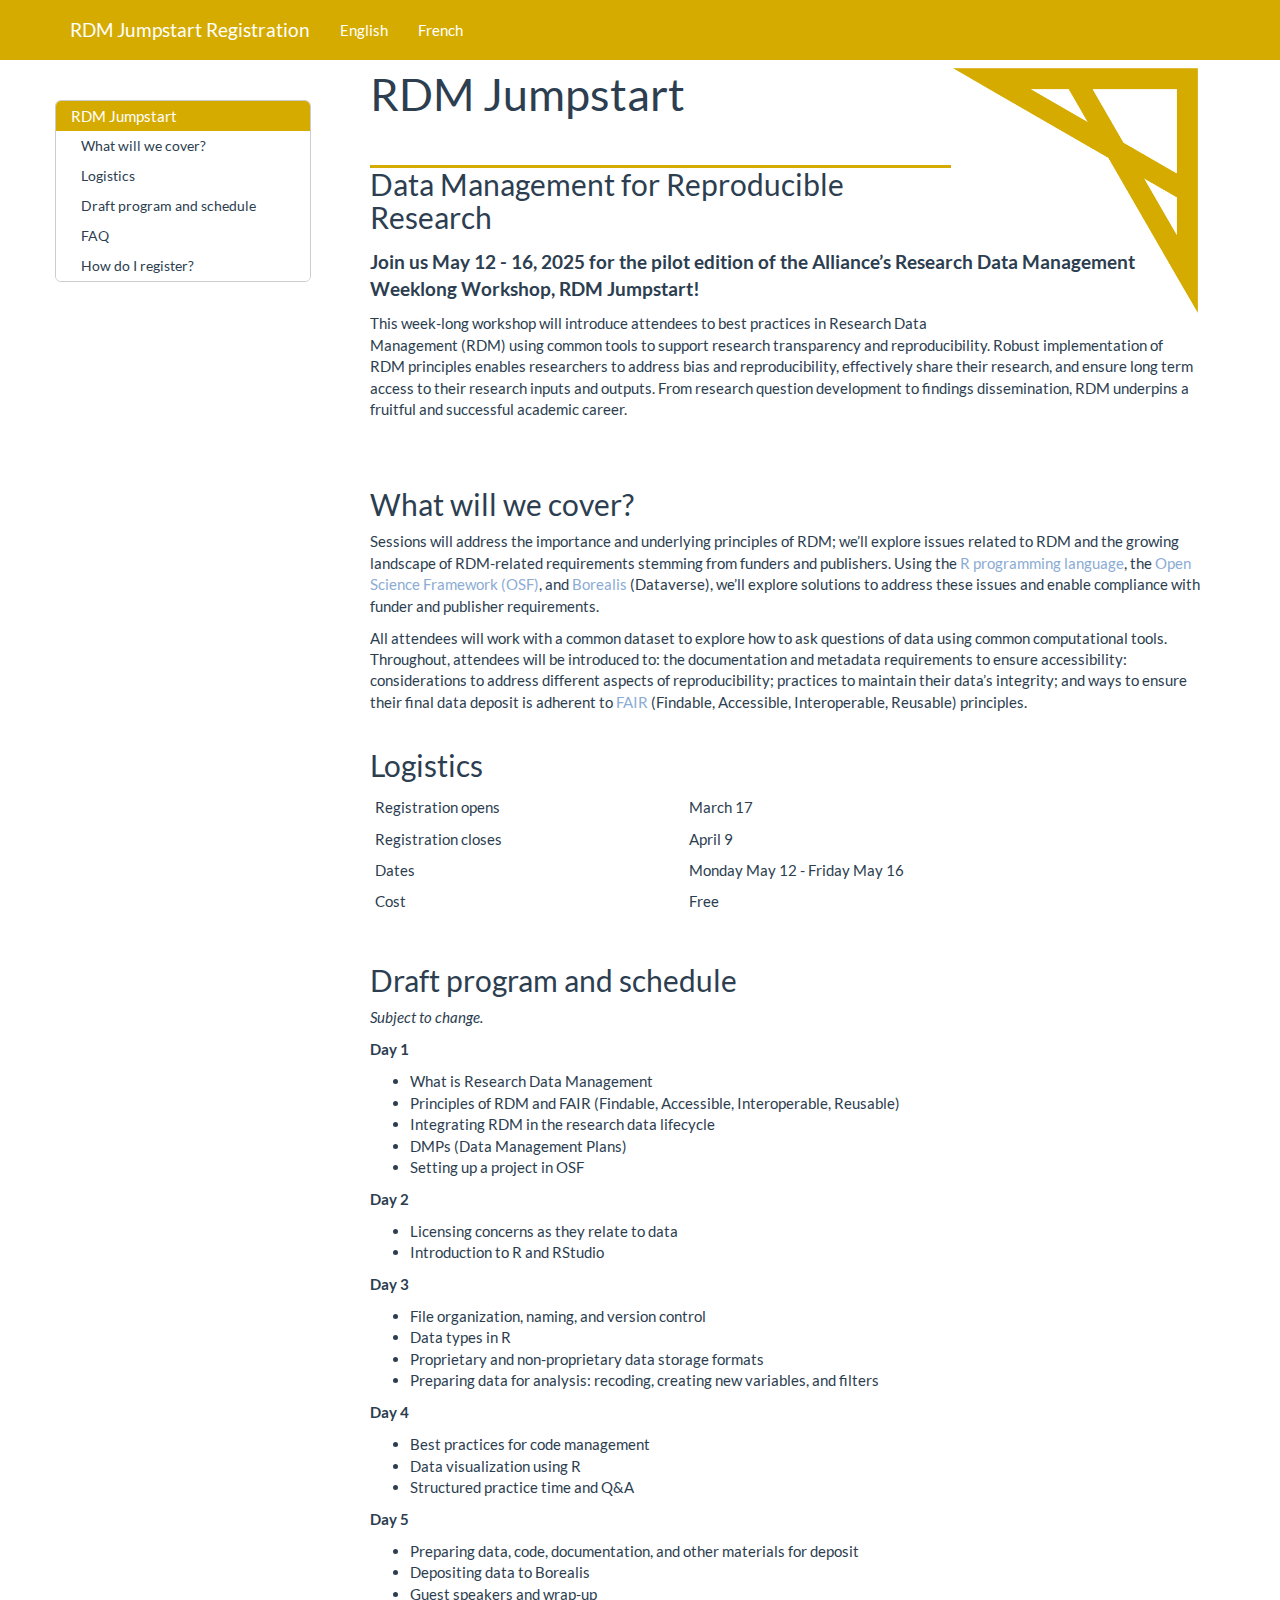
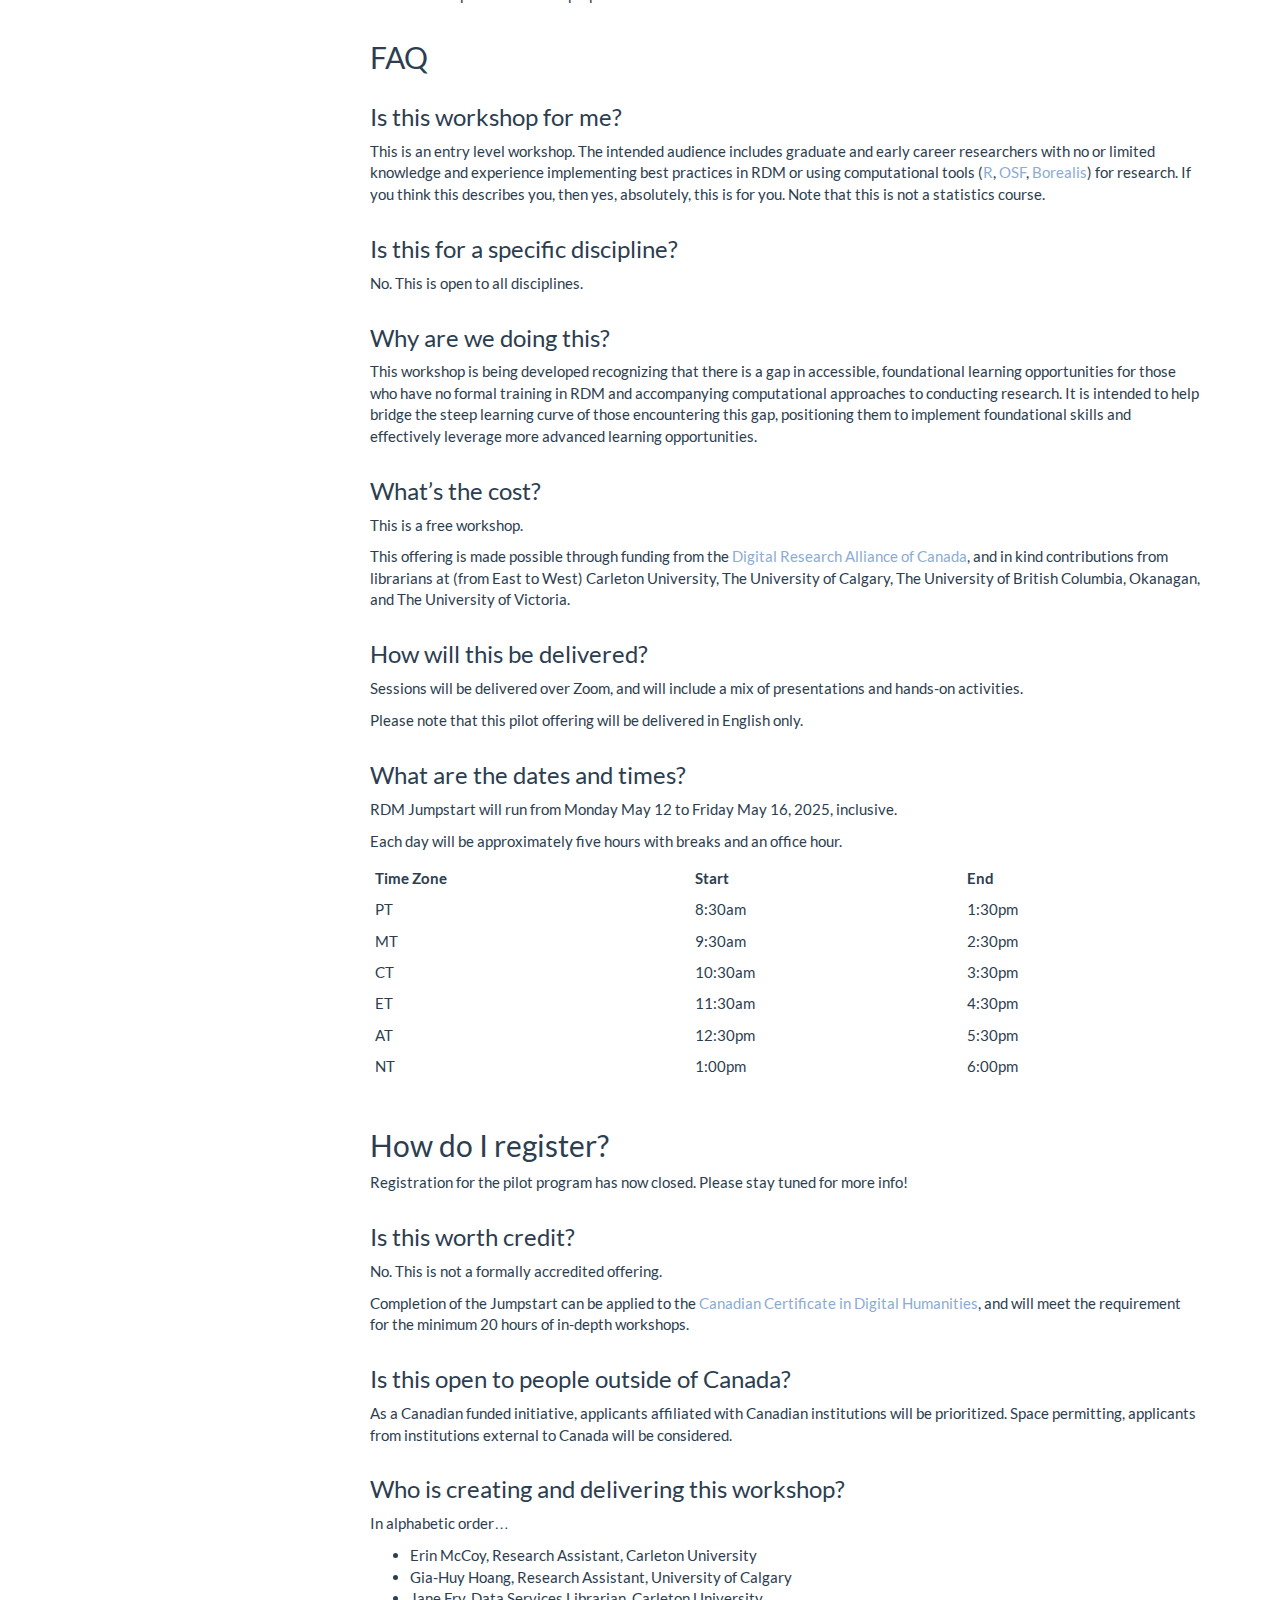
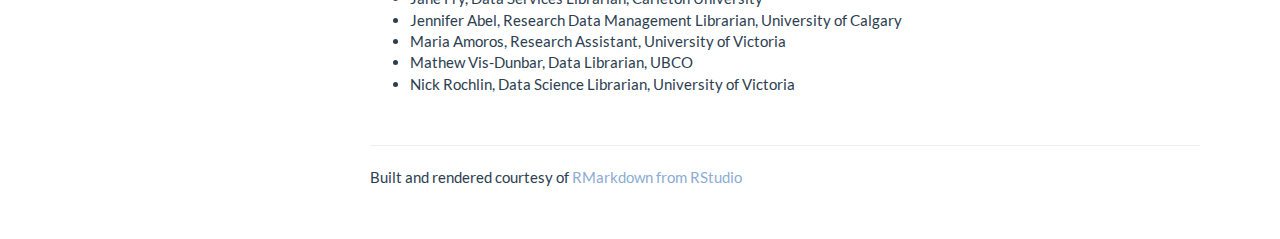
<file: docs/index.html>
<!DOCTYPE html>

<html>

<head>

<meta charset="utf-8" />
<meta name="generator" content="pandoc" />
<meta http-equiv="X-UA-Compatible" content="IE=EDGE" />




<title>RDM Jumpstart</title>

<script src="site_libs/header-attrs-2.28/header-attrs.js"></script>
<script src="site_libs/jquery-3.6.0/jquery-3.6.0.min.js"></script>
<meta name="viewport" content="width=device-width, initial-scale=1" />
<link href="site_libs/bootstrap-3.3.5/css/flatly.min.css" rel="stylesheet" />
<script src="site_libs/bootstrap-3.3.5/js/bootstrap.min.js"></script>
<script src="site_libs/bootstrap-3.3.5/shim/html5shiv.min.js"></script>
<script src="site_libs/bootstrap-3.3.5/shim/respond.min.js"></script>
<style>h1 {font-size: 34px;}
       h1.title {font-size: 38px;}
       h2 {font-size: 30px;}
       h3 {font-size: 24px;}
       h4 {font-size: 18px;}
       h5 {font-size: 16px;}
       h6 {font-size: 12px;}
       code {color: inherit; background-color: rgba(0, 0, 0, 0.04);}
       pre:not([class]) { background-color: white }</style>
<script src="site_libs/jqueryui-1.13.2/jquery-ui.min.js"></script>
<link href="site_libs/tocify-1.9.1/jquery.tocify.css" rel="stylesheet" />
<script src="site_libs/tocify-1.9.1/jquery.tocify.js"></script>
<script src="site_libs/navigation-1.1/tabsets.js"></script>
<link href="site_libs/highlightjs-9.12.0/textmate.css" rel="stylesheet" />
<script src="site_libs/highlightjs-9.12.0/highlight.js"></script>

<style type="text/css">
  code{white-space: pre-wrap;}
  span.smallcaps{font-variant: small-caps;}
  span.underline{text-decoration: underline;}
  div.column{display: inline-block; vertical-align: top; width: 50%;}
  div.hanging-indent{margin-left: 1.5em; text-indent: -1.5em;}
  ul.task-list{list-style: none;}
    </style>

<style type="text/css">code{white-space: pre;}</style>
<script type="text/javascript">
if (window.hljs) {
  hljs.configure({languages: []});
  hljs.initHighlightingOnLoad();
  if (document.readyState && document.readyState === "complete") {
    window.setTimeout(function() { hljs.initHighlighting(); }, 0);
  }
}
</script>






<link rel="stylesheet" href="styles.css" type="text/css" />



<style type = "text/css">
.main-container {
  max-width: 940px;
  margin-left: auto;
  margin-right: auto;
}
img {
  max-width:100%;
}
.tabbed-pane {
  padding-top: 12px;
}
.html-widget {
  margin-bottom: 20px;
}
button.code-folding-btn:focus {
  outline: none;
}
summary {
  display: list-item;
}
details > summary > p:only-child {
  display: inline;
}
pre code {
  padding: 0;
}
</style>


<style type="text/css">
.dropdown-submenu {
  position: relative;
}
.dropdown-submenu>.dropdown-menu {
  top: 0;
  left: 100%;
  margin-top: -6px;
  margin-left: -1px;
  border-radius: 0 6px 6px 6px;
}
.dropdown-submenu:hover>.dropdown-menu {
  display: block;
}
.dropdown-submenu>a:after {
  display: block;
  content: " ";
  float: right;
  width: 0;
  height: 0;
  border-color: transparent;
  border-style: solid;
  border-width: 5px 0 5px 5px;
  border-left-color: #cccccc;
  margin-top: 5px;
  margin-right: -10px;
}
.dropdown-submenu:hover>a:after {
  border-left-color: #adb5bd;
}
.dropdown-submenu.pull-left {
  float: none;
}
.dropdown-submenu.pull-left>.dropdown-menu {
  left: -100%;
  margin-left: 10px;
  border-radius: 6px 0 6px 6px;
}
</style>

<script type="text/javascript">
// manage active state of menu based on current page
$(document).ready(function () {
  // active menu anchor
  href = window.location.pathname
  href = href.substr(href.lastIndexOf('/') + 1)
  if (href === "")
    href = "index.html";
  var menuAnchor = $('a[href="' + href + '"]');

  // mark the anchor link active (and if it's in a dropdown, also mark that active)
  var dropdown = menuAnchor.closest('li.dropdown');
  if (window.bootstrap) { // Bootstrap 4+
    menuAnchor.addClass('active');
    dropdown.find('> .dropdown-toggle').addClass('active');
  } else { // Bootstrap 3
    menuAnchor.parent().addClass('active');
    dropdown.addClass('active');
  }

  // Navbar adjustments
  var navHeight = $(".navbar").first().height() + 15;
  var style = document.createElement('style');
  var pt = "padding-top: " + navHeight + "px; ";
  var mt = "margin-top: -" + navHeight + "px; ";
  var css = "";
  // offset scroll position for anchor links (for fixed navbar)
  for (var i = 1; i <= 6; i++) {
    css += ".section h" + i + "{ " + pt + mt + "}\n";
  }
  style.innerHTML = "body {" + pt + "padding-bottom: 40px; }\n" + css;
  document.head.appendChild(style);
});
</script>

<!-- tabsets -->

<style type="text/css">
.tabset-dropdown > .nav-tabs {
  display: inline-table;
  max-height: 500px;
  min-height: 44px;
  overflow-y: auto;
  border: 1px solid #ddd;
  border-radius: 4px;
}

.tabset-dropdown > .nav-tabs > li.active:before, .tabset-dropdown > .nav-tabs.nav-tabs-open:before {
  content: "\e259";
  font-family: 'Glyphicons Halflings';
  display: inline-block;
  padding: 10px;
  border-right: 1px solid #ddd;
}

.tabset-dropdown > .nav-tabs.nav-tabs-open > li.active:before {
  content: "\e258";
  font-family: 'Glyphicons Halflings';
  border: none;
}

.tabset-dropdown > .nav-tabs > li.active {
  display: block;
}

.tabset-dropdown > .nav-tabs > li > a,
.tabset-dropdown > .nav-tabs > li > a:focus,
.tabset-dropdown > .nav-tabs > li > a:hover {
  border: none;
  display: inline-block;
  border-radius: 4px;
  background-color: transparent;
}

.tabset-dropdown > .nav-tabs.nav-tabs-open > li {
  display: block;
  float: none;
}

.tabset-dropdown > .nav-tabs > li {
  display: none;
}
</style>

<!-- code folding -->



<style type="text/css">

#TOC {
  margin: 25px 0px 20px 0px;
}
@media (max-width: 768px) {
#TOC {
  position: relative;
  width: 100%;
}
}

@media print {
.toc-content {
  /* see https://github.com/w3c/csswg-drafts/issues/4434 */
  float: right;
}
}

.toc-content {
  padding-left: 30px;
  padding-right: 40px;
}

div.main-container {
  max-width: 1200px;
}

div.tocify {
  width: 20%;
  max-width: 260px;
  max-height: 85%;
}

@media (min-width: 768px) and (max-width: 991px) {
  div.tocify {
    width: 25%;
  }
}

@media (max-width: 767px) {
  div.tocify {
    width: 100%;
    max-width: none;
  }
}

.tocify ul, .tocify li {
  line-height: 20px;
}

.tocify-subheader .tocify-item {
  font-size: 0.90em;
}

.tocify .list-group-item {
  border-radius: 0px;
}

.tocify-subheader {
  display: inline;
}
.tocify-subheader .tocify-item {
  font-size: 0.95em;
}

</style>



</head>

<body>


<div class="container-fluid main-container">


<!-- setup 3col/9col grid for toc_float and main content  -->
<div class="row">
<div class="col-xs-12 col-sm-4 col-md-3">
<div id="TOC" class="tocify">
</div>
</div>

<div class="toc-content col-xs-12 col-sm-8 col-md-9">




<div class="navbar navbar-default  navbar-fixed-top" role="navigation">
  <div class="container">
    <div class="navbar-header">
      <button type="button" class="navbar-toggle collapsed" data-toggle="collapse" data-bs-toggle="collapse" data-target="#navbar" data-bs-target="#navbar">
        <span class="icon-bar"></span>
        <span class="icon-bar"></span>
        <span class="icon-bar"></span>
      </button>
      <a class="navbar-brand" href="index.html">RDM Jumpstart Registration</a>
    </div>
    <div id="navbar" class="navbar-collapse collapse">
      <ul class="nav navbar-nav">
        <li>
  <a href="index.html">English</a>
</li>
<li>
  <a href="french.html">French</a>
</li>
      </ul>
      <ul class="nav navbar-nav navbar-right">
        
      </ul>
    </div><!--/.nav-collapse -->
  </div><!--/.container -->
</div><!--/.navbar -->

<div id="header">




</div>


<div id="rdm-jumpstart" class="section level1">
<h1>RDM Jumpstart</h1>
<div id="data-management-for-reproducible-research"
class="section level2">
<h2><span class="subtitle">Data Management for Reproducible
Research</span></h2>
<p><span class="intro"><strong>Join us May 12 - 16, 2025 for the pilot
edition of the Alliance’s Research Data Management Weeklong Workshop,
RDM Jumpstart!</strong></span></p>
<p><img src="images/Alliance_logo_Symbol.png" /></p>
<p>This week-long workshop will introduce attendees to best practices in
Research Data Management (RDM) using common tools to support research
transparency and reproducibility. Robust implementation of RDM
principles enables researchers to address bias and reproducibility,
effectively share their research, and ensure long term access to their
research inputs and outputs. From research question development to
findings dissemination, RDM underpins a fruitful and successful academic
career.</p>
<p><br></p>
</div>
<div id="what-will-we-cover" class="section level2">
<h2>What will we cover?</h2>
<p>Sessions will address the importance and underlying principles of
RDM; we’ll explore issues related to RDM and the growing landscape of
RDM-related requirements stemming from funders and publishers. Using the
<a href="https://www.r-project.org/">R programming language</a>, the <a
href="https://osf.io/">Open Science Framework (OSF)</a>, and <a
href="https://borealisdata.ca/">Borealis</a> (Dataverse), we’ll explore
solutions to address these issues and enable compliance with funder and
publisher requirements.</p>
<p>All attendees will work with a common dataset to explore how to ask
questions of data using common computational tools. Throughout,
attendees will be introduced to: the documentation and metadata
requirements to ensure accessibility: considerations to address
different aspects of reproducibility; practices to maintain their data’s
integrity; and ways to ensure their final data deposit is adherent to <a
href="https://www.go-fair.org/fair-principles/">FAIR</a> (Findable,
Accessible, Interoperable, Reusable) principles.</p>
</div>
<div id="logistics" class="section level2">
<h2>Logistics</h2>
<table>
<tbody>
<tr class="odd">
<td>Registration opens</td>
<td>March 17</td>
</tr>
<tr class="even">
<td>Registration closes</td>
<td>April 9</td>
</tr>
<tr class="odd">
<td>Dates</td>
<td>Monday May 12 - Friday May 16</td>
</tr>
<tr class="even">
<td>Cost</td>
<td>Free</td>
</tr>
</tbody>
</table>
</div>
<div id="draft-program-and-schedule" class="section level2">
<h2>Draft program and schedule</h2>
<p><em>Subject to change.</em></p>
<p><strong>Day 1</strong></p>
<ul>
<li>What is Research Data Management</li>
<li>Principles of RDM and FAIR (Findable, Accessible, Interoperable,
Reusable)</li>
<li>Integrating RDM in the research data lifecycle</li>
<li>DMPs (Data Management Plans)</li>
<li>Setting up a project in OSF</li>
</ul>
<p><strong>Day 2</strong></p>
<ul>
<li>Licensing concerns as they relate to data</li>
<li>Introduction to R and RStudio</li>
</ul>
<p><strong>Day 3</strong></p>
<ul>
<li>File organization, naming, and version control</li>
<li>Data types in R</li>
<li>Proprietary and non-proprietary data storage formats</li>
<li>Preparing data for analysis: recoding, creating new variables, and
filters</li>
</ul>
<p><strong>Day 4</strong></p>
<ul>
<li>Best practices for code management</li>
<li>Data visualization using R</li>
<li>Structured practice time and Q&amp;A</li>
</ul>
<p><strong>Day 5</strong></p>
<ul>
<li>Preparing data, code, documentation, and other materials for
deposit</li>
<li>Depositing data to Borealis</li>
<li>Guest speakers and wrap-up</li>
</ul>
</div>
<div id="faq" class="section level2">
<h2>FAQ</h2>
<div id="is-this-workshop-for-me" class="section level3">
<h3>Is this workshop for me?</h3>
<p>This is an entry level workshop. The intended audience includes
graduate and early career researchers with no or limited knowledge and
experience implementing best practices in RDM or using computational
tools (<a href="https://www.r-project.org/">R</a>, <a
href="https://osf.io/">OSF</a>, <a
href="https://borealisdata.ca/">Borealis</a>) for research. If you think
this describes you, then yes, absolutely, this is for you. Note that
this is not a statistics course.</p>
</div>
<div id="is-this-for-a-specific-discipline" class="section level3">
<h3>Is this for a specific discipline?</h3>
<p>No. This is open to all disciplines.</p>
</div>
<div id="why-are-we-doing-this" class="section level3">
<h3>Why are we doing this?</h3>
<p>This workshop is being developed recognizing that there is a gap in
accessible, foundational learning opportunities for those who have no
formal training in RDM and accompanying computational approaches to
conducting research. It is intended to help bridge the steep learning
curve of those encountering this gap, positioning them to implement
foundational skills and effectively leverage more advanced learning
opportunities.</p>
</div>
<div id="whats-the-cost" class="section level3">
<h3>What’s the cost?</h3>
<p>This is a free workshop.</p>
<p>This offering is made possible through funding from the <a
href="https://www.alliancecan.ca/en">Digital Research Alliance of
Canada</a>, and in kind contributions from librarians at (from East to
West) Carleton University, The University of Calgary, The University of
British Columbia, Okanagan, and The University of Victoria.</p>
</div>
<div id="how-will-this-be-delivered" class="section level3">
<h3>How will this be delivered?</h3>
<p>Sessions will be delivered over Zoom, and will include a mix of
presentations and hands-on activities.</p>
<p>Please note that this pilot offering will be delivered in English
only.</p>
</div>
<div id="what-are-the-dates-and-times" class="section level3">
<h3>What are the dates and times?</h3>
<p>RDM Jumpstart will run from Monday May 12 to Friday May 16, 2025,
inclusive.</p>
<p>Each day will be approximately five hours with breaks and an office
hour.</p>
<table>
<thead>
<tr class="header">
<th align="left">Time Zone</th>
<th align="left">Start</th>
<th align="left">End</th>
</tr>
</thead>
<tbody>
<tr class="odd">
<td align="left">PT</td>
<td align="left">8:30am</td>
<td align="left">1:30pm</td>
</tr>
<tr class="even">
<td align="left">MT</td>
<td align="left">9:30am</td>
<td align="left">2:30pm</td>
</tr>
<tr class="odd">
<td align="left">CT</td>
<td align="left">10:30am</td>
<td align="left">3:30pm</td>
</tr>
<tr class="even">
<td align="left">ET</td>
<td align="left">11:30am</td>
<td align="left">4:30pm</td>
</tr>
<tr class="odd">
<td align="left">AT</td>
<td align="left">12:30pm</td>
<td align="left">5:30pm</td>
</tr>
<tr class="even">
<td align="left">NT</td>
<td align="left">1:00pm</td>
<td align="left">6:00pm</td>
</tr>
</tbody>
</table>
</div>
</div>
<div id="how-do-i-register" class="section level2">
<h2>How do I register?</h2>
<p>Registration for the pilot program has now closed. Please stay tuned
for more info!</p>
<div id="is-this-worth-credit" class="section level3">
<h3>Is this worth credit?</h3>
<p>No. This is not a formally accredited offering.</p>
<p>Completion of the Jumpstart can be applied to the <a
href="https://ccdhhn.ca/about-us/">Canadian Certificate in Digital
Humanities</a>, and will meet the requirement for the minimum 20 hours
of in-depth workshops.</p>
</div>
<div id="is-this-open-to-people-outside-of-canada"
class="section level3">
<h3>Is this open to people outside of Canada?</h3>
<p>As a Canadian funded initiative, applicants affiliated with Canadian
institutions will be prioritized. Space permitting, applicants from
institutions external to Canada will be considered.</p>
</div>
<div id="who-is-creating-and-delivering-this-workshop"
class="section level3">
<h3>Who is creating and delivering this workshop?</h3>
<p>In alphabetic order…</p>
<ul>
<li>Erin McCoy, Research Assistant, Carleton University</li>
<li>Gia-Huy Hoang, Research Assistant, University of Calgary</li>
<li>Jane Fry, Data Services Librarian, Carleton University</li>
<li>Jennifer Abel, Research Data Management Librarian, University of
Calgary</li>
<li>Maria Amoros, Research Assistant, University of Victoria</li>
<li>Mathew Vis-Dunbar, Data Librarian, UBCO</li>
<li>Nick Rochlin, Data Science Librarian, University of Victoria</li>
</ul>
</div>
</div>
</div>

<div id="footer">
    <hr />
    <p>Built and rendered courtesy of <a href="https://rmarkdown.rstudio.com/index.html" target ="blank">RMarkdown from RStudio</a></p>
</div>



</div>
</div>

</div>

<script>

// add bootstrap table styles to pandoc tables
function bootstrapStylePandocTables() {
  $('tr.odd').parent('tbody').parent('table').addClass('table table-condensed');
}
$(document).ready(function () {
  bootstrapStylePandocTables();
});


</script>

<!-- tabsets -->

<script>
$(document).ready(function () {
  window.buildTabsets("TOC");
});

$(document).ready(function () {
  $('.tabset-dropdown > .nav-tabs > li').click(function () {
    $(this).parent().toggleClass('nav-tabs-open');
  });
});
</script>

<!-- code folding -->

<script>
$(document).ready(function ()  {

    // temporarily add toc-ignore selector to headers for the consistency with Pandoc
    $('.unlisted.unnumbered').addClass('toc-ignore')

    // move toc-ignore selectors from section div to header
    $('div.section.toc-ignore')
        .removeClass('toc-ignore')
        .children('h1,h2,h3,h4,h5').addClass('toc-ignore');

    // establish options
    var options = {
      selectors: "h1,h2",
      theme: "bootstrap3",
      context: '.toc-content',
      hashGenerator: function (text) {
        return text.replace(/[.\\/?&!#<>]/g, '').replace(/\s/g, '_');
      },
      ignoreSelector: ".toc-ignore",
      scrollTo: 0
    };
    options.showAndHide = false;
    options.smoothScroll = true;

    // tocify
    var toc = $("#TOC").tocify(options).data("toc-tocify");
});
</script>

<!-- dynamically load mathjax for compatibility with self-contained -->
<script>
  (function () {
    var script = document.createElement("script");
    script.type = "text/javascript";
    script.src  = "https://mathjax.rstudio.com/latest/MathJax.js?config=TeX-AMS-MML_HTMLorMML";
    document.getElementsByTagName("head")[0].appendChild(script);
  })();
</script>

</body>
</html>
</file>
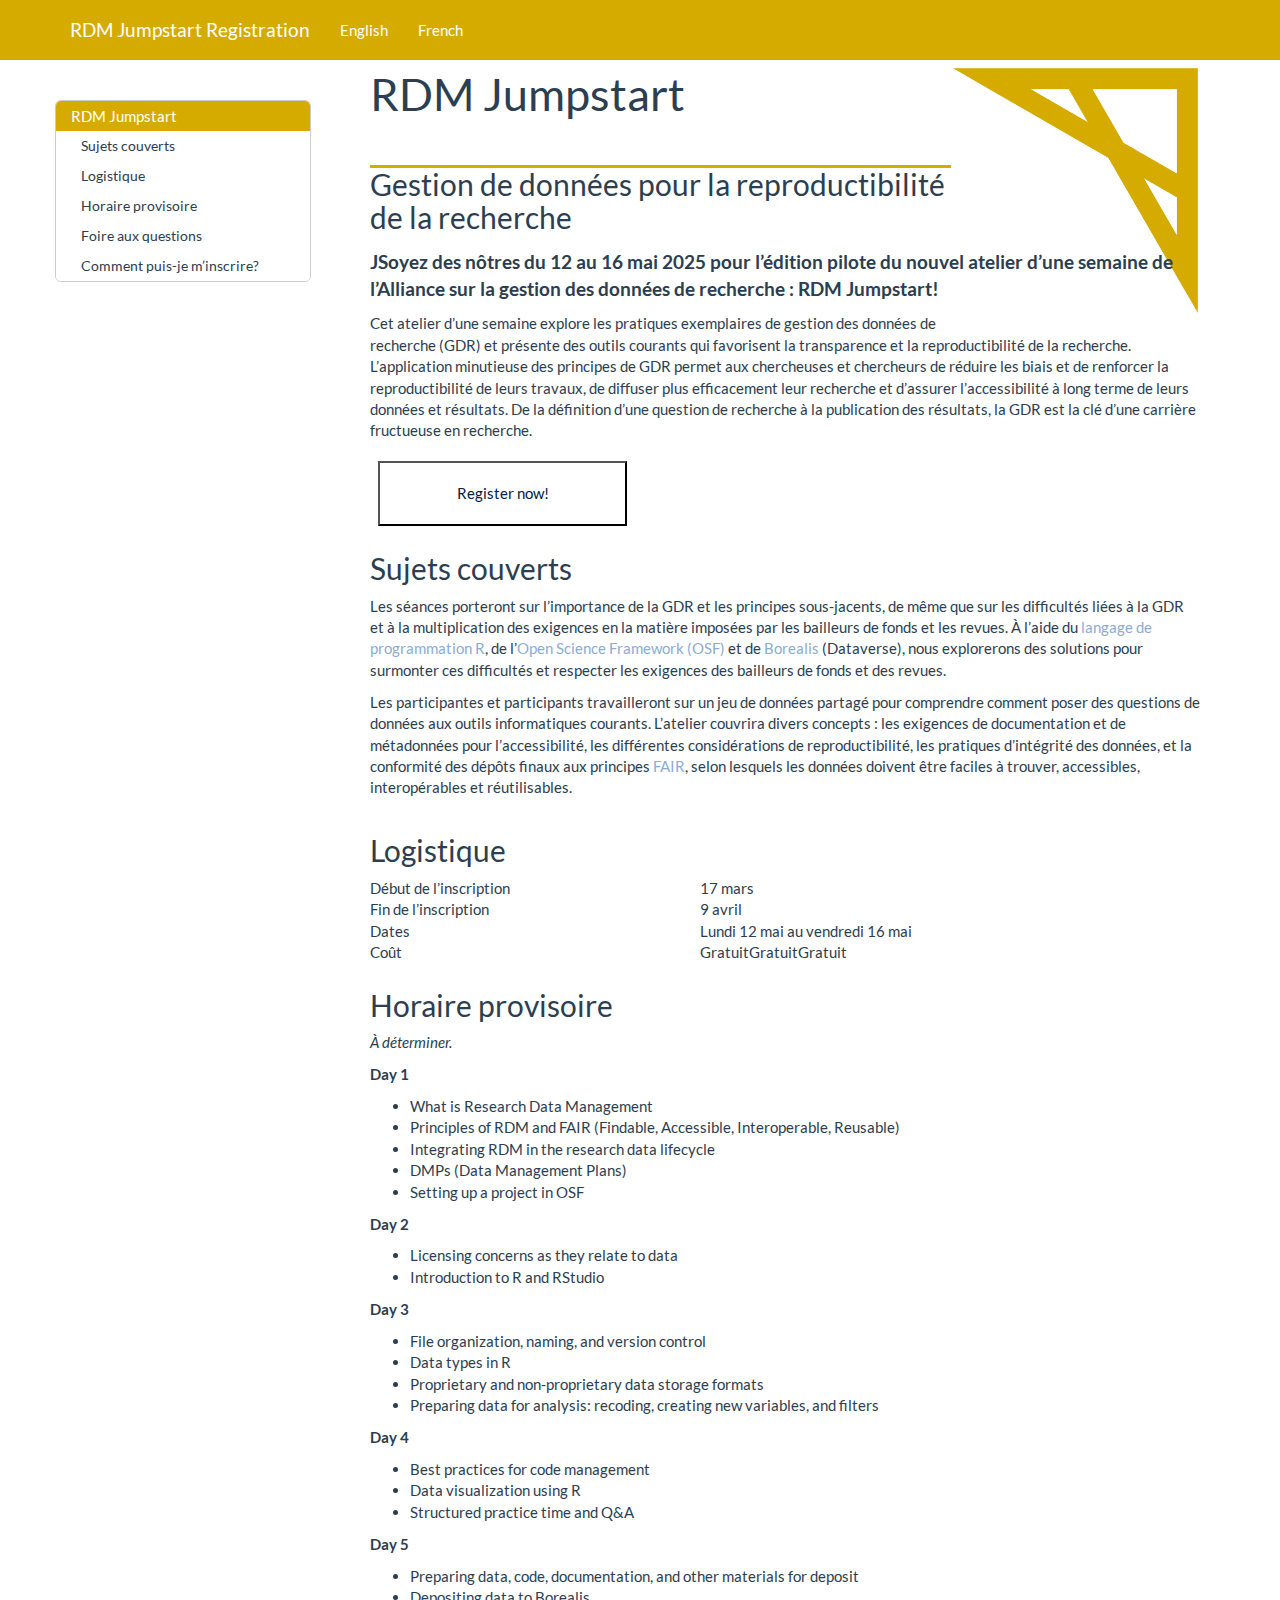
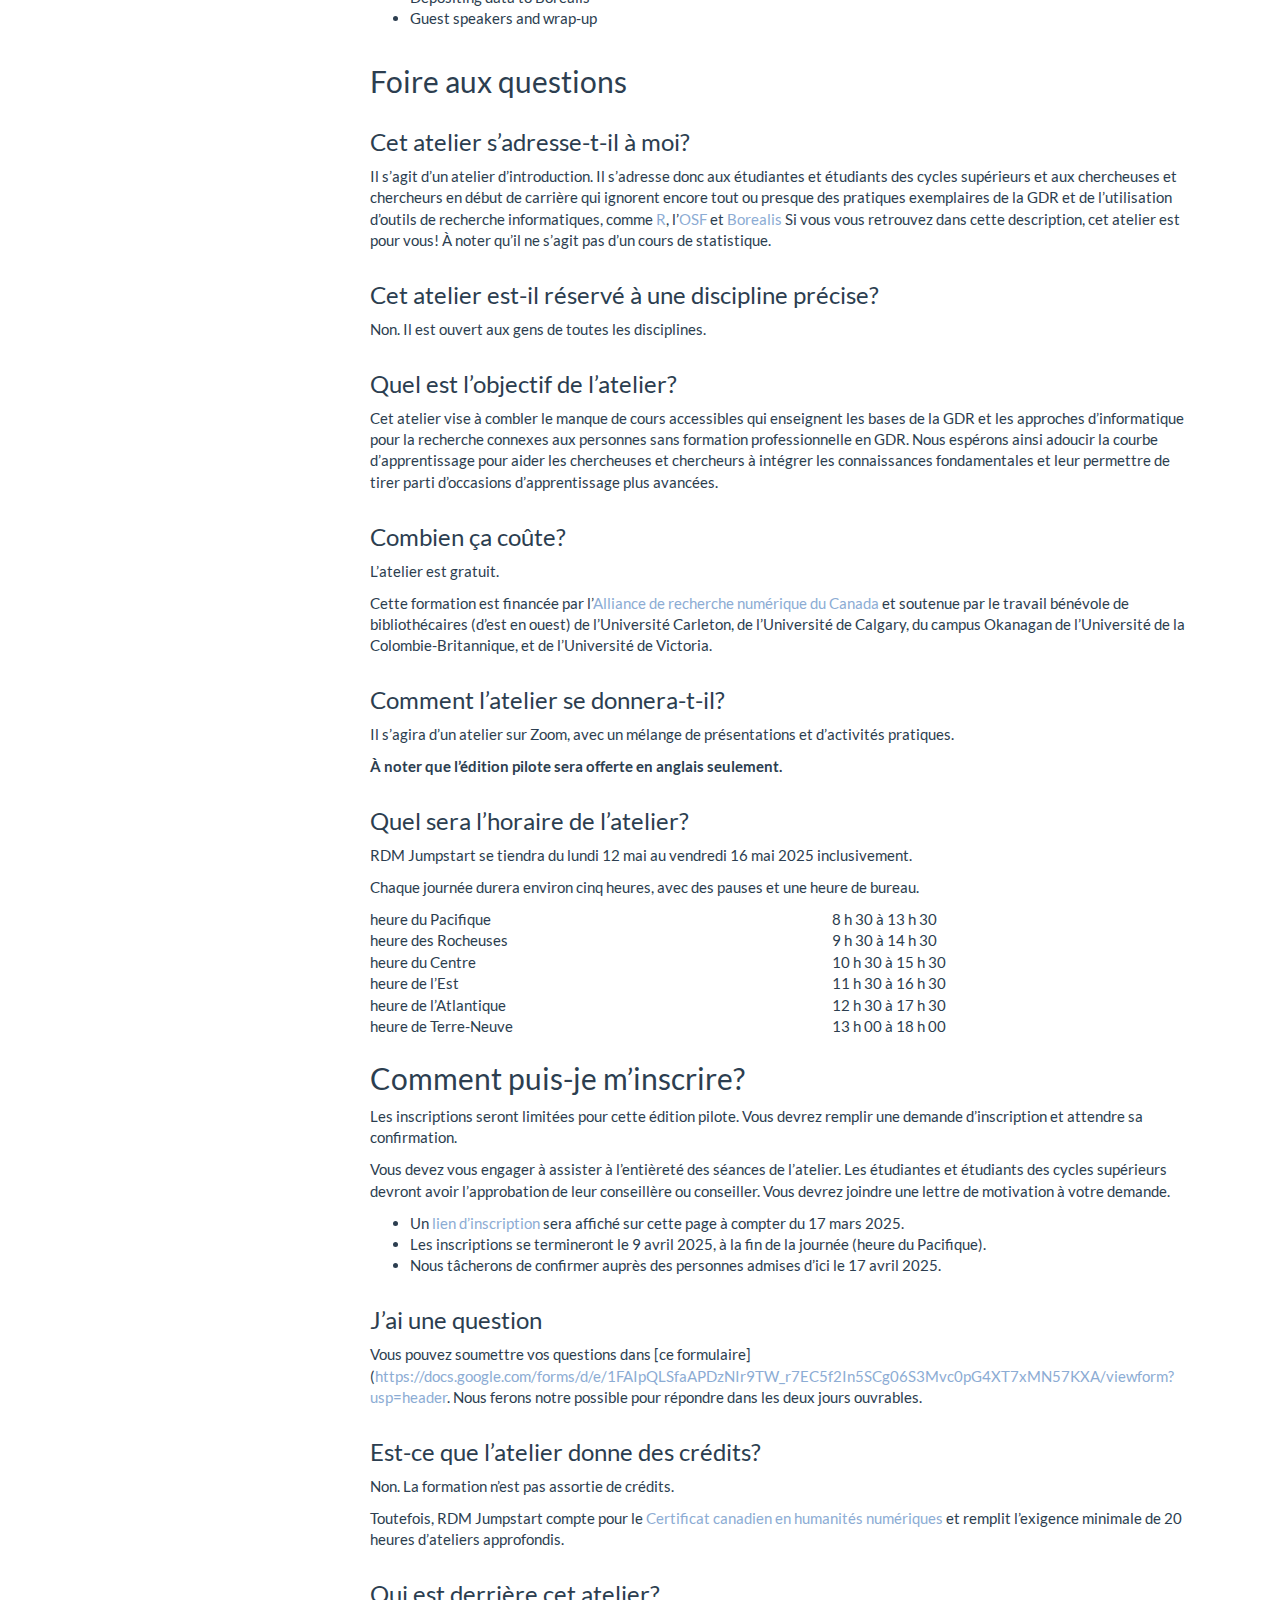
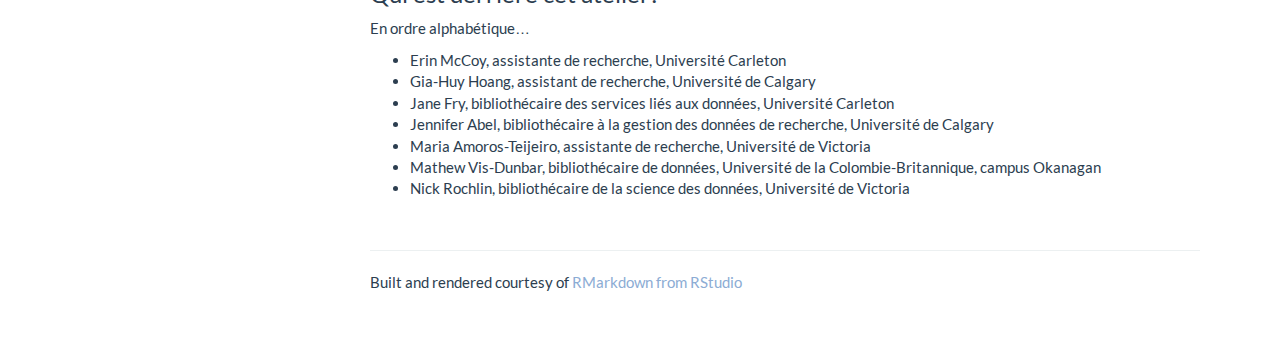
<file: docs/french.html>
<!DOCTYPE html>

<html>

<head>

<meta charset="utf-8" />
<meta name="generator" content="pandoc" />
<meta http-equiv="X-UA-Compatible" content="IE=EDGE" />




<title>RDM Jumpstart</title>

<script src="site_libs/header-attrs-2.26/header-attrs.js"></script>
<script src="site_libs/jquery-3.6.0/jquery-3.6.0.min.js"></script>
<meta name="viewport" content="width=device-width, initial-scale=1" />
<link href="site_libs/bootstrap-3.3.5/css/flatly.min.css" rel="stylesheet" />
<script src="site_libs/bootstrap-3.3.5/js/bootstrap.min.js"></script>
<script src="site_libs/bootstrap-3.3.5/shim/html5shiv.min.js"></script>
<script src="site_libs/bootstrap-3.3.5/shim/respond.min.js"></script>
<style>h1 {font-size: 34px;}
       h1.title {font-size: 38px;}
       h2 {font-size: 30px;}
       h3 {font-size: 24px;}
       h4 {font-size: 18px;}
       h5 {font-size: 16px;}
       h6 {font-size: 12px;}
       code {color: inherit; background-color: rgba(0, 0, 0, 0.04);}
       pre:not([class]) { background-color: white }</style>
<script src="site_libs/jqueryui-1.13.2/jquery-ui.min.js"></script>
<link href="site_libs/tocify-1.9.1/jquery.tocify.css" rel="stylesheet" />
<script src="site_libs/tocify-1.9.1/jquery.tocify.js"></script>
<script src="site_libs/navigation-1.1/tabsets.js"></script>
<link href="site_libs/highlightjs-9.12.0/textmate.css" rel="stylesheet" />
<script src="site_libs/highlightjs-9.12.0/highlight.js"></script>

<style type="text/css">
  code{white-space: pre-wrap;}
  span.smallcaps{font-variant: small-caps;}
  span.underline{text-decoration: underline;}
  div.column{display: inline-block; vertical-align: top; width: 50%;}
  div.hanging-indent{margin-left: 1.5em; text-indent: -1.5em;}
  ul.task-list{list-style: none;}
    </style>

<style type="text/css">code{white-space: pre;}</style>
<script type="text/javascript">
if (window.hljs) {
  hljs.configure({languages: []});
  hljs.initHighlightingOnLoad();
  if (document.readyState && document.readyState === "complete") {
    window.setTimeout(function() { hljs.initHighlighting(); }, 0);
  }
}
</script>






<link rel="stylesheet" href="styles.css" type="text/css" />



<style type = "text/css">
.main-container {
  max-width: 940px;
  margin-left: auto;
  margin-right: auto;
}
img {
  max-width:100%;
}
.tabbed-pane {
  padding-top: 12px;
}
.html-widget {
  margin-bottom: 20px;
}
button.code-folding-btn:focus {
  outline: none;
}
summary {
  display: list-item;
}
details > summary > p:only-child {
  display: inline;
}
pre code {
  padding: 0;
}
</style>


<style type="text/css">
.dropdown-submenu {
  position: relative;
}
.dropdown-submenu>.dropdown-menu {
  top: 0;
  left: 100%;
  margin-top: -6px;
  margin-left: -1px;
  border-radius: 0 6px 6px 6px;
}
.dropdown-submenu:hover>.dropdown-menu {
  display: block;
}
.dropdown-submenu>a:after {
  display: block;
  content: " ";
  float: right;
  width: 0;
  height: 0;
  border-color: transparent;
  border-style: solid;
  border-width: 5px 0 5px 5px;
  border-left-color: #cccccc;
  margin-top: 5px;
  margin-right: -10px;
}
.dropdown-submenu:hover>a:after {
  border-left-color: #adb5bd;
}
.dropdown-submenu.pull-left {
  float: none;
}
.dropdown-submenu.pull-left>.dropdown-menu {
  left: -100%;
  margin-left: 10px;
  border-radius: 6px 0 6px 6px;
}
</style>

<script type="text/javascript">
// manage active state of menu based on current page
$(document).ready(function () {
  // active menu anchor
  href = window.location.pathname
  href = href.substr(href.lastIndexOf('/') + 1)
  if (href === "")
    href = "index.html";
  var menuAnchor = $('a[href="' + href + '"]');

  // mark the anchor link active (and if it's in a dropdown, also mark that active)
  var dropdown = menuAnchor.closest('li.dropdown');
  if (window.bootstrap) { // Bootstrap 4+
    menuAnchor.addClass('active');
    dropdown.find('> .dropdown-toggle').addClass('active');
  } else { // Bootstrap 3
    menuAnchor.parent().addClass('active');
    dropdown.addClass('active');
  }

  // Navbar adjustments
  var navHeight = $(".navbar").first().height() + 15;
  var style = document.createElement('style');
  var pt = "padding-top: " + navHeight + "px; ";
  var mt = "margin-top: -" + navHeight + "px; ";
  var css = "";
  // offset scroll position for anchor links (for fixed navbar)
  for (var i = 1; i <= 6; i++) {
    css += ".section h" + i + "{ " + pt + mt + "}\n";
  }
  style.innerHTML = "body {" + pt + "padding-bottom: 40px; }\n" + css;
  document.head.appendChild(style);
});
</script>

<!-- tabsets -->

<style type="text/css">
.tabset-dropdown > .nav-tabs {
  display: inline-table;
  max-height: 500px;
  min-height: 44px;
  overflow-y: auto;
  border: 1px solid #ddd;
  border-radius: 4px;
}

.tabset-dropdown > .nav-tabs > li.active:before, .tabset-dropdown > .nav-tabs.nav-tabs-open:before {
  content: "\e259";
  font-family: 'Glyphicons Halflings';
  display: inline-block;
  padding: 10px;
  border-right: 1px solid #ddd;
}

.tabset-dropdown > .nav-tabs.nav-tabs-open > li.active:before {
  content: "\e258";
  font-family: 'Glyphicons Halflings';
  border: none;
}

.tabset-dropdown > .nav-tabs > li.active {
  display: block;
}

.tabset-dropdown > .nav-tabs > li > a,
.tabset-dropdown > .nav-tabs > li > a:focus,
.tabset-dropdown > .nav-tabs > li > a:hover {
  border: none;
  display: inline-block;
  border-radius: 4px;
  background-color: transparent;
}

.tabset-dropdown > .nav-tabs.nav-tabs-open > li {
  display: block;
  float: none;
}

.tabset-dropdown > .nav-tabs > li {
  display: none;
}
</style>

<!-- code folding -->



<style type="text/css">

#TOC {
  margin: 25px 0px 20px 0px;
}
@media (max-width: 768px) {
#TOC {
  position: relative;
  width: 100%;
}
}

@media print {
.toc-content {
  /* see https://github.com/w3c/csswg-drafts/issues/4434 */
  float: right;
}
}

.toc-content {
  padding-left: 30px;
  padding-right: 40px;
}

div.main-container {
  max-width: 1200px;
}

div.tocify {
  width: 20%;
  max-width: 260px;
  max-height: 85%;
}

@media (min-width: 768px) and (max-width: 991px) {
  div.tocify {
    width: 25%;
  }
}

@media (max-width: 767px) {
  div.tocify {
    width: 100%;
    max-width: none;
  }
}

.tocify ul, .tocify li {
  line-height: 20px;
}

.tocify-subheader .tocify-item {
  font-size: 0.90em;
}

.tocify .list-group-item {
  border-radius: 0px;
}

.tocify-subheader {
  display: inline;
}
.tocify-subheader .tocify-item {
  font-size: 0.95em;
}

</style>



</head>

<body>


<div class="container-fluid main-container">


<!-- setup 3col/9col grid for toc_float and main content  -->
<div class="row">
<div class="col-xs-12 col-sm-4 col-md-3">
<div id="TOC" class="tocify">
</div>
</div>

<div class="toc-content col-xs-12 col-sm-8 col-md-9">




<div class="navbar navbar-default  navbar-fixed-top" role="navigation">
  <div class="container">
    <div class="navbar-header">
      <button type="button" class="navbar-toggle collapsed" data-toggle="collapse" data-bs-toggle="collapse" data-target="#navbar" data-bs-target="#navbar">
        <span class="icon-bar"></span>
        <span class="icon-bar"></span>
        <span class="icon-bar"></span>
      </button>
      <a class="navbar-brand" href="index.html">RDM Jumpstart Registration</a>
    </div>
    <div id="navbar" class="navbar-collapse collapse">
      <ul class="nav navbar-nav">
        <li>
  <a href="index.html">English</a>
</li>
<li>
  <a href="french.html">French</a>
</li>
      </ul>
      <ul class="nav navbar-nav navbar-right">
        
      </ul>
    </div><!--/.nav-collapse -->
  </div><!--/.container -->
</div><!--/.navbar -->

<div id="header">




</div>


<div id="rdm-jumpstart" class="section level1">
<h1>RDM Jumpstart</h1>
<div id="gestion-de-données-pour-la-reproductibilité-de-la-recherche"
class="section level2">
<h2><span class="subtitle">Gestion de données pour la reproductibilité
de la recherche</span></h2>
<p><span class="intro"><strong>JSoyez des nôtres du 12 au 16 mai 2025
pour l’édition pilote du nouvel atelier d’une semaine de l’Alliance sur
la gestion des données de recherche : RDM Jumpstart!</strong></span></p>
<p><img src="images/Alliance_logo_Symbol.png" /></p>
<p>Cet atelier d’une semaine explore les pratiques exemplaires de
gestion des données de recherche (GDR) et présente des outils courants
qui favorisent la transparence et la reproductibilité de la recherche.
L’application minutieuse des principes de GDR permet aux chercheuses et
chercheurs de réduire les biais et de renforcer la reproductibilité de
leurs travaux, de diffuser plus efficacement leur recherche et d’assurer
l’accessibilité à long terme de leurs données et résultats. De la
définition d’une question de recherche à la publication des résultats,
la GDR est la clé d’une carrière fructueuse en recherche.</p>
<p><a href = "https://docs.google.com/forms/d/e/1FAIpQLSf1ytm3CrL_b8AEB6tuwpYs-6LFVemoRii4xIKieU1Lkfho6w/viewform"><button class = "regLink ">Register
now!</button></a></p>
<p><br> <br> <br></p>
</div>
<div id="sujets-couverts" class="section level2">
<h2>Sujets couverts</h2>
<p>Les séances porteront sur l’importance de la GDR et les principes
sous-jacents, de même que sur les difficultés liées à la GDR et à la
multiplication des exigences en la matière imposées par les bailleurs de
fonds et les revues. À l’aide du <a
href="https://www.r-project.org/">langage de programmation R</a>, de
l’<a href="https://osf.io/">Open Science Framework (OSF)</a> et de <a
href="https://borealisdata.ca/">Borealis</a> (Dataverse), nous
explorerons des solutions pour surmonter ces difficultés et respecter
les exigences des bailleurs de fonds et des revues.</p>
<p>Les participantes et participants travailleront sur un jeu de données
partagé pour comprendre comment poser des questions de données aux
outils informatiques courants. L’atelier couvrira divers concepts : les
exigences de documentation et de métadonnées pour l’accessibilité, les
différentes considérations de reproductibilité, les pratiques
d’intégrité des données, et la conformité des dépôts finaux aux
principes <a href="https://www.go-fair.org/fair-principles/">FAIR</a>,
selon lesquels les données doivent être faciles à trouver, accessibles,
interopérables et réutilisables.</p>
</div>
<div id="logistique" class="section level2">
<h2>Logistique</h2>
<table>
<tbody>
<tr>
<td>Début de l’inscription</td>
<td>17 mars</td>
</tr>
<tr>
<td>Fin de l’inscription</td>
<td>9 avril</td>
</tr>
<tr>
<td>Dates</td>
<td>Lundi 12 mai au vendredi 16 mai</td>
</tr>
<tr>
<td>Coût</td>
<td>GratuitGratuitGratuit</td>
</tr>
</tbody>
</table>
</div>
<div id="horaire-provisoire" class="section level2">
<h2>Horaire provisoire</h2>
<p><em>À déterminer.</em></p>
<p><strong>Day 1</strong></p>
<ul>
<li>What is Research Data Management</li>
<li>Principles of RDM and FAIR (Findable, Accessible, Interoperable,
Reusable)</li>
<li>Integrating RDM in the research data lifecycle</li>
<li>DMPs (Data Management Plans)</li>
<li>Setting up a project in OSF</li>
</ul>
<p><strong>Day 2</strong></p>
<ul>
<li>Licensing concerns as they relate to data</li>
<li>Introduction to R and RStudio</li>
</ul>
<p><strong>Day 3</strong></p>
<ul>
<li>File organization, naming, and version control</li>
<li>Data types in R</li>
<li>Proprietary and non-proprietary data storage formats</li>
<li>Preparing data for analysis: recoding, creating new variables, and
filters</li>
</ul>
<p><strong>Day 4</strong></p>
<ul>
<li>Best practices for code management</li>
<li>Data visualization using R</li>
<li>Structured practice time and Q&amp;A</li>
</ul>
<p><strong>Day 5</strong></p>
<ul>
<li>Preparing data, code, documentation, and other materials for
deposit</li>
<li>Depositing data to Borealis</li>
<li>Guest speakers and wrap-up</li>
</ul>
</div>
<div id="foire-aux-questions" class="section level2">
<h2>Foire aux questions</h2>
<div id="cet-atelier-sadresse-t-il-à-moi" class="section level3">
<h3>Cet atelier s’adresse-t-il à moi?</h3>
<p>Il s’agit d’un atelier d’introduction. Il s’adresse donc aux
étudiantes et étudiants des cycles supérieurs et aux chercheuses et
chercheurs en début de carrière qui ignorent encore tout ou presque des
pratiques exemplaires de la GDR et de l’utilisation d’outils de
recherche informatiques, comme <a
href="https://www.r-project.org/">R</a>, l’<a
href="https://osf.io/">OSF</a> et <a
href="https://borealisdata.ca/">Borealis</a> Si vous vous retrouvez dans
cette description, cet atelier est pour vous! À noter qu’il ne s’agit
pas d’un cours de statistique.</p>
</div>
<div id="cet-atelier-est-il-réservé-à-une-discipline-précise"
class="section level3">
<h3>Cet atelier est-il réservé à une discipline précise?</h3>
<p>Non. Il est ouvert aux gens de toutes les disciplines.</p>
</div>
<div id="quel-est-lobjectif-de-latelier" class="section level3">
<h3>Quel est l’objectif de l’atelier?</h3>
<p>Cet atelier vise à combler le manque de cours accessibles qui
enseignent les bases de la GDR et les approches d’informatique pour la
recherche connexes aux personnes sans formation professionnelle en GDR.
Nous espérons ainsi adoucir la courbe d’apprentissage pour aider les
chercheuses et chercheurs à intégrer les connaissances fondamentales et
leur permettre de tirer parti d’occasions d’apprentissage plus
avancées.</p>
</div>
<div id="combien-ça-coûte" class="section level3">
<h3>Combien ça coûte?</h3>
<p>L’atelier est gratuit.</p>
<p>Cette formation est financée par l’<a
href="https://www.alliancecan.ca/en">Alliance de recherche numérique du
Canada</a> et soutenue par le travail bénévole de bibliothécaires (d’est
en ouest) de l’Université Carleton, de l’Université de Calgary, du
campus Okanagan de l’Université de la Colombie-Britannique, et de
l’Université de Victoria.</p>
</div>
<div id="comment-latelier-se-donnera-t-il" class="section level3">
<h3>Comment l’atelier se donnera-t-il?</h3>
<p>Il s’agira d’un atelier sur Zoom, avec un mélange de présentations et
d’activités pratiques.</p>
<p><strong>À noter que l’édition pilote sera offerte en anglais
seulement.</strong></p>
</div>
<div id="quel-sera-lhoraire-de-latelier" class="section level3">
<h3>Quel sera l’horaire de l’atelier?</h3>
<p>RDM Jumpstart se tiendra du lundi 12 mai au vendredi 16 mai 2025
inclusivement.</p>
<p>Chaque journée durera environ cinq heures, avec des pauses et une
heure de bureau.</p>
<table>
<tbody>
<tr>
<td align="left">heure du Pacifique</td>
<td align="left">8 h 30 à 13 h 30</td>
</tr>
<tr>
<td align="left">heure des Rocheuses</td>
<td align="left">9 h 30 à 14 h 30</td>
</tr>
<tr>
<td align="left">heure du Centre</td>
<td align="left">10 h 30 à 15 h 30</td>
</tr>
<tr>
<td align="left">heure de l’Est</td>
<td align="left">11 h 30 à 16 h 30</td>
</tr>
<tr>
<td align="left">heure de l’Atlantique</td>
<td align="left">12 h 30 à 17 h 30</td>
</tr>
<tr>
<td align="left">heure de Terre-Neuve</td>
<td align="left">13 h 00 à 18 h 00</td>
</tr>
</tbody>
</table>
</div>
</div>
<div id="comment-puis-je-minscrire" class="section level2">
<h2>Comment puis-je m’inscrire?</h2>
<p>Les inscriptions seront limitées pour cette édition pilote. Vous
devrez remplir une demande d’inscription et attendre sa
confirmation.</p>
<p>Vous devez vous engager à assister à l’entièreté des séances de
l’atelier. Les étudiantes et étudiants des cycles supérieurs devront
avoir l’approbation de leur conseillère ou conseiller. Vous devrez
joindre une lettre de motivation à votre demande.</p>
<ul>
<li>Un <a
href="https://docs.google.com/forms/d/e/1FAIpQLSf1ytm3CrL_b8AEB6tuwpYs-6LFVemoRii4xIKieU1Lkfho6w/viewform">lien
d’inscription</a> sera affiché sur cette page à compter du 17 mars
2025.</li>
<li>Les inscriptions se termineront le 9 avril 2025, à la fin de la
journée (heure du Pacifique).</li>
<li>Nous tâcherons de confirmer auprès des personnes admises d’ici le 17
avril 2025.</li>
</ul>
<div id="jai-une-question" class="section level3">
<h3>J’ai une question</h3>
<p>Vous pouvez soumettre vos questions dans [ce formulaire](<a
href="https://docs.google.com/forms/d/e/1FAIpQLSfaAPDzNIr9TW_r7EC5f2In5SCg06S3Mvc0pG4XT7xMN57KXA/viewform?usp=header"
class="uri">https://docs.google.com/forms/d/e/1FAIpQLSfaAPDzNIr9TW_r7EC5f2In5SCg06S3Mvc0pG4XT7xMN57KXA/viewform?usp=header</a>.
Nous ferons notre possible pour répondre dans les deux jours
ouvrables.</p>
</div>
<div id="est-ce-que-latelier-donne-des-crédits" class="section level3">
<h3>Est-ce que l’atelier donne des crédits?</h3>
<p>Non. La formation n’est pas assortie de crédits.</p>
<p>Toutefois, RDM Jumpstart compte pour le <a
href="https://ccdhhn.ca/about-us/">Certificat canadien en humanités
numériques</a> et remplit l’exigence minimale de 20 heures d’ateliers
approfondis.</p>
</div>
<div id="qui-est-derrière-cet-atelier" class="section level3">
<h3>Qui est derrière cet atelier?</h3>
<p>En ordre alphabétique…</p>
<ul>
<li>Erin McCoy, assistante de recherche, Université Carleton</li>
<li>Gia-Huy Hoang, assistant de recherche, Université de Calgary</li>
<li>Jane Fry, bibliothécaire des services liés aux données, Université
Carleton</li>
<li>Jennifer Abel, bibliothécaire à la gestion des données de recherche,
Université de Calgary</li>
<li>Maria Amoros-Teijeiro, assistante de recherche, Université de
Victoria</li>
<li>Mathew Vis-Dunbar, bibliothécaire de données, Université de la
Colombie-Britannique, campus Okanagan</li>
<li>Nick Rochlin, bibliothécaire de la science des données, Université
de Victoria</li>
</ul>
</div>
</div>
</div>

<div id="footer">
    <hr />
    <p>Built and rendered courtesy of <a href="https://rmarkdown.rstudio.com/index.html" target ="blank">RMarkdown from RStudio</a></p>
</div>



</div>
</div>

</div>

<script>

// add bootstrap table styles to pandoc tables
function bootstrapStylePandocTables() {
  $('tr.odd').parent('tbody').parent('table').addClass('table table-condensed');
}
$(document).ready(function () {
  bootstrapStylePandocTables();
});


</script>

<!-- tabsets -->

<script>
$(document).ready(function () {
  window.buildTabsets("TOC");
});

$(document).ready(function () {
  $('.tabset-dropdown > .nav-tabs > li').click(function () {
    $(this).parent().toggleClass('nav-tabs-open');
  });
});
</script>

<!-- code folding -->

<script>
$(document).ready(function ()  {

    // temporarily add toc-ignore selector to headers for the consistency with Pandoc
    $('.unlisted.unnumbered').addClass('toc-ignore')

    // move toc-ignore selectors from section div to header
    $('div.section.toc-ignore')
        .removeClass('toc-ignore')
        .children('h1,h2,h3,h4,h5').addClass('toc-ignore');

    // establish options
    var options = {
      selectors: "h1,h2",
      theme: "bootstrap3",
      context: '.toc-content',
      hashGenerator: function (text) {
        return text.replace(/[.\\/?&!#<>]/g, '').replace(/\s/g, '_');
      },
      ignoreSelector: ".toc-ignore",
      scrollTo: 0
    };
    options.showAndHide = false;
    options.smoothScroll = true;

    // tocify
    var toc = $("#TOC").tocify(options).data("toc-tocify");
});
</script>

<!-- dynamically load mathjax for compatibility with self-contained -->
<script>
  (function () {
    var script = document.createElement("script");
    script.type = "text/javascript";
    script.src  = "https://mathjax.rstudio.com/latest/MathJax.js?config=TeX-AMS-MML_HTMLorMML";
    document.getElementsByTagName("head")[0].appendChild(script);
  })();
</script>

</body>
</html>
</file>
<file: docs/site_libs/highlightjs-9.12.0/textmate.css>
.hljs-literal {
  color: rgb(88, 72, 246);
}

.hljs-number {
  color: rgb(0, 0, 205);
}

.hljs-comment {
  color: rgb(76, 136, 107);
}

.hljs-keyword {
  color: rgb(0, 0, 255);
}

.hljs-string {
  color: rgb(3, 106, 7);
}
</file>
<file: docs/styles.css>
#footer {
  margin-top: 50px;
}

#rdm-jumpstart {
  margin-top: 3em;
}

.intro {
  font-size: 125%;
  display: block;
  padding-top: 5em;
}

h1 {
  margin: 3em 0 0 0;
  width: 70%;
  font-size: 3em;
  float: left;
  border-bottom: 3px solid #D6AB00;
  padding-bottom: 1em;
}

.subtitle {
  width: 70%;
  float: left;
}

.section h3 {
  margin-top: -55px !important;
}

.section h2 {
  margin-top: -50px !important;
}

img {
  width: 30%;
  display: block;
  margin-top: -16.5em;
  position: static;
  float: right;
}

table {
  width: 100%;
}

.tocify-subheader > li:first-child {
  display: none;
}

#TOC ul li ul li:first-of-type {
  display: none;
}

a:link, a:visited, a:hover, a:active {
  color: #8cacd4 !important;
}

.navbar a:link, .navbar a:visited, .navbar a:active {
  color: #ffffff !important;
}

.navbar a:hover {
  color: #D6AB00 !important;
}

.dropdown-menu {
  background-color: #D6AB00 !important;
}

.active {
  background-color: #D6AB00 !important;
}

.active > a, .open > a {
  background-color: #D6AB00 !important;
}

.navbar .active a:hover, .navbar .open a:hover {
  color: #ffffff !important;
}

.dropdown-menu > li > a:hover {
  background-color: #D6AB00 !important;
}

.navbar-default {
  background-color: #D6AB00 !important;
}

.figure p {
  display: none;
}

 .regLink {
    width: 30%;
    margin: 1%;
    float: left;
    text-align: center;
    padding: 20px 0;
    color: #002145;
    border: solid 2px D6AB00;
    background-color: #fff;
    font-size: 100%;
  }

.regLink:hover {
   background-color: #D6AB00;
   color: #ffffff;
 }


/*
pre:not([class]) {
  background-color: #D6AB00;
}
*/
</file>
<file: docs/site_libs/bootstrap-3.3.5/css/flatly.min.css>
@font-face {
  font-family: 'Lato';
  font-style: normal;
  font-weight: 400;
  src: url(fonts/Lato.ttf) format('truetype');
}
@font-face {
  font-family: 'Lato';
  font-style: normal;
  font-weight: 700;
  src: url(fonts/LatoBold.ttf) format('truetype');
}
@font-face {
  font-family: 'Lato';
  font-style: italic;
  font-weight: 400;
  src: url(fonts/LatoItalic.ttf) format('truetype');
}

/*!
 * bootswatch v3.3.6
 * Homepage: http://bootswatch.com
 * Copyright 2012-2015 Thomas Park
 * Licensed under MIT
 * Based on Bootstrap
*//*!
 * Bootstrap v3.3.6 (http://getbootstrap.com)
 * Copyright 2011-2015 Twitter, Inc.
 * Licensed under MIT (https://github.com/twbs/bootstrap/blob/master/LICENSE)
 *//*! normalize.css v3.0.3 | MIT License | github.com/necolas/normalize.css */html{font-family:sans-serif;-ms-text-size-adjust:100%;-webkit-text-size-adjust:100%}body{margin:0}article,aside,details,figcaption,figure,footer,header,hgroup,main,menu,nav,section,summary{display:block}audio,canvas,progress,video{display:inline-block;vertical-align:baseline}audio:not([controls]){display:none;height:0}[hidden],template{display:none}a{background-color:transparent}a:active,a:hover{outline:0}abbr[title]{border-bottom:1px dotted}b,strong{font-weight:bold}dfn{font-style:italic}h1{font-size:2em;margin:0.67em 0}mark{background:#ff0;color:#000}small{font-size:80%}sub,sup{font-size:75%;line-height:0;position:relative;vertical-align:baseline}sup{top:-0.5em}sub{bottom:-0.25em}img{border:0}svg:not(:root){overflow:hidden}figure{margin:1em 40px}hr{-webkit-box-sizing:content-box;-moz-box-sizing:content-box;box-sizing:content-box;height:0}pre{overflow:auto}code,kbd,pre,samp{font-family:monospace, monospace;font-size:1em}button,input,optgroup,select,textarea{color:inherit;font:inherit;margin:0}button{overflow:visible}button,select{text-transform:none}button,html input[type="button"],input[type="reset"],input[type="submit"]{-webkit-appearance:button;cursor:pointer}button[disabled],html input[disabled]{cursor:default}button::-moz-focus-inner,input::-moz-focus-inner{border:0;padding:0}input{line-height:normal}input[type="checkbox"],input[type="radio"]{-webkit-box-sizing:border-box;-moz-box-sizing:border-box;box-sizing:border-box;padding:0}input[type="number"]::-webkit-inner-spin-button,input[type="number"]::-webkit-outer-spin-button{height:auto}input[type="search"]{-webkit-appearance:textfield;-webkit-box-sizing:content-box;-moz-box-sizing:content-box;box-sizing:content-box}input[type="search"]::-webkit-search-cancel-button,input[type="search"]::-webkit-search-decoration{-webkit-appearance:none}fieldset{border:1px solid #c0c0c0;margin:0 2px;padding:0.35em 0.625em 0.75em}legend{border:0;padding:0}textarea{overflow:auto}optgroup{font-weight:bold}table{border-collapse:collapse;border-spacing:0}td,th{padding:0}/*! Source: https://github.com/h5bp/html5-boilerplate/blob/master/src/css/main.css */@media print{*,*:before,*:after{background:transparent !important;color:#000 !important;-webkit-box-shadow:none !important;box-shadow:none !important;text-shadow:none !important}a,a:visited{text-decoration:underline}a[href]:after{content:" (" attr(href) ")"}abbr[title]:after{content:" (" attr(title) ")"}a[href^="#"]:after,a[href^="javascript:"]:after{content:""}pre,blockquote{border:1px solid #999;page-break-inside:avoid}thead{display:table-header-group}tr,img{page-break-inside:avoid}img{max-width:100% !important}p,h2,h3{orphans:3;widows:3}h2,h3{page-break-after:avoid}.navbar{display:none}.btn>.caret,.dropup>.btn>.caret{border-top-color:#000 !important}.label{border:1px solid #000}.table{border-collapse:collapse !important}.table td,.table th{background-color:#fff !important}.table-bordered th,.table-bordered td{border:1px solid #ddd !important}}@font-face{font-family:'Glyphicons Halflings';src:url('../fonts/glyphicons-halflings-regular.eot');src:url('../fonts/glyphicons-halflings-regular.eot?#iefix') format('embedded-opentype'),url('../fonts/glyphicons-halflings-regular.woff') format('woff'),url('../fonts/glyphicons-halflings-regular.ttf') format('truetype'),url('../fonts/glyphicons-halflings-regular.svg#glyphicons_halflingsregular') format('svg')}.glyphicon{position:relative;top:1px;display:inline-block;font-family:'Glyphicons Halflings';font-style:normal;font-weight:normal;line-height:1;-webkit-font-smoothing:antialiased;-moz-osx-font-smoothing:grayscale}.glyphicon-asterisk:before{content:"\002a"}.glyphicon-plus:before{content:"\002b"}.glyphicon-euro:before,.glyphicon-eur:before{content:"\20ac"}.glyphicon-minus:before{content:"\2212"}.glyphicon-cloud:before{content:"\2601"}.glyphicon-envelope:before{content:"\2709"}.glyphicon-pencil:before{content:"\270f"}.glyphicon-glass:before{content:"\e001"}.glyphicon-music:before{content:"\e002"}.glyphicon-search:before{content:"\e003"}.glyphicon-heart:before{content:"\e005"}.glyphicon-star:before{content:"\e006"}.glyphicon-star-empty:before{content:"\e007"}.glyphicon-user:before{content:"\e008"}.glyphicon-film:before{content:"\e009"}.glyphicon-th-large:before{content:"\e010"}.glyphicon-th:before{content:"\e011"}.glyphicon-th-list:before{content:"\e012"}.glyphicon-ok:before{content:"\e013"}.glyphicon-remove:before{content:"\e014"}.glyphicon-zoom-in:before{content:"\e015"}.glyphicon-zoom-out:before{content:"\e016"}.glyphicon-off:before{content:"\e017"}.glyphicon-signal:before{content:"\e018"}.glyphicon-cog:before{content:"\e019"}.glyphicon-trash:before{content:"\e020"}.glyphicon-home:before{content:"\e021"}.glyphicon-file:before{content:"\e022"}.glyphicon-time:before{content:"\e023"}.glyphicon-road:before{content:"\e024"}.glyphicon-download-alt:before{content:"\e025"}.glyphicon-download:before{content:"\e026"}.glyphicon-upload:before{content:"\e027"}.glyphicon-inbox:before{content:"\e028"}.glyphicon-play-circle:before{content:"\e029"}.glyphicon-repeat:before{content:"\e030"}.glyphicon-refresh:before{content:"\e031"}.glyphicon-list-alt:before{content:"\e032"}.glyphicon-lock:before{content:"\e033"}.glyphicon-flag:before{content:"\e034"}.glyphicon-headphones:before{content:"\e035"}.glyphicon-volume-off:before{content:"\e036"}.glyphicon-volume-down:before{content:"\e037"}.glyphicon-volume-up:before{content:"\e038"}.glyphicon-qrcode:before{content:"\e039"}.glyphicon-barcode:before{content:"\e040"}.glyphicon-tag:before{content:"\e041"}.glyphicon-tags:before{content:"\e042"}.glyphicon-book:before{content:"\e043"}.glyphicon-bookmark:before{content:"\e044"}.glyphicon-print:before{content:"\e045"}.glyphicon-camera:before{content:"\e046"}.glyphicon-font:before{content:"\e047"}.glyphicon-bold:before{content:"\e048"}.glyphicon-italic:before{content:"\e049"}.glyphicon-text-height:before{content:"\e050"}.glyphicon-text-width:before{content:"\e051"}.glyphicon-align-left:before{content:"\e052"}.glyphicon-align-center:before{content:"\e053"}.glyphicon-align-right:before{content:"\e054"}.glyphicon-align-justify:before{content:"\e055"}.glyphicon-list:before{content:"\e056"}.glyphicon-indent-left:before{content:"\e057"}.glyphicon-indent-right:before{content:"\e058"}.glyphicon-facetime-video:before{content:"\e059"}.glyphicon-picture:before{content:"\e060"}.glyphicon-map-marker:before{content:"\e062"}.glyphicon-adjust:before{content:"\e063"}.glyphicon-tint:before{content:"\e064"}.glyphicon-edit:before{content:"\e065"}.glyphicon-share:before{content:"\e066"}.glyphicon-check:before{content:"\e067"}.glyphicon-move:before{content:"\e068"}.glyphicon-step-backward:before{content:"\e069"}.glyphicon-fast-backward:before{content:"\e070"}.glyphicon-backward:before{content:"\e071"}.glyphicon-play:before{content:"\e072"}.glyphicon-pause:before{content:"\e073"}.glyphicon-stop:before{content:"\e074"}.glyphicon-forward:before{content:"\e075"}.glyphicon-fast-forward:before{content:"\e076"}.glyphicon-step-forward:before{content:"\e077"}.glyphicon-eject:before{content:"\e078"}.glyphicon-chevron-left:before{content:"\e079"}.glyphicon-chevron-right:before{content:"\e080"}.glyphicon-plus-sign:before{content:"\e081"}.glyphicon-minus-sign:before{content:"\e082"}.glyphicon-remove-sign:before{content:"\e083"}.glyphicon-ok-sign:before{content:"\e084"}.glyphicon-question-sign:before{content:"\e085"}.glyphicon-info-sign:before{content:"\e086"}.glyphicon-screenshot:before{content:"\e087"}.glyphicon-remove-circle:before{content:"\e088"}.glyphicon-ok-circle:before{content:"\e089"}.glyphicon-ban-circle:before{content:"\e090"}.glyphicon-arrow-left:before{content:"\e091"}.glyphicon-arrow-right:before{content:"\e092"}.glyphicon-arrow-up:before{content:"\e093"}.glyphicon-arrow-down:before{content:"\e094"}.glyphicon-share-alt:before{content:"\e095"}.glyphicon-resize-full:before{content:"\e096"}.glyphicon-resize-small:before{content:"\e097"}.glyphicon-exclamation-sign:before{content:"\e101"}.glyphicon-gift:before{content:"\e102"}.glyphicon-leaf:before{content:"\e103"}.glyphicon-fire:before{content:"\e104"}.glyphicon-eye-open:before{content:"\e105"}.glyphicon-eye-close:before{content:"\e106"}.glyphicon-warning-sign:before{content:"\e107"}.glyphicon-plane:before{content:"\e108"}.glyphicon-calendar:before{content:"\e109"}.glyphicon-random:before{content:"\e110"}.glyphicon-comment:before{content:"\e111"}.glyphicon-magnet:before{content:"\e112"}.glyphicon-chevron-up:before{content:"\e113"}.glyphicon-chevron-down:before{content:"\e114"}.glyphicon-retweet:before{content:"\e115"}.glyphicon-shopping-cart:before{content:"\e116"}.glyphicon-folder-close:before{content:"\e117"}.glyphicon-folder-open:before{content:"\e118"}.glyphicon-resize-vertical:before{content:"\e119"}.glyphicon-resize-horizontal:before{content:"\e120"}.glyphicon-hdd:before{content:"\e121"}.glyphicon-bullhorn:before{content:"\e122"}.glyphicon-bell:before{content:"\e123"}.glyphicon-certificate:before{content:"\e124"}.glyphicon-thumbs-up:before{content:"\e125"}.glyphicon-thumbs-down:before{content:"\e126"}.glyphicon-hand-right:before{content:"\e127"}.glyphicon-hand-left:before{content:"\e128"}.glyphicon-hand-up:before{content:"\e129"}.glyphicon-hand-down:before{content:"\e130"}.glyphicon-circle-arrow-right:before{content:"\e131"}.glyphicon-circle-arrow-left:before{content:"\e132"}.glyphicon-circle-arrow-up:before{content:"\e133"}.glyphicon-circle-arrow-down:before{content:"\e134"}.glyphicon-globe:before{content:"\e135"}.glyphicon-wrench:before{content:"\e136"}.glyphicon-tasks:before{content:"\e137"}.glyphicon-filter:before{content:"\e138"}.glyphicon-briefcase:before{content:"\e139"}.glyphicon-fullscreen:before{content:"\e140"}.glyphicon-dashboard:before{content:"\e141"}.glyphicon-paperclip:before{content:"\e142"}.glyphicon-heart-empty:before{content:"\e143"}.glyphicon-link:before{content:"\e144"}.glyphicon-phone:before{content:"\e145"}.glyphicon-pushpin:before{content:"\e146"}.glyphicon-usd:before{content:"\e148"}.glyphicon-gbp:before{content:"\e149"}.glyphicon-sort:before{content:"\e150"}.glyphicon-sort-by-alphabet:before{content:"\e151"}.glyphicon-sort-by-alphabet-alt:before{content:"\e152"}.glyphicon-sort-by-order:before{content:"\e153"}.glyphicon-sort-by-order-alt:before{content:"\e154"}.glyphicon-sort-by-attributes:before{content:"\e155"}.glyphicon-sort-by-attributes-alt:before{content:"\e156"}.glyphicon-unchecked:before{content:"\e157"}.glyphicon-expand:before{content:"\e158"}.glyphicon-collapse-down:before{content:"\e159"}.glyphicon-collapse-up:before{content:"\e160"}.glyphicon-log-in:before{content:"\e161"}.glyphicon-flash:before{content:"\e162"}.glyphicon-log-out:before{content:"\e163"}.glyphicon-new-window:before{content:"\e164"}.glyphicon-record:before{content:"\e165"}.glyphicon-save:before{content:"\e166"}.glyphicon-open:before{content:"\e167"}.glyphicon-saved:before{content:"\e168"}.glyphicon-import:before{content:"\e169"}.glyphicon-export:before{content:"\e170"}.glyphicon-send:before{content:"\e171"}.glyphicon-floppy-disk:before{content:"\e172"}.glyphicon-floppy-saved:before{content:"\e173"}.glyphicon-floppy-remove:before{content:"\e174"}.glyphicon-floppy-save:before{content:"\e175"}.glyphicon-floppy-open:before{content:"\e176"}.glyphicon-credit-card:before{content:"\e177"}.glyphicon-transfer:before{content:"\e178"}.glyphicon-cutlery:before{content:"\e179"}.glyphicon-header:before{content:"\e180"}.glyphicon-compressed:before{content:"\e181"}.glyphicon-earphone:before{content:"\e182"}.glyphicon-phone-alt:before{content:"\e183"}.glyphicon-tower:before{content:"\e184"}.glyphicon-stats:before{content:"\e185"}.glyphicon-sd-video:before{content:"\e186"}.glyphicon-hd-video:before{content:"\e187"}.glyphicon-subtitles:before{content:"\e188"}.glyphicon-sound-stereo:before{content:"\e189"}.glyphicon-sound-dolby:before{content:"\e190"}.glyphicon-sound-5-1:before{content:"\e191"}.glyphicon-sound-6-1:before{content:"\e192"}.glyphicon-sound-7-1:before{content:"\e193"}.glyphicon-copyright-mark:before{content:"\e194"}.glyphicon-registration-mark:before{content:"\e195"}.glyphicon-cloud-download:before{content:"\e197"}.glyphicon-cloud-upload:before{content:"\e198"}.glyphicon-tree-conifer:before{content:"\e199"}.glyphicon-tree-deciduous:before{content:"\e200"}.glyphicon-cd:before{content:"\e201"}.glyphicon-save-file:before{content:"\e202"}.glyphicon-open-file:before{content:"\e203"}.glyphicon-level-up:before{content:"\e204"}.glyphicon-copy:before{content:"\e205"}.glyphicon-paste:before{content:"\e206"}.glyphicon-alert:before{content:"\e209"}.glyphicon-equalizer:before{content:"\e210"}.glyphicon-king:before{content:"\e211"}.glyphicon-queen:before{content:"\e212"}.glyphicon-pawn:before{content:"\e213"}.glyphicon-bishop:before{content:"\e214"}.glyphicon-knight:before{content:"\e215"}.glyphicon-baby-formula:before{content:"\e216"}.glyphicon-tent:before{content:"\26fa"}.glyphicon-blackboard:before{content:"\e218"}.glyphicon-bed:before{content:"\e219"}.glyphicon-apple:before{content:"\f8ff"}.glyphicon-erase:before{content:"\e221"}.glyphicon-hourglass:before{content:"\231b"}.glyphicon-lamp:before{content:"\e223"}.glyphicon-duplicate:before{content:"\e224"}.glyphicon-piggy-bank:before{content:"\e225"}.glyphicon-scissors:before{content:"\e226"}.glyphicon-bitcoin:before{content:"\e227"}.glyphicon-btc:before{content:"\e227"}.glyphicon-xbt:before{content:"\e227"}.glyphicon-yen:before{content:"\00a5"}.glyphicon-jpy:before{content:"\00a5"}.glyphicon-ruble:before{content:"\20bd"}.glyphicon-rub:before{content:"\20bd"}.glyphicon-scale:before{content:"\e230"}.glyphicon-ice-lolly:before{content:"\e231"}.glyphicon-ice-lolly-tasted:before{content:"\e232"}.glyphicon-education:before{content:"\e233"}.glyphicon-option-horizontal:before{content:"\e234"}.glyphicon-option-vertical:before{content:"\e235"}.glyphicon-menu-hamburger:before{content:"\e236"}.glyphicon-modal-window:before{content:"\e237"}.glyphicon-oil:before{content:"\e238"}.glyphicon-grain:before{content:"\e239"}.glyphicon-sunglasses:before{content:"\e240"}.glyphicon-text-size:before{content:"\e241"}.glyphicon-text-color:before{content:"\e242"}.glyphicon-text-background:before{content:"\e243"}.glyphicon-object-align-top:before{content:"\e244"}.glyphicon-object-align-bottom:before{content:"\e245"}.glyphicon-object-align-horizontal:before{content:"\e246"}.glyphicon-object-align-left:before{content:"\e247"}.glyphicon-object-align-vertical:before{content:"\e248"}.glyphicon-object-align-right:before{content:"\e249"}.glyphicon-triangle-right:before{content:"\e250"}.glyphicon-triangle-left:before{content:"\e251"}.glyphicon-triangle-bottom:before{content:"\e252"}.glyphicon-triangle-top:before{content:"\e253"}.glyphicon-console:before{content:"\e254"}.glyphicon-superscript:before{content:"\e255"}.glyphicon-subscript:before{content:"\e256"}.glyphicon-menu-left:before{content:"\e257"}.glyphicon-menu-right:before{content:"\e258"}.glyphicon-menu-down:before{content:"\e259"}.glyphicon-menu-up:before{content:"\e260"}*{-webkit-box-sizing:border-box;-moz-box-sizing:border-box;box-sizing:border-box}*:before,*:after{-webkit-box-sizing:border-box;-moz-box-sizing:border-box;box-sizing:border-box}html{font-size:10px;-webkit-tap-highlight-color:rgba(0,0,0,0)}body{font-family:"Lato","Helvetica Neue",Helvetica,Arial,sans-serif;font-size:15px;line-height:1.42857143;color:#2c3e50;background-color:#ffffff}input,button,select,textarea{font-family:inherit;font-size:inherit;line-height:inherit}a{color:#18bc9c;text-decoration:none}a:hover,a:focus{color:#18bc9c;text-decoration:underline}a:focus{outline:thin dotted;outline:5px auto -webkit-focus-ring-color;outline-offset:-2px}figure{margin:0}img{vertical-align:middle}.img-responsive,.thumbnail>img,.thumbnail a>img,.carousel-inner>.item>img,.carousel-inner>.item>a>img{display:block;max-width:100%;height:auto}.img-rounded{border-radius:6px}.img-thumbnail{padding:4px;line-height:1.42857143;background-color:#ffffff;border:1px solid #ecf0f1;border-radius:4px;-webkit-transition:all .2s ease-in-out;-o-transition:all .2s ease-in-out;transition:all .2s ease-in-out;display:inline-block;max-width:100%;height:auto}.img-circle{border-radius:50%}hr{margin-top:21px;margin-bottom:21px;border:0;border-top:1px solid #ecf0f1}.sr-only{position:absolute;width:1px;height:1px;margin:-1px;padding:0;overflow:hidden;clip:rect(0, 0, 0, 0);border:0}.sr-only-focusable:active,.sr-only-focusable:focus{position:static;width:auto;height:auto;margin:0;overflow:visible;clip:auto}[role="button"]{cursor:pointer}h1,h2,h3,h4,h5,h6,.h1,.h2,.h3,.h4,.h5,.h6{font-family:"Lato","Helvetica Neue",Helvetica,Arial,sans-serif;font-weight:400;line-height:1.1;color:inherit}h1 small,h2 small,h3 small,h4 small,h5 small,h6 small,.h1 small,.h2 small,.h3 small,.h4 small,.h5 small,.h6 small,h1 .small,h2 .small,h3 .small,h4 .small,h5 .small,h6 .small,.h1 .small,.h2 .small,.h3 .small,.h4 .small,.h5 .small,.h6 .small{font-weight:normal;line-height:1;color:#b4bcc2}h1,.h1,h2,.h2,h3,.h3{margin-top:21px;margin-bottom:10.5px}h1 small,.h1 small,h2 small,.h2 small,h3 small,.h3 small,h1 .small,.h1 .small,h2 .small,.h2 .small,h3 .small,.h3 .small{font-size:65%}h4,.h4,h5,.h5,h6,.h6{margin-top:10.5px;margin-bottom:10.5px}h4 small,.h4 small,h5 small,.h5 small,h6 small,.h6 small,h4 .small,.h4 .small,h5 .small,.h5 .small,h6 .small,.h6 .small{font-size:75%}h1,.h1{font-size:39px}h2,.h2{font-size:32px}h3,.h3{font-size:26px}h4,.h4{font-size:19px}h5,.h5{font-size:15px}h6,.h6{font-size:13px}p{margin:0 0 10.5px}.lead{margin-bottom:21px;font-size:17px;font-weight:300;line-height:1.4}@media (min-width:768px){.lead{font-size:22.5px}}small,.small{font-size:86%}mark,.mark{background-color:#f39c12;padding:.2em}.text-left{text-align:left}.text-right{text-align:right}.text-center{text-align:center}.text-justify{text-align:justify}.text-nowrap{white-space:nowrap}.text-lowercase{text-transform:lowercase}.text-uppercase{text-transform:uppercase}.text-capitalize{text-transform:capitalize}.text-muted{color:#b4bcc2}.text-primary{color:#2c3e50}a.text-primary:hover,a.text-primary:focus{color:#1a242f}.text-success{color:#ffffff}a.text-success:hover,a.text-success:focus{color:#e6e6e6}.text-info{color:#ffffff}a.text-info:hover,a.text-info:focus{color:#e6e6e6}.text-warning{color:#ffffff}a.text-warning:hover,a.text-warning:focus{color:#e6e6e6}.text-danger{color:#ffffff}a.text-danger:hover,a.text-danger:focus{color:#e6e6e6}.bg-primary{color:#fff;background-color:#2c3e50}a.bg-primary:hover,a.bg-primary:focus{background-color:#1a242f}.bg-success{background-color:#18bc9c}a.bg-success:hover,a.bg-success:focus{background-color:#128f76}.bg-info{background-color:#3498db}a.bg-info:hover,a.bg-info:focus{background-color:#217dbb}.bg-warning{background-color:#f39c12}a.bg-warning:hover,a.bg-warning:focus{background-color:#c87f0a}.bg-danger{background-color:#e74c3c}a.bg-danger:hover,a.bg-danger:focus{background-color:#d62c1a}.page-header{padding-bottom:9.5px;margin:42px 0 21px;border-bottom:1px solid transparent}ul,ol{margin-top:0;margin-bottom:10.5px}ul ul,ol ul,ul ol,ol ol{margin-bottom:0}.list-unstyled{padding-left:0;list-style:none}.list-inline{padding-left:0;list-style:none;margin-left:-5px}.list-inline>li{display:inline-block;padding-left:5px;padding-right:5px}dl{margin-top:0;margin-bottom:21px}dt,dd{line-height:1.42857143}dt{font-weight:bold}dd{margin-left:0}@media (min-width:768px){.dl-horizontal dt{float:left;width:160px;clear:left;text-align:right;overflow:hidden;text-overflow:ellipsis;white-space:nowrap}.dl-horizontal dd{margin-left:180px}}abbr[title],abbr[data-original-title]{cursor:help;border-bottom:1px dotted #b4bcc2}.initialism{font-size:90%;text-transform:uppercase}blockquote{padding:10.5px 21px;margin:0 0 21px;font-size:18.75px;border-left:5px solid #ecf0f1}blockquote p:last-child,blockquote ul:last-child,blockquote ol:last-child{margin-bottom:0}blockquote footer,blockquote small,blockquote .small{display:block;font-size:80%;line-height:1.42857143;color:#b4bcc2}blockquote footer:before,blockquote small:before,blockquote .small:before{content:'\2014 \00A0'}.blockquote-reverse,blockquote.pull-right{padding-right:15px;padding-left:0;border-right:5px solid #ecf0f1;border-left:0;text-align:right}.blockquote-reverse footer:before,blockquote.pull-right footer:before,.blockquote-reverse small:before,blockquote.pull-right small:before,.blockquote-reverse .small:before,blockquote.pull-right .small:before{content:''}.blockquote-reverse footer:after,blockquote.pull-right footer:after,.blockquote-reverse small:after,blockquote.pull-right small:after,.blockquote-reverse .small:after,blockquote.pull-right .small:after{content:'\00A0 \2014'}address{margin-bottom:21px;font-style:normal;line-height:1.42857143}code,kbd,pre,samp{font-family:monospace}code{padding:2px 4px;font-size:90%;color:#c7254e;background-color:#f9f2f4;border-radius:4px}kbd{padding:2px 4px;font-size:90%;color:#ffffff;background-color:#333333;border-radius:3px;-webkit-box-shadow:inset 0 -1px 0 rgba(0,0,0,0.25);box-shadow:inset 0 -1px 0 rgba(0,0,0,0.25)}kbd kbd{padding:0;font-size:100%;font-weight:bold;-webkit-box-shadow:none;box-shadow:none}pre{display:block;padding:10px;margin:0 0 10.5px;font-size:14px;line-height:1.42857143;word-break:break-all;word-wrap:break-word;color:#7b8a8b;background-color:#ecf0f1;border:1px solid #cccccc;border-radius:4px}pre code{padding:0;font-size:inherit;color:inherit;white-space:pre-wrap;background-color:transparent;border-radius:0}.pre-scrollable{max-height:340px;overflow-y:scroll}.container{margin-right:auto;margin-left:auto;padding-left:15px;padding-right:15px}@media (min-width:768px){.container{width:750px}}@media (min-width:992px){.container{width:970px}}@media (min-width:1200px){.container{width:1170px}}.container-fluid{margin-right:auto;margin-left:auto;padding-left:15px;padding-right:15px}.row{margin-left:-15px;margin-right:-15px}.col-xs-1,.col-sm-1,.col-md-1,.col-lg-1,.col-xs-2,.col-sm-2,.col-md-2,.col-lg-2,.col-xs-3,.col-sm-3,.col-md-3,.col-lg-3,.col-xs-4,.col-sm-4,.col-md-4,.col-lg-4,.col-xs-5,.col-sm-5,.col-md-5,.col-lg-5,.col-xs-6,.col-sm-6,.col-md-6,.col-lg-6,.col-xs-7,.col-sm-7,.col-md-7,.col-lg-7,.col-xs-8,.col-sm-8,.col-md-8,.col-lg-8,.col-xs-9,.col-sm-9,.col-md-9,.col-lg-9,.col-xs-10,.col-sm-10,.col-md-10,.col-lg-10,.col-xs-11,.col-sm-11,.col-md-11,.col-lg-11,.col-xs-12,.col-sm-12,.col-md-12,.col-lg-12{position:relative;min-height:1px;padding-left:15px;padding-right:15px}.col-xs-1,.col-xs-2,.col-xs-3,.col-xs-4,.col-xs-5,.col-xs-6,.col-xs-7,.col-xs-8,.col-xs-9,.col-xs-10,.col-xs-11,.col-xs-12{float:left}.col-xs-12{width:100%}.col-xs-11{width:91.66666667%}.col-xs-10{width:83.33333333%}.col-xs-9{width:75%}.col-xs-8{width:66.66666667%}.col-xs-7{width:58.33333333%}.col-xs-6{width:50%}.col-xs-5{width:41.66666667%}.col-xs-4{width:33.33333333%}.col-xs-3{width:25%}.col-xs-2{width:16.66666667%}.col-xs-1{width:8.33333333%}.col-xs-pull-12{right:100%}.col-xs-pull-11{right:91.66666667%}.col-xs-pull-10{right:83.33333333%}.col-xs-pull-9{right:75%}.col-xs-pull-8{right:66.66666667%}.col-xs-pull-7{right:58.33333333%}.col-xs-pull-6{right:50%}.col-xs-pull-5{right:41.66666667%}.col-xs-pull-4{right:33.33333333%}.col-xs-pull-3{right:25%}.col-xs-pull-2{right:16.66666667%}.col-xs-pull-1{right:8.33333333%}.col-xs-pull-0{right:auto}.col-xs-push-12{left:100%}.col-xs-push-11{left:91.66666667%}.col-xs-push-10{left:83.33333333%}.col-xs-push-9{left:75%}.col-xs-push-8{left:66.66666667%}.col-xs-push-7{left:58.33333333%}.col-xs-push-6{left:50%}.col-xs-push-5{left:41.66666667%}.col-xs-push-4{left:33.33333333%}.col-xs-push-3{left:25%}.col-xs-push-2{left:16.66666667%}.col-xs-push-1{left:8.33333333%}.col-xs-push-0{left:auto}.col-xs-offset-12{margin-left:100%}.col-xs-offset-11{margin-left:91.66666667%}.col-xs-offset-10{margin-left:83.33333333%}.col-xs-offset-9{margin-left:75%}.col-xs-offset-8{margin-left:66.66666667%}.col-xs-offset-7{margin-left:58.33333333%}.col-xs-offset-6{margin-left:50%}.col-xs-offset-5{margin-left:41.66666667%}.col-xs-offset-4{margin-left:33.33333333%}.col-xs-offset-3{margin-left:25%}.col-xs-offset-2{margin-left:16.66666667%}.col-xs-offset-1{margin-left:8.33333333%}.col-xs-offset-0{margin-left:0%}@media (min-width:768px){.col-sm-1,.col-sm-2,.col-sm-3,.col-sm-4,.col-sm-5,.col-sm-6,.col-sm-7,.col-sm-8,.col-sm-9,.col-sm-10,.col-sm-11,.col-sm-12{float:left}.col-sm-12{width:100%}.col-sm-11{width:91.66666667%}.col-sm-10{width:83.33333333%}.col-sm-9{width:75%}.col-sm-8{width:66.66666667%}.col-sm-7{width:58.33333333%}.col-sm-6{width:50%}.col-sm-5{width:41.66666667%}.col-sm-4{width:33.33333333%}.col-sm-3{width:25%}.col-sm-2{width:16.66666667%}.col-sm-1{width:8.33333333%}.col-sm-pull-12{right:100%}.col-sm-pull-11{right:91.66666667%}.col-sm-pull-10{right:83.33333333%}.col-sm-pull-9{right:75%}.col-sm-pull-8{right:66.66666667%}.col-sm-pull-7{right:58.33333333%}.col-sm-pull-6{right:50%}.col-sm-pull-5{right:41.66666667%}.col-sm-pull-4{right:33.33333333%}.col-sm-pull-3{right:25%}.col-sm-pull-2{right:16.66666667%}.col-sm-pull-1{right:8.33333333%}.col-sm-pull-0{right:auto}.col-sm-push-12{left:100%}.col-sm-push-11{left:91.66666667%}.col-sm-push-10{left:83.33333333%}.col-sm-push-9{left:75%}.col-sm-push-8{left:66.66666667%}.col-sm-push-7{left:58.33333333%}.col-sm-push-6{left:50%}.col-sm-push-5{left:41.66666667%}.col-sm-push-4{left:33.33333333%}.col-sm-push-3{left:25%}.col-sm-push-2{left:16.66666667%}.col-sm-push-1{left:8.33333333%}.col-sm-push-0{left:auto}.col-sm-offset-12{margin-left:100%}.col-sm-offset-11{margin-left:91.66666667%}.col-sm-offset-10{margin-left:83.33333333%}.col-sm-offset-9{margin-left:75%}.col-sm-offset-8{margin-left:66.66666667%}.col-sm-offset-7{margin-left:58.33333333%}.col-sm-offset-6{margin-left:50%}.col-sm-offset-5{margin-left:41.66666667%}.col-sm-offset-4{margin-left:33.33333333%}.col-sm-offset-3{margin-left:25%}.col-sm-offset-2{margin-left:16.66666667%}.col-sm-offset-1{margin-left:8.33333333%}.col-sm-offset-0{margin-left:0%}}@media (min-width:992px){.col-md-1,.col-md-2,.col-md-3,.col-md-4,.col-md-5,.col-md-6,.col-md-7,.col-md-8,.col-md-9,.col-md-10,.col-md-11,.col-md-12{float:left}.col-md-12{width:100%}.col-md-11{width:91.66666667%}.col-md-10{width:83.33333333%}.col-md-9{width:75%}.col-md-8{width:66.66666667%}.col-md-7{width:58.33333333%}.col-md-6{width:50%}.col-md-5{width:41.66666667%}.col-md-4{width:33.33333333%}.col-md-3{width:25%}.col-md-2{width:16.66666667%}.col-md-1{width:8.33333333%}.col-md-pull-12{right:100%}.col-md-pull-11{right:91.66666667%}.col-md-pull-10{right:83.33333333%}.col-md-pull-9{right:75%}.col-md-pull-8{right:66.66666667%}.col-md-pull-7{right:58.33333333%}.col-md-pull-6{right:50%}.col-md-pull-5{right:41.66666667%}.col-md-pull-4{right:33.33333333%}.col-md-pull-3{right:25%}.col-md-pull-2{right:16.66666667%}.col-md-pull-1{right:8.33333333%}.col-md-pull-0{right:auto}.col-md-push-12{left:100%}.col-md-push-11{left:91.66666667%}.col-md-push-10{left:83.33333333%}.col-md-push-9{left:75%}.col-md-push-8{left:66.66666667%}.col-md-push-7{left:58.33333333%}.col-md-push-6{left:50%}.col-md-push-5{left:41.66666667%}.col-md-push-4{left:33.33333333%}.col-md-push-3{left:25%}.col-md-push-2{left:16.66666667%}.col-md-push-1{left:8.33333333%}.col-md-push-0{left:auto}.col-md-offset-12{margin-left:100%}.col-md-offset-11{margin-left:91.66666667%}.col-md-offset-10{margin-left:83.33333333%}.col-md-offset-9{margin-left:75%}.col-md-offset-8{margin-left:66.66666667%}.col-md-offset-7{margin-left:58.33333333%}.col-md-offset-6{margin-left:50%}.col-md-offset-5{margin-left:41.66666667%}.col-md-offset-4{margin-left:33.33333333%}.col-md-offset-3{margin-left:25%}.col-md-offset-2{margin-left:16.66666667%}.col-md-offset-1{margin-left:8.33333333%}.col-md-offset-0{margin-left:0%}}@media (min-width:1200px){.col-lg-1,.col-lg-2,.col-lg-3,.col-lg-4,.col-lg-5,.col-lg-6,.col-lg-7,.col-lg-8,.col-lg-9,.col-lg-10,.col-lg-11,.col-lg-12{float:left}.col-lg-12{width:100%}.col-lg-11{width:91.66666667%}.col-lg-10{width:83.33333333%}.col-lg-9{width:75%}.col-lg-8{width:66.66666667%}.col-lg-7{width:58.33333333%}.col-lg-6{width:50%}.col-lg-5{width:41.66666667%}.col-lg-4{width:33.33333333%}.col-lg-3{width:25%}.col-lg-2{width:16.66666667%}.col-lg-1{width:8.33333333%}.col-lg-pull-12{right:100%}.col-lg-pull-11{right:91.66666667%}.col-lg-pull-10{right:83.33333333%}.col-lg-pull-9{right:75%}.col-lg-pull-8{right:66.66666667%}.col-lg-pull-7{right:58.33333333%}.col-lg-pull-6{right:50%}.col-lg-pull-5{right:41.66666667%}.col-lg-pull-4{right:33.33333333%}.col-lg-pull-3{right:25%}.col-lg-pull-2{right:16.66666667%}.col-lg-pull-1{right:8.33333333%}.col-lg-pull-0{right:auto}.col-lg-push-12{left:100%}.col-lg-push-11{left:91.66666667%}.col-lg-push-10{left:83.33333333%}.col-lg-push-9{left:75%}.col-lg-push-8{left:66.66666667%}.col-lg-push-7{left:58.33333333%}.col-lg-push-6{left:50%}.col-lg-push-5{left:41.66666667%}.col-lg-push-4{left:33.33333333%}.col-lg-push-3{left:25%}.col-lg-push-2{left:16.66666667%}.col-lg-push-1{left:8.33333333%}.col-lg-push-0{left:auto}.col-lg-offset-12{margin-left:100%}.col-lg-offset-11{margin-left:91.66666667%}.col-lg-offset-10{margin-left:83.33333333%}.col-lg-offset-9{margin-left:75%}.col-lg-offset-8{margin-left:66.66666667%}.col-lg-offset-7{margin-left:58.33333333%}.col-lg-offset-6{margin-left:50%}.col-lg-offset-5{margin-left:41.66666667%}.col-lg-offset-4{margin-left:33.33333333%}.col-lg-offset-3{margin-left:25%}.col-lg-offset-2{margin-left:16.66666667%}.col-lg-offset-1{margin-left:8.33333333%}.col-lg-offset-0{margin-left:0%}}table{background-color:transparent}caption{padding-top:8px;padding-bottom:8px;color:#b4bcc2;text-align:left}th{}.table{width:100%;max-width:100%;margin-bottom:21px}.table>thead>tr>th,.table>tbody>tr>th,.table>tfoot>tr>th,.table>thead>tr>td,.table>tbody>tr>td,.table>tfoot>tr>td{padding:8px;line-height:1.42857143;vertical-align:top;border-top:1px solid #ecf0f1}.table>thead>tr>th{vertical-align:bottom;border-bottom:2px solid #ecf0f1}.table>caption+thead>tr:first-child>th,.table>colgroup+thead>tr:first-child>th,.table>thead:first-child>tr:first-child>th,.table>caption+thead>tr:first-child>td,.table>colgroup+thead>tr:first-child>td,.table>thead:first-child>tr:first-child>td{border-top:0}.table>tbody+tbody{border-top:2px solid #ecf0f1}.table .table{background-color:#ffffff}.table-condensed>thead>tr>th,.table-condensed>tbody>tr>th,.table-condensed>tfoot>tr>th,.table-condensed>thead>tr>td,.table-condensed>tbody>tr>td,.table-condensed>tfoot>tr>td{padding:5px}.table-bordered{border:1px solid #ecf0f1}.table-bordered>thead>tr>th,.table-bordered>tbody>tr>th,.table-bordered>tfoot>tr>th,.table-bordered>thead>tr>td,.table-bordered>tbody>tr>td,.table-bordered>tfoot>tr>td{border:1px solid #ecf0f1}.table-bordered>thead>tr>th,.table-bordered>thead>tr>td{border-bottom-width:2px}.table-striped>tbody>tr:nth-of-type(odd){background-color:#f9f9f9}.table-hover>tbody>tr:hover{background-color:#ecf0f1}table col[class*="col-"]{position:static;float:none;display:table-column}table td[class*="col-"],table th[class*="col-"]{position:static;float:none;display:table-cell}.table>thead>tr>td.active,.table>tbody>tr>td.active,.table>tfoot>tr>td.active,.table>thead>tr>th.active,.table>tbody>tr>th.active,.table>tfoot>tr>th.active,.table>thead>tr.active>td,.table>tbody>tr.active>td,.table>tfoot>tr.active>td,.table>thead>tr.active>th,.table>tbody>tr.active>th,.table>tfoot>tr.active>th{background-color:#ecf0f1}.table-hover>tbody>tr>td.active:hover,.table-hover>tbody>tr>th.active:hover,.table-hover>tbody>tr.active:hover>td,.table-hover>tbody>tr:hover>.active,.table-hover>tbody>tr.active:hover>th{background-color:#dde4e6}.table>thead>tr>td.success,.table>tbody>tr>td.success,.table>tfoot>tr>td.success,.table>thead>tr>th.success,.table>tbody>tr>th.success,.table>tfoot>tr>th.success,.table>thead>tr.success>td,.table>tbody>tr.success>td,.table>tfoot>tr.success>td,.table>thead>tr.success>th,.table>tbody>tr.success>th,.table>tfoot>tr.success>th{background-color:#18bc9c}.table-hover>tbody>tr>td.success:hover,.table-hover>tbody>tr>th.success:hover,.table-hover>tbody>tr.success:hover>td,.table-hover>tbody>tr:hover>.success,.table-hover>tbody>tr.success:hover>th{background-color:#15a589}.table>thead>tr>td.info,.table>tbody>tr>td.info,.table>tfoot>tr>td.info,.table>thead>tr>th.info,.table>tbody>tr>th.info,.table>tfoot>tr>th.info,.table>thead>tr.info>td,.table>tbody>tr.info>td,.table>tfoot>tr.info>td,.table>thead>tr.info>th,.table>tbody>tr.info>th,.table>tfoot>tr.info>th{background-color:#3498db}.table-hover>tbody>tr>td.info:hover,.table-hover>tbody>tr>th.info:hover,.table-hover>tbody>tr.info:hover>td,.table-hover>tbody>tr:hover>.info,.table-hover>tbody>tr.info:hover>th{background-color:#258cd1}.table>thead>tr>td.warning,.table>tbody>tr>td.warning,.table>tfoot>tr>td.warning,.table>thead>tr>th.warning,.table>tbody>tr>th.warning,.table>tfoot>tr>th.warning,.table>thead>tr.warning>td,.table>tbody>tr.warning>td,.table>tfoot>tr.warning>td,.table>thead>tr.warning>th,.table>tbody>tr.warning>th,.table>tfoot>tr.warning>th{background-color:#f39c12}.table-hover>tbody>tr>td.warning:hover,.table-hover>tbody>tr>th.warning:hover,.table-hover>tbody>tr.warning:hover>td,.table-hover>tbody>tr:hover>.warning,.table-hover>tbody>tr.warning:hover>th{background-color:#e08e0b}.table>thead>tr>td.danger,.table>tbody>tr>td.danger,.table>tfoot>tr>td.danger,.table>thead>tr>th.danger,.table>tbody>tr>th.danger,.table>tfoot>tr>th.danger,.table>thead>tr.danger>td,.table>tbody>tr.danger>td,.table>tfoot>tr.danger>td,.table>thead>tr.danger>th,.table>tbody>tr.danger>th,.table>tfoot>tr.danger>th{background-color:#e74c3c}.table-hover>tbody>tr>td.danger:hover,.table-hover>tbody>tr>th.danger:hover,.table-hover>tbody>tr.danger:hover>td,.table-hover>tbody>tr:hover>.danger,.table-hover>tbody>tr.danger:hover>th{background-color:#e43725}.table-responsive{overflow-x:auto;min-height:0.01%}@media screen and (max-width:767px){.table-responsive{width:100%;margin-bottom:15.75px;overflow-y:hidden;-ms-overflow-style:-ms-autohiding-scrollbar;border:1px solid #ecf0f1}.table-responsive>.table{margin-bottom:0}.table-responsive>.table>thead>tr>th,.table-responsive>.table>tbody>tr>th,.table-responsive>.table>tfoot>tr>th,.table-responsive>.table>thead>tr>td,.table-responsive>.table>tbody>tr>td,.table-responsive>.table>tfoot>tr>td{white-space:nowrap}.table-responsive>.table-bordered{border:0}.table-responsive>.table-bordered>thead>tr>th:first-child,.table-responsive>.table-bordered>tbody>tr>th:first-child,.table-responsive>.table-bordered>tfoot>tr>th:first-child,.table-responsive>.table-bordered>thead>tr>td:first-child,.table-responsive>.table-bordered>tbody>tr>td:first-child,.table-responsive>.table-bordered>tfoot>tr>td:first-child{border-left:0}.table-responsive>.table-bordered>thead>tr>th:last-child,.table-responsive>.table-bordered>tbody>tr>th:last-child,.table-responsive>.table-bordered>tfoot>tr>th:last-child,.table-responsive>.table-bordered>thead>tr>td:last-child,.table-responsive>.table-bordered>tbody>tr>td:last-child,.table-responsive>.table-bordered>tfoot>tr>td:last-child{border-right:0}.table-responsive>.table-bordered>tbody>tr:last-child>th,.table-responsive>.table-bordered>tfoot>tr:last-child>th,.table-responsive>.table-bordered>tbody>tr:last-child>td,.table-responsive>.table-bordered>tfoot>tr:last-child>td{border-bottom:0}}fieldset{padding:0;margin:0;border:0;min-width:0}legend{display:block;width:100%;padding:0;margin-bottom:21px;font-size:22.5px;line-height:inherit;color:#2c3e50;border:0;border-bottom:1px solid transparent}label{display:inline-block;max-width:100%;margin-bottom:5px;font-weight:bold}input[type="search"]{-webkit-box-sizing:border-box;-moz-box-sizing:border-box;box-sizing:border-box}input[type="radio"],input[type="checkbox"]{margin:4px 0 0;margin-top:1px \9;line-height:normal}input[type="file"]{display:block}input[type="range"]{display:block;width:100%}select[multiple],select[size]{height:auto}input[type="file"]:focus,input[type="radio"]:focus,input[type="checkbox"]:focus{outline:thin dotted;outline:5px auto -webkit-focus-ring-color;outline-offset:-2px}output{display:block;padding-top:11px;font-size:15px;line-height:1.42857143;color:#2c3e50}.form-control{display:block;width:100%;height:45px;padding:10px 15px;font-size:15px;line-height:1.42857143;color:#2c3e50;background-color:#ffffff;background-image:none;border:1px solid #dce4ec;border-radius:4px;-webkit-box-shadow:inset 0 1px 1px rgba(0,0,0,0.075);box-shadow:inset 0 1px 1px rgba(0,0,0,0.075);-webkit-transition:border-color ease-in-out .15s,-webkit-box-shadow ease-in-out .15s;-o-transition:border-color ease-in-out .15s,box-shadow ease-in-out .15s;transition:border-color ease-in-out .15s,box-shadow ease-in-out .15s}.form-control:focus{border-color:#2c3e50;outline:0;-webkit-box-shadow:inset 0 1px 1px rgba(0,0,0,0.075),0 0 8px rgba(44,62,80,0.6);box-shadow:inset 0 1px 1px rgba(0,0,0,0.075),0 0 8px rgba(44,62,80,0.6)}.form-control::-moz-placeholder{color:#acb6c0;opacity:1}.form-control:-ms-input-placeholder{color:#acb6c0}.form-control::-webkit-input-placeholder{color:#acb6c0}.form-control::-ms-expand{border:0;background-color:transparent}.form-control[disabled],.form-control[readonly],fieldset[disabled] .form-control{background-color:#ecf0f1;opacity:1}.form-control[disabled],fieldset[disabled] .form-control{cursor:not-allowed}textarea.form-control{height:auto}input[type="search"]{-webkit-appearance:none}@media screen and (-webkit-min-device-pixel-ratio:0){input[type="date"].form-control,input[type="time"].form-control,input[type="datetime-local"].form-control,input[type="month"].form-control{line-height:45px}input[type="date"].input-sm,input[type="time"].input-sm,input[type="datetime-local"].input-sm,input[type="month"].input-sm,.input-group-sm input[type="date"],.input-group-sm input[type="time"],.input-group-sm input[type="datetime-local"],.input-group-sm input[type="month"]{line-height:35px}input[type="date"].input-lg,input[type="time"].input-lg,input[type="datetime-local"].input-lg,input[type="month"].input-lg,.input-group-lg input[type="date"],.input-group-lg input[type="time"],.input-group-lg input[type="datetime-local"],.input-group-lg input[type="month"]{line-height:66px}}.form-group{margin-bottom:15px}.radio,.checkbox{position:relative;display:block;margin-top:10px;margin-bottom:10px}.radio label,.checkbox label{min-height:21px;padding-left:20px;margin-bottom:0;font-weight:normal;cursor:pointer}.radio input[type="radio"],.radio-inline input[type="radio"],.checkbox input[type="checkbox"],.checkbox-inline input[type="checkbox"]{position:absolute;margin-left:-20px;margin-top:4px \9}.radio+.radio,.checkbox+.checkbox{margin-top:-5px}.radio-inline,.checkbox-inline{position:relative;display:inline-block;padding-left:20px;margin-bottom:0;vertical-align:middle;font-weight:normal;cursor:pointer}.radio-inline+.radio-inline,.checkbox-inline+.checkbox-inline{margin-top:0;margin-left:10px}input[type="radio"][disabled],input[type="checkbox"][disabled],input[type="radio"].disabled,input[type="checkbox"].disabled,fieldset[disabled] input[type="radio"],fieldset[disabled] input[type="checkbox"]{cursor:not-allowed}.radio-inline.disabled,.checkbox-inline.disabled,fieldset[disabled] .radio-inline,fieldset[disabled] .checkbox-inline{cursor:not-allowed}.radio.disabled label,.checkbox.disabled label,fieldset[disabled] .radio label,fieldset[disabled] .checkbox label{cursor:not-allowed}.form-control-static{padding-top:11px;padding-bottom:11px;margin-bottom:0;min-height:36px}.form-control-static.input-lg,.form-control-static.input-sm{padding-left:0;padding-right:0}.input-sm{height:35px;padding:6px 9px;font-size:13px;line-height:1.5;border-radius:3px}select.input-sm{height:35px;line-height:35px}textarea.input-sm,select[multiple].input-sm{height:auto}.form-group-sm .form-control{height:35px;padding:6px 9px;font-size:13px;line-height:1.5;border-radius:3px}.form-group-sm select.form-control{height:35px;line-height:35px}.form-group-sm textarea.form-control,.form-group-sm select[multiple].form-control{height:auto}.form-group-sm .form-control-static{height:35px;min-height:34px;padding:7px 9px;font-size:13px;line-height:1.5}.input-lg{height:66px;padding:18px 27px;font-size:19px;line-height:1.3333333;border-radius:6px}select.input-lg{height:66px;line-height:66px}textarea.input-lg,select[multiple].input-lg{height:auto}.form-group-lg .form-control{height:66px;padding:18px 27px;font-size:19px;line-height:1.3333333;border-radius:6px}.form-group-lg select.form-control{height:66px;line-height:66px}.form-group-lg textarea.form-control,.form-group-lg select[multiple].form-control{height:auto}.form-group-lg .form-control-static{height:66px;min-height:40px;padding:19px 27px;font-size:19px;line-height:1.3333333}.has-feedback{position:relative}.has-feedback .form-control{padding-right:56.25px}.form-control-feedback{position:absolute;top:0;right:0;z-index:2;display:block;width:45px;height:45px;line-height:45px;text-align:center;pointer-events:none}.input-lg+.form-control-feedback,.input-group-lg+.form-control-feedback,.form-group-lg .form-control+.form-control-feedback{width:66px;height:66px;line-height:66px}.input-sm+.form-control-feedback,.input-group-sm+.form-control-feedback,.form-group-sm .form-control+.form-control-feedback{width:35px;height:35px;line-height:35px}.has-success .help-block,.has-success .control-label,.has-success .radio,.has-success .checkbox,.has-success .radio-inline,.has-success .checkbox-inline,.has-success.radio label,.has-success.checkbox label,.has-success.radio-inline label,.has-success.checkbox-inline label{color:#ffffff}.has-success .form-control{border-color:#ffffff;-webkit-box-shadow:inset 0 1px 1px rgba(0,0,0,0.075);box-shadow:inset 0 1px 1px rgba(0,0,0,0.075)}.has-success .form-control:focus{border-color:#e6e6e6;-webkit-box-shadow:inset 0 1px 1px rgba(0,0,0,0.075),0 0 6px #fff;box-shadow:inset 0 1px 1px rgba(0,0,0,0.075),0 0 6px #fff}.has-success .input-group-addon{color:#ffffff;border-color:#ffffff;background-color:#18bc9c}.has-success .form-control-feedback{color:#ffffff}.has-warning .help-block,.has-warning .control-label,.has-warning .radio,.has-warning .checkbox,.has-warning .radio-inline,.has-warning .checkbox-inline,.has-warning.radio label,.has-warning.checkbox label,.has-warning.radio-inline label,.has-warning.checkbox-inline label{color:#ffffff}.has-warning .form-control{border-color:#ffffff;-webkit-box-shadow:inset 0 1px 1px rgba(0,0,0,0.075);box-shadow:inset 0 1px 1px rgba(0,0,0,0.075)}.has-warning .form-control:focus{border-color:#e6e6e6;-webkit-box-shadow:inset 0 1px 1px rgba(0,0,0,0.075),0 0 6px #fff;box-shadow:inset 0 1px 1px rgba(0,0,0,0.075),0 0 6px #fff}.has-warning .input-group-addon{color:#ffffff;border-color:#ffffff;background-color:#f39c12}.has-warning .form-control-feedback{color:#ffffff}.has-error .help-block,.has-error .control-label,.has-error .radio,.has-error .checkbox,.has-error .radio-inline,.has-error .checkbox-inline,.has-error.radio label,.has-error.checkbox label,.has-error.radio-inline label,.has-error.checkbox-inline label{color:#ffffff}.has-error .form-control{border-color:#ffffff;-webkit-box-shadow:inset 0 1px 1px rgba(0,0,0,0.075);box-shadow:inset 0 1px 1px rgba(0,0,0,0.075)}.has-error .form-control:focus{border-color:#e6e6e6;-webkit-box-shadow:inset 0 1px 1px rgba(0,0,0,0.075),0 0 6px #fff;box-shadow:inset 0 1px 1px rgba(0,0,0,0.075),0 0 6px #fff}.has-error .input-group-addon{color:#ffffff;border-color:#ffffff;background-color:#e74c3c}.has-error .form-control-feedback{color:#ffffff}.has-feedback label~.form-control-feedback{top:26px}.has-feedback label.sr-only~.form-control-feedback{top:0}.help-block{display:block;margin-top:5px;margin-bottom:10px;color:#597ea2}@media (min-width:768px){.form-inline .form-group{display:inline-block;margin-bottom:0;vertical-align:middle}.form-inline .form-control{display:inline-block;width:auto;vertical-align:middle}.form-inline .form-control-static{display:inline-block}.form-inline .input-group{display:inline-table;vertical-align:middle}.form-inline .input-group .input-group-addon,.form-inline .input-group .input-group-btn,.form-inline .input-group .form-control{width:auto}.form-inline .input-group>.form-control{width:100%}.form-inline .control-label{margin-bottom:0;vertical-align:middle}.form-inline .radio,.form-inline .checkbox{display:inline-block;margin-top:0;margin-bottom:0;vertical-align:middle}.form-inline .radio label,.form-inline .checkbox label{padding-left:0}.form-inline .radio input[type="radio"],.form-inline .checkbox input[type="checkbox"]{position:relative;margin-left:0}.form-inline .has-feedback .form-control-feedback{top:0}}.form-horizontal .radio,.form-horizontal .checkbox,.form-horizontal .radio-inline,.form-horizontal .checkbox-inline{margin-top:0;margin-bottom:0;padding-top:11px}.form-horizontal .radio,.form-horizontal .checkbox{min-height:32px}.form-horizontal .form-group{margin-left:-15px;margin-right:-15px}@media (min-width:768px){.form-horizontal .control-label{text-align:right;margin-bottom:0;padding-top:11px}}.form-horizontal .has-feedback .form-control-feedback{right:15px}@media (min-width:768px){.form-horizontal .form-group-lg .control-label{padding-top:19px;font-size:19px}}@media (min-width:768px){.form-horizontal .form-group-sm .control-label{padding-top:7px;font-size:13px}}.btn{display:inline-block;margin-bottom:0;font-weight:normal;text-align:center;vertical-align:middle;-ms-touch-action:manipulation;touch-action:manipulation;cursor:pointer;background-image:none;border:1px solid transparent;white-space:nowrap;padding:10px 15px;font-size:15px;line-height:1.42857143;border-radius:4px;-webkit-user-select:none;-moz-user-select:none;-ms-user-select:none;user-select:none}.btn:focus,.btn:active:focus,.btn.active:focus,.btn.focus,.btn:active.focus,.btn.active.focus{outline:thin dotted;outline:5px auto -webkit-focus-ring-color;outline-offset:-2px}.btn:hover,.btn:focus,.btn.focus{color:#ffffff;text-decoration:none}.btn:active,.btn.active{outline:0;background-image:none;-webkit-box-shadow:inset 0 3px 5px rgba(0,0,0,0.125);box-shadow:inset 0 3px 5px rgba(0,0,0,0.125)}.btn.disabled,.btn[disabled],fieldset[disabled] .btn{cursor:not-allowed;opacity:0.65;filter:alpha(opacity=65);-webkit-box-shadow:none;box-shadow:none}a.btn.disabled,fieldset[disabled] a.btn{pointer-events:none}.btn-default{color:#ffffff;background-color:#95a5a6;border-color:#95a5a6}.btn-default:focus,.btn-default.focus{color:#ffffff;background-color:#798d8f;border-color:#566566}.btn-default:hover{color:#ffffff;background-color:#798d8f;border-color:#74898a}.btn-default:active,.btn-default.active,.open>.dropdown-toggle.btn-default{color:#ffffff;background-color:#798d8f;border-color:#74898a}.btn-default:active:hover,.btn-default.active:hover,.open>.dropdown-toggle.btn-default:hover,.btn-default:active:focus,.btn-default.active:focus,.open>.dropdown-toggle.btn-default:focus,.btn-default:active.focus,.btn-default.active.focus,.open>.dropdown-toggle.btn-default.focus{color:#ffffff;background-color:#687b7c;border-color:#566566}.btn-default:active,.btn-default.active,.open>.dropdown-toggle.btn-default{background-image:none}.btn-default.disabled:hover,.btn-default[disabled]:hover,fieldset[disabled] .btn-default:hover,.btn-default.disabled:focus,.btn-default[disabled]:focus,fieldset[disabled] .btn-default:focus,.btn-default.disabled.focus,.btn-default[disabled].focus,fieldset[disabled] .btn-default.focus{background-color:#95a5a6;border-color:#95a5a6}.btn-default .badge{color:#95a5a6;background-color:#ffffff}.btn-primary{color:#ffffff;background-color:#2c3e50;border-color:#2c3e50}.btn-primary:focus,.btn-primary.focus{color:#ffffff;background-color:#1a242f;border-color:#000000}.btn-primary:hover{color:#ffffff;background-color:#1a242f;border-color:#161f29}.btn-primary:active,.btn-primary.active,.open>.dropdown-toggle.btn-primary{color:#ffffff;background-color:#1a242f;border-color:#161f29}.btn-primary:active:hover,.btn-primary.active:hover,.open>.dropdown-toggle.btn-primary:hover,.btn-primary:active:focus,.btn-primary.active:focus,.open>.dropdown-toggle.btn-primary:focus,.btn-primary:active.focus,.btn-primary.active.focus,.open>.dropdown-toggle.btn-primary.focus{color:#ffffff;background-color:#0d1318;border-color:#000000}.btn-primary:active,.btn-primary.active,.open>.dropdown-toggle.btn-primary{background-image:none}.btn-primary.disabled:hover,.btn-primary[disabled]:hover,fieldset[disabled] .btn-primary:hover,.btn-primary.disabled:focus,.btn-primary[disabled]:focus,fieldset[disabled] .btn-primary:focus,.btn-primary.disabled.focus,.btn-primary[disabled].focus,fieldset[disabled] .btn-primary.focus{background-color:#2c3e50;border-color:#2c3e50}.btn-primary .badge{color:#2c3e50;background-color:#ffffff}.btn-success{color:#ffffff;background-color:#18bc9c;border-color:#18bc9c}.btn-success:focus,.btn-success.focus{color:#ffffff;background-color:#128f76;border-color:#0a4b3e}.btn-success:hover{color:#ffffff;background-color:#128f76;border-color:#11866f}.btn-success:active,.btn-success.active,.open>.dropdown-toggle.btn-success{color:#ffffff;background-color:#128f76;border-color:#11866f}.btn-success:active:hover,.btn-success.active:hover,.open>.dropdown-toggle.btn-success:hover,.btn-success:active:focus,.btn-success.active:focus,.open>.dropdown-toggle.btn-success:focus,.btn-success:active.focus,.btn-success.active.focus,.open>.dropdown-toggle.btn-success.focus{color:#ffffff;background-color:#0e6f5c;border-color:#0a4b3e}.btn-success:active,.btn-success.active,.open>.dropdown-toggle.btn-success{background-image:none}.btn-success.disabled:hover,.btn-success[disabled]:hover,fieldset[disabled] .btn-success:hover,.btn-success.disabled:focus,.btn-success[disabled]:focus,fieldset[disabled] .btn-success:focus,.btn-success.disabled.focus,.btn-success[disabled].focus,fieldset[disabled] .btn-success.focus{background-color:#18bc9c;border-color:#18bc9c}.btn-success .badge{color:#18bc9c;background-color:#ffffff}.btn-info{color:#ffffff;background-color:#3498db;border-color:#3498db}.btn-info:focus,.btn-info.focus{color:#ffffff;background-color:#217dbb;border-color:#16527a}.btn-info:hover{color:#ffffff;background-color:#217dbb;border-color:#2077b2}.btn-info:active,.btn-info.active,.open>.dropdown-toggle.btn-info{color:#ffffff;background-color:#217dbb;border-color:#2077b2}.btn-info:active:hover,.btn-info.active:hover,.open>.dropdown-toggle.btn-info:hover,.btn-info:active:focus,.btn-info.active:focus,.open>.dropdown-toggle.btn-info:focus,.btn-info:active.focus,.btn-info.active.focus,.open>.dropdown-toggle.btn-info.focus{color:#ffffff;background-color:#1c699d;border-color:#16527a}.btn-info:active,.btn-info.active,.open>.dropdown-toggle.btn-info{background-image:none}.btn-info.disabled:hover,.btn-info[disabled]:hover,fieldset[disabled] .btn-info:hover,.btn-info.disabled:focus,.btn-info[disabled]:focus,fieldset[disabled] .btn-info:focus,.btn-info.disabled.focus,.btn-info[disabled].focus,fieldset[disabled] .btn-info.focus{background-color:#3498db;border-color:#3498db}.btn-info .badge{color:#3498db;background-color:#ffffff}.btn-warning{color:#ffffff;background-color:#f39c12;border-color:#f39c12}.btn-warning:focus,.btn-warning.focus{color:#ffffff;background-color:#c87f0a;border-color:#7f5006}.btn-warning:hover{color:#ffffff;background-color:#c87f0a;border-color:#be780a}.btn-warning:active,.btn-warning.active,.open>.dropdown-toggle.btn-warning{color:#ffffff;background-color:#c87f0a;border-color:#be780a}.btn-warning:active:hover,.btn-warning.active:hover,.open>.dropdown-toggle.btn-warning:hover,.btn-warning:active:focus,.btn-warning.active:focus,.open>.dropdown-toggle.btn-warning:focus,.btn-warning:active.focus,.btn-warning.active.focus,.open>.dropdown-toggle.btn-warning.focus{color:#ffffff;background-color:#a66908;border-color:#7f5006}.btn-warning:active,.btn-warning.active,.open>.dropdown-toggle.btn-warning{background-image:none}.btn-warning.disabled:hover,.btn-warning[disabled]:hover,fieldset[disabled] .btn-warning:hover,.btn-warning.disabled:focus,.btn-warning[disabled]:focus,fieldset[disabled] .btn-warning:focus,.btn-warning.disabled.focus,.btn-warning[disabled].focus,fieldset[disabled] .btn-warning.focus{background-color:#f39c12;border-color:#f39c12}.btn-warning .badge{color:#f39c12;background-color:#ffffff}.btn-danger{color:#ffffff;background-color:#e74c3c;border-color:#e74c3c}.btn-danger:focus,.btn-danger.focus{color:#ffffff;background-color:#d62c1a;border-color:#921e12}.btn-danger:hover{color:#ffffff;background-color:#d62c1a;border-color:#cd2a19}.btn-danger:active,.btn-danger.active,.open>.dropdown-toggle.btn-danger{color:#ffffff;background-color:#d62c1a;border-color:#cd2a19}.btn-danger:active:hover,.btn-danger.active:hover,.open>.dropdown-toggle.btn-danger:hover,.btn-danger:active:focus,.btn-danger.active:focus,.open>.dropdown-toggle.btn-danger:focus,.btn-danger:active.focus,.btn-danger.active.focus,.open>.dropdown-toggle.btn-danger.focus{color:#ffffff;background-color:#b62516;border-color:#921e12}.btn-danger:active,.btn-danger.active,.open>.dropdown-toggle.btn-danger{background-image:none}.btn-danger.disabled:hover,.btn-danger[disabled]:hover,fieldset[disabled] .btn-danger:hover,.btn-danger.disabled:focus,.btn-danger[disabled]:focus,fieldset[disabled] .btn-danger:focus,.btn-danger.disabled.focus,.btn-danger[disabled].focus,fieldset[disabled] .btn-danger.focus{background-color:#e74c3c;border-color:#e74c3c}.btn-danger .badge{color:#e74c3c;background-color:#ffffff}.btn-link{color:#18bc9c;font-weight:normal;border-radius:0}.btn-link,.btn-link:active,.btn-link.active,.btn-link[disabled],fieldset[disabled] .btn-link{background-color:transparent;-webkit-box-shadow:none;box-shadow:none}.btn-link,.btn-link:hover,.btn-link:focus,.btn-link:active{border-color:transparent}.btn-link:hover,.btn-link:focus{color:#18bc9c;text-decoration:underline;background-color:transparent}.btn-link[disabled]:hover,fieldset[disabled] .btn-link:hover,.btn-link[disabled]:focus,fieldset[disabled] .btn-link:focus{color:#b4bcc2;text-decoration:none}.btn-lg,.btn-group-lg>.btn{padding:18px 27px;font-size:19px;line-height:1.3333333;border-radius:6px}.btn-sm,.btn-group-sm>.btn{padding:6px 9px;font-size:13px;line-height:1.5;border-radius:3px}.btn-xs,.btn-group-xs>.btn{padding:1px 5px;font-size:13px;line-height:1.5;border-radius:3px}.btn-block{display:block;width:100%}.btn-block+.btn-block{margin-top:5px}input[type="submit"].btn-block,input[type="reset"].btn-block,input[type="button"].btn-block{width:100%}.fade{opacity:0;-webkit-transition:opacity 0.15s linear;-o-transition:opacity 0.15s linear;transition:opacity 0.15s linear}.fade.in{opacity:1}.collapse{display:none}.collapse.in{display:block}tr.collapse.in{display:table-row}tbody.collapse.in{display:table-row-group}.collapsing{position:relative;height:0;overflow:hidden;-webkit-transition-property:height, visibility;-o-transition-property:height, visibility;transition-property:height, visibility;-webkit-transition-duration:0.35s;-o-transition-duration:0.35s;transition-duration:0.35s;-webkit-transition-timing-function:ease;-o-transition-timing-function:ease;transition-timing-function:ease}.caret{display:inline-block;width:0;height:0;margin-left:2px;vertical-align:middle;border-top:4px dashed;border-top:4px solid \9;border-right:4px solid transparent;border-left:4px solid transparent}.dropup,.dropdown{position:relative}.dropdown-toggle:focus{outline:0}.dropdown-menu{position:absolute;top:100%;left:0;z-index:1000;display:none;float:left;min-width:160px;padding:5px 0;margin:2px 0 0;list-style:none;font-size:15px;text-align:left;background-color:#ffffff;border:1px solid #cccccc;border:1px solid rgba(0,0,0,0.15);border-radius:4px;-webkit-box-shadow:0 6px 12px rgba(0,0,0,0.175);box-shadow:0 6px 12px rgba(0,0,0,0.175);-webkit-background-clip:padding-box;background-clip:padding-box}.dropdown-menu.pull-right{right:0;left:auto}.dropdown-menu .divider{height:1px;margin:9.5px 0;overflow:hidden;background-color:#e5e5e5}.dropdown-menu>li>a{display:block;padding:3px 20px;clear:both;font-weight:normal;line-height:1.42857143;color:#7b8a8b;white-space:nowrap}.dropdown-menu>li>a:hover,.dropdown-menu>li>a:focus{text-decoration:none;color:#ffffff;background-color:#2c3e50}.dropdown-menu>.active>a,.dropdown-menu>.active>a:hover,.dropdown-menu>.active>a:focus{color:#ffffff;text-decoration:none;outline:0;background-color:#2c3e50}.dropdown-menu>.disabled>a,.dropdown-menu>.disabled>a:hover,.dropdown-menu>.disabled>a:focus{color:#b4bcc2}.dropdown-menu>.disabled>a:hover,.dropdown-menu>.disabled>a:focus{text-decoration:none;background-color:transparent;background-image:none;filter:progid:DXImageTransform.Microsoft.gradient(enabled=false);cursor:not-allowed}.open>.dropdown-menu{display:block}.open>a{outline:0}.dropdown-menu-right{left:auto;right:0}.dropdown-menu-left{left:0;right:auto}.dropdown-header{display:block;padding:3px 20px;font-size:13px;line-height:1.42857143;color:#b4bcc2;white-space:nowrap}.dropdown-backdrop{position:fixed;left:0;right:0;bottom:0;top:0;z-index:990}.pull-right>.dropdown-menu{right:0;left:auto}.dropup .caret,.navbar-fixed-bottom .dropdown .caret{border-top:0;border-bottom:4px dashed;border-bottom:4px solid \9;content:""}.dropup .dropdown-menu,.navbar-fixed-bottom .dropdown .dropdown-menu{top:auto;bottom:100%;margin-bottom:2px}@media (min-width:768px){.navbar-right .dropdown-menu{left:auto;right:0}.navbar-right .dropdown-menu-left{left:0;right:auto}}.btn-group,.btn-group-vertical{position:relative;display:inline-block;vertical-align:middle}.btn-group>.btn,.btn-group-vertical>.btn{position:relative;float:left}.btn-group>.btn:hover,.btn-group-vertical>.btn:hover,.btn-group>.btn:focus,.btn-group-vertical>.btn:focus,.btn-group>.btn:active,.btn-group-vertical>.btn:active,.btn-group>.btn.active,.btn-group-vertical>.btn.active{z-index:2}.btn-group .btn+.btn,.btn-group .btn+.btn-group,.btn-group .btn-group+.btn,.btn-group .btn-group+.btn-group{margin-left:-1px}.btn-toolbar{margin-left:-5px}.btn-toolbar .btn,.btn-toolbar .btn-group,.btn-toolbar .input-group{float:left}.btn-toolbar>.btn,.btn-toolbar>.btn-group,.btn-toolbar>.input-group{margin-left:5px}.btn-group>.btn:not(:first-child):not(:last-child):not(.dropdown-toggle){border-radius:0}.btn-group>.btn:first-child{margin-left:0}.btn-group>.btn:first-child:not(:last-child):not(.dropdown-toggle){border-bottom-right-radius:0;border-top-right-radius:0}.btn-group>.btn:last-child:not(:first-child),.btn-group>.dropdown-toggle:not(:first-child){border-bottom-left-radius:0;border-top-left-radius:0}.btn-group>.btn-group{float:left}.btn-group>.btn-group:not(:first-child):not(:last-child)>.btn{border-radius:0}.btn-group>.btn-group:first-child:not(:last-child)>.btn:last-child,.btn-group>.btn-group:first-child:not(:last-child)>.dropdown-toggle{border-bottom-right-radius:0;border-top-right-radius:0}.btn-group>.btn-group:last-child:not(:first-child)>.btn:first-child{border-bottom-left-radius:0;border-top-left-radius:0}.btn-group .dropdown-toggle:active,.btn-group.open .dropdown-toggle{outline:0}.btn-group>.btn+.dropdown-toggle{padding-left:8px;padding-right:8px}.btn-group>.btn-lg+.dropdown-toggle{padding-left:12px;padding-right:12px}.btn-group.open .dropdown-toggle{-webkit-box-shadow:inset 0 3px 5px rgba(0,0,0,0.125);box-shadow:inset 0 3px 5px rgba(0,0,0,0.125)}.btn-group.open .dropdown-toggle.btn-link{-webkit-box-shadow:none;box-shadow:none}.btn .caret{margin-left:0}.btn-lg .caret{border-width:5px 5px 0;border-bottom-width:0}.dropup .btn-lg .caret{border-width:0 5px 5px}.btn-group-vertical>.btn,.btn-group-vertical>.btn-group,.btn-group-vertical>.btn-group>.btn{display:block;float:none;width:100%;max-width:100%}.btn-group-vertical>.btn-group>.btn{float:none}.btn-group-vertical>.btn+.btn,.btn-group-vertical>.btn+.btn-group,.btn-group-vertical>.btn-group+.btn,.btn-group-vertical>.btn-group+.btn-group{margin-top:-1px;margin-left:0}.btn-group-vertical>.btn:not(:first-child):not(:last-child){border-radius:0}.btn-group-vertical>.btn:first-child:not(:last-child){border-top-right-radius:4px;border-top-left-radius:4px;border-bottom-right-radius:0;border-bottom-left-radius:0}.btn-group-vertical>.btn:last-child:not(:first-child){border-top-right-radius:0;border-top-left-radius:0;border-bottom-right-radius:4px;border-bottom-left-radius:4px}.btn-group-vertical>.btn-group:not(:first-child):not(:last-child)>.btn{border-radius:0}.btn-group-vertical>.btn-group:first-child:not(:last-child)>.btn:last-child,.btn-group-vertical>.btn-group:first-child:not(:last-child)>.dropdown-toggle{border-bottom-right-radius:0;border-bottom-left-radius:0}.btn-group-vertical>.btn-group:last-child:not(:first-child)>.btn:first-child{border-top-right-radius:0;border-top-left-radius:0}.btn-group-justified{display:table;width:100%;table-layout:fixed;border-collapse:separate}.btn-group-justified>.btn,.btn-group-justified>.btn-group{float:none;display:table-cell;width:1%}.btn-group-justified>.btn-group .btn{width:100%}.btn-group-justified>.btn-group .dropdown-menu{left:auto}[data-toggle="buttons"]>.btn input[type="radio"],[data-toggle="buttons"]>.btn-group>.btn input[type="radio"],[data-toggle="buttons"]>.btn input[type="checkbox"],[data-toggle="buttons"]>.btn-group>.btn input[type="checkbox"]{position:absolute;clip:rect(0, 0, 0, 0);pointer-events:none}.input-group{position:relative;display:table;border-collapse:separate}.input-group[class*="col-"]{float:none;padding-left:0;padding-right:0}.input-group .form-control{position:relative;z-index:2;float:left;width:100%;margin-bottom:0}.input-group .form-control:focus{z-index:3}.input-group-lg>.form-control,.input-group-lg>.input-group-addon,.input-group-lg>.input-group-btn>.btn{height:66px;padding:18px 27px;font-size:19px;line-height:1.3333333;border-radius:6px}select.input-group-lg>.form-control,select.input-group-lg>.input-group-addon,select.input-group-lg>.input-group-btn>.btn{height:66px;line-height:66px}textarea.input-group-lg>.form-control,textarea.input-group-lg>.input-group-addon,textarea.input-group-lg>.input-group-btn>.btn,select[multiple].input-group-lg>.form-control,select[multiple].input-group-lg>.input-group-addon,select[multiple].input-group-lg>.input-group-btn>.btn{height:auto}.input-group-sm>.form-control,.input-group-sm>.input-group-addon,.input-group-sm>.input-group-btn>.btn{height:35px;padding:6px 9px;font-size:13px;line-height:1.5;border-radius:3px}select.input-group-sm>.form-control,select.input-group-sm>.input-group-addon,select.input-group-sm>.input-group-btn>.btn{height:35px;line-height:35px}textarea.input-group-sm>.form-control,textarea.input-group-sm>.input-group-addon,textarea.input-group-sm>.input-group-btn>.btn,select[multiple].input-group-sm>.form-control,select[multiple].input-group-sm>.input-group-addon,select[multiple].input-group-sm>.input-group-btn>.btn{height:auto}.input-group-addon,.input-group-btn,.input-group .form-control{display:table-cell}.input-group-addon:not(:first-child):not(:last-child),.input-group-btn:not(:first-child):not(:last-child),.input-group .form-control:not(:first-child):not(:last-child){border-radius:0}.input-group-addon,.input-group-btn{width:1%;white-space:nowrap;vertical-align:middle}.input-group-addon{padding:10px 15px;font-size:15px;font-weight:normal;line-height:1;color:#2c3e50;text-align:center;background-color:#ecf0f1;border:1px solid #dce4ec;border-radius:4px}.input-group-addon.input-sm{padding:6px 9px;font-size:13px;border-radius:3px}.input-group-addon.input-lg{padding:18px 27px;font-size:19px;border-radius:6px}.input-group-addon input[type="radio"],.input-group-addon input[type="checkbox"]{margin-top:0}.input-group .form-control:first-child,.input-group-addon:first-child,.input-group-btn:first-child>.btn,.input-group-btn:first-child>.btn-group>.btn,.input-group-btn:first-child>.dropdown-toggle,.input-group-btn:last-child>.btn:not(:last-child):not(.dropdown-toggle),.input-group-btn:last-child>.btn-group:not(:last-child)>.btn{border-bottom-right-radius:0;border-top-right-radius:0}.input-group-addon:first-child{border-right:0}.input-group .form-control:last-child,.input-group-addon:last-child,.input-group-btn:last-child>.btn,.input-group-btn:last-child>.btn-group>.btn,.input-group-btn:last-child>.dropdown-toggle,.input-group-btn:first-child>.btn:not(:first-child),.input-group-btn:first-child>.btn-group:not(:first-child)>.btn{border-bottom-left-radius:0;border-top-left-radius:0}.input-group-addon:last-child{border-left:0}.input-group-btn{position:relative;font-size:0;white-space:nowrap}.input-group-btn>.btn{position:relative}.input-group-btn>.btn+.btn{margin-left:-1px}.input-group-btn>.btn:hover,.input-group-btn>.btn:focus,.input-group-btn>.btn:active{z-index:2}.input-group-btn:first-child>.btn,.input-group-btn:first-child>.btn-group{margin-right:-1px}.input-group-btn:last-child>.btn,.input-group-btn:last-child>.btn-group{z-index:2;margin-left:-1px}.nav{margin-bottom:0;padding-left:0;list-style:none}.nav>li{position:relative;display:block}.nav>li>a{position:relative;display:block;padding:10px 15px}.nav>li>a:hover,.nav>li>a:focus{text-decoration:none;background-color:#ecf0f1}.nav>li.disabled>a{color:#b4bcc2}.nav>li.disabled>a:hover,.nav>li.disabled>a:focus{color:#b4bcc2;text-decoration:none;background-color:transparent;cursor:not-allowed}.nav .open>a,.nav .open>a:hover,.nav .open>a:focus{background-color:#ecf0f1;border-color:#18bc9c}.nav .nav-divider{height:1px;margin:9.5px 0;overflow:hidden;background-color:#e5e5e5}.nav>li>a>img{max-width:none}.nav-tabs{border-bottom:1px solid #ecf0f1}.nav-tabs>li{float:left;margin-bottom:-1px}.nav-tabs>li>a{margin-right:2px;line-height:1.42857143;border:1px solid transparent;border-radius:4px 4px 0 0}.nav-tabs>li>a:hover{border-color:#ecf0f1 #ecf0f1 #ecf0f1}.nav-tabs>li.active>a,.nav-tabs>li.active>a:hover,.nav-tabs>li.active>a:focus{color:#2c3e50;background-color:#ffffff;border:1px solid #ecf0f1;border-bottom-color:transparent;cursor:default}.nav-tabs.nav-justified{width:100%;border-bottom:0}.nav-tabs.nav-justified>li{float:none}.nav-tabs.nav-justified>li>a{text-align:center;margin-bottom:5px}.nav-tabs.nav-justified>.dropdown .dropdown-menu{top:auto;left:auto}@media (min-width:768px){.nav-tabs.nav-justified>li{display:table-cell;width:1%}.nav-tabs.nav-justified>li>a{margin-bottom:0}}.nav-tabs.nav-justified>li>a{margin-right:0;border-radius:4px}.nav-tabs.nav-justified>.active>a,.nav-tabs.nav-justified>.active>a:hover,.nav-tabs.nav-justified>.active>a:focus{border:1px solid #ecf0f1}@media (min-width:768px){.nav-tabs.nav-justified>li>a{border-bottom:1px solid #ecf0f1;border-radius:4px 4px 0 0}.nav-tabs.nav-justified>.active>a,.nav-tabs.nav-justified>.active>a:hover,.nav-tabs.nav-justified>.active>a:focus{border-bottom-color:#ffffff}}.nav-pills>li{float:left}.nav-pills>li>a{border-radius:4px}.nav-pills>li+li{margin-left:2px}.nav-pills>li.active>a,.nav-pills>li.active>a:hover,.nav-pills>li.active>a:focus{color:#ffffff;background-color:#2c3e50}.nav-stacked>li{float:none}.nav-stacked>li+li{margin-top:2px;margin-left:0}.nav-justified{width:100%}.nav-justified>li{float:none}.nav-justified>li>a{text-align:center;margin-bottom:5px}.nav-justified>.dropdown .dropdown-menu{top:auto;left:auto}@media (min-width:768px){.nav-justified>li{display:table-cell;width:1%}.nav-justified>li>a{margin-bottom:0}}.nav-tabs-justified{border-bottom:0}.nav-tabs-justified>li>a{margin-right:0;border-radius:4px}.nav-tabs-justified>.active>a,.nav-tabs-justified>.active>a:hover,.nav-tabs-justified>.active>a:focus{border:1px solid #ecf0f1}@media (min-width:768px){.nav-tabs-justified>li>a{border-bottom:1px solid #ecf0f1;border-radius:4px 4px 0 0}.nav-tabs-justified>.active>a,.nav-tabs-justified>.active>a:hover,.nav-tabs-justified>.active>a:focus{border-bottom-color:#ffffff}}.tab-content>.tab-pane{display:none}.tab-content>.active{display:block}.nav-tabs .dropdown-menu{margin-top:-1px;border-top-right-radius:0;border-top-left-radius:0}.navbar{position:relative;min-height:60px;margin-bottom:21px;border:1px solid transparent}@media (min-width:768px){.navbar{border-radius:4px}}@media (min-width:768px){.navbar-header{float:left}}.navbar-collapse{overflow-x:visible;padding-right:15px;padding-left:15px;border-top:1px solid transparent;-webkit-box-shadow:inset 0 1px 0 rgba(255,255,255,0.1);box-shadow:inset 0 1px 0 rgba(255,255,255,0.1);-webkit-overflow-scrolling:touch}.navbar-collapse.in{overflow-y:auto}@media (min-width:768px){.navbar-collapse{width:auto;border-top:0;-webkit-box-shadow:none;box-shadow:none}.navbar-collapse.collapse{display:block !important;height:auto !important;padding-bottom:0;overflow:visible !important}.navbar-collapse.in{overflow-y:visible}.navbar-fixed-top .navbar-collapse,.navbar-static-top .navbar-collapse,.navbar-fixed-bottom .navbar-collapse{padding-left:0;padding-right:0}}.navbar-fixed-top .navbar-collapse,.navbar-fixed-bottom .navbar-collapse{max-height:340px}@media (max-device-width:480px) and (orientation:landscape){.navbar-fixed-top .navbar-collapse,.navbar-fixed-bottom .navbar-collapse{max-height:200px}}.container>.navbar-header,.container-fluid>.navbar-header,.container>.navbar-collapse,.container-fluid>.navbar-collapse{margin-right:-15px;margin-left:-15px}@media (min-width:768px){.container>.navbar-header,.container-fluid>.navbar-header,.container>.navbar-collapse,.container-fluid>.navbar-collapse{margin-right:0;margin-left:0}}.navbar-static-top{z-index:1000;border-width:0 0 1px}@media (min-width:768px){.navbar-static-top{border-radius:0}}.navbar-fixed-top,.navbar-fixed-bottom{position:fixed;right:0;left:0;z-index:1030}@media (min-width:768px){.navbar-fixed-top,.navbar-fixed-bottom{border-radius:0}}.navbar-fixed-top{top:0;border-width:0 0 1px}.navbar-fixed-bottom{bottom:0;margin-bottom:0;border-width:1px 0 0}.navbar-brand{float:left;padding:19.5px 15px;font-size:19px;line-height:21px;height:60px}.navbar-brand:hover,.navbar-brand:focus{text-decoration:none}.navbar-brand>img{display:block}@media (min-width:768px){.navbar>.container .navbar-brand,.navbar>.container-fluid .navbar-brand{margin-left:-15px}}.navbar-toggle{position:relative;float:right;margin-right:15px;padding:9px 10px;margin-top:13px;margin-bottom:13px;background-color:transparent;background-image:none;border:1px solid transparent;border-radius:4px}.navbar-toggle:focus{outline:0}.navbar-toggle .icon-bar{display:block;width:22px;height:2px;border-radius:1px}.navbar-toggle .icon-bar+.icon-bar{margin-top:4px}@media (min-width:768px){.navbar-toggle{display:none}}.navbar-nav{margin:9.75px -15px}.navbar-nav>li>a{padding-top:10px;padding-bottom:10px;line-height:21px}@media (max-width:767px){.navbar-nav .open .dropdown-menu{position:static;float:none;width:auto;margin-top:0;background-color:transparent;border:0;-webkit-box-shadow:none;box-shadow:none}.navbar-nav .open .dropdown-menu>li>a,.navbar-nav .open .dropdown-menu .dropdown-header{padding:5px 15px 5px 25px}.navbar-nav .open .dropdown-menu>li>a{line-height:21px}.navbar-nav .open .dropdown-menu>li>a:hover,.navbar-nav .open .dropdown-menu>li>a:focus{background-image:none}}@media (min-width:768px){.navbar-nav{float:left;margin:0}.navbar-nav>li{float:left}.navbar-nav>li>a{padding-top:19.5px;padding-bottom:19.5px}}.navbar-form{margin-left:-15px;margin-right:-15px;padding:10px 15px;border-top:1px solid transparent;border-bottom:1px solid transparent;-webkit-box-shadow:inset 0 1px 0 rgba(255,255,255,0.1),0 1px 0 rgba(255,255,255,0.1);box-shadow:inset 0 1px 0 rgba(255,255,255,0.1),0 1px 0 rgba(255,255,255,0.1);margin-top:7.5px;margin-bottom:7.5px}@media (min-width:768px){.navbar-form .form-group{display:inline-block;margin-bottom:0;vertical-align:middle}.navbar-form .form-control{display:inline-block;width:auto;vertical-align:middle}.navbar-form .form-control-static{display:inline-block}.navbar-form .input-group{display:inline-table;vertical-align:middle}.navbar-form .input-group .input-group-addon,.navbar-form .input-group .input-group-btn,.navbar-form .input-group .form-control{width:auto}.navbar-form .input-group>.form-control{width:100%}.navbar-form .control-label{margin-bottom:0;vertical-align:middle}.navbar-form .radio,.navbar-form .checkbox{display:inline-block;margin-top:0;margin-bottom:0;vertical-align:middle}.navbar-form .radio label,.navbar-form .checkbox label{padding-left:0}.navbar-form .radio input[type="radio"],.navbar-form .checkbox input[type="checkbox"]{position:relative;margin-left:0}.navbar-form .has-feedback .form-control-feedback{top:0}}@media (max-width:767px){.navbar-form .form-group{margin-bottom:5px}.navbar-form .form-group:last-child{margin-bottom:0}}@media (min-width:768px){.navbar-form{width:auto;border:0;margin-left:0;margin-right:0;padding-top:0;padding-bottom:0;-webkit-box-shadow:none;box-shadow:none}}.navbar-nav>li>.dropdown-menu{margin-top:0;border-top-right-radius:0;border-top-left-radius:0}.navbar-fixed-bottom .navbar-nav>li>.dropdown-menu{margin-bottom:0;border-top-right-radius:4px;border-top-left-radius:4px;border-bottom-right-radius:0;border-bottom-left-radius:0}.navbar-btn{margin-top:7.5px;margin-bottom:7.5px}.navbar-btn.btn-sm{margin-top:12.5px;margin-bottom:12.5px}.navbar-btn.btn-xs{margin-top:19px;margin-bottom:19px}.navbar-text{margin-top:19.5px;margin-bottom:19.5px}@media (min-width:768px){.navbar-text{float:left;margin-left:15px;margin-right:15px}}@media (min-width:768px){.navbar-left{float:left !important}.navbar-right{float:right !important;margin-right:-15px}.navbar-right~.navbar-right{margin-right:0}}.navbar-default{background-color:#2c3e50;border-color:transparent}.navbar-default .navbar-brand{color:#ffffff}.navbar-default .navbar-brand:hover,.navbar-default .navbar-brand:focus{color:#18bc9c;background-color:transparent}.navbar-default .navbar-text{color:#777777}.navbar-default .navbar-nav>li>a{color:#ffffff}.navbar-default .navbar-nav>li>a:hover,.navbar-default .navbar-nav>li>a:focus{color:#18bc9c;background-color:transparent}.navbar-default .navbar-nav>.active>a,.navbar-default .navbar-nav>.active>a:hover,.navbar-default .navbar-nav>.active>a:focus{color:#ffffff;background-color:#1a242f}.navbar-default .navbar-nav>.disabled>a,.navbar-default .navbar-nav>.disabled>a:hover,.navbar-default .navbar-nav>.disabled>a:focus{color:#cccccc;background-color:transparent}.navbar-default .navbar-toggle{border-color:#1a242f}.navbar-default .navbar-toggle:hover,.navbar-default .navbar-toggle:focus{background-color:#1a242f}.navbar-default .navbar-toggle .icon-bar{background-color:#ffffff}.navbar-default .navbar-collapse,.navbar-default .navbar-form{border-color:transparent}.navbar-default .navbar-nav>.open>a,.navbar-default .navbar-nav>.open>a:hover,.navbar-default .navbar-nav>.open>a:focus{background-color:#1a242f;color:#ffffff}@media (max-width:767px){.navbar-default .navbar-nav .open .dropdown-menu>li>a{color:#ffffff}.navbar-default .navbar-nav .open .dropdown-menu>li>a:hover,.navbar-default .navbar-nav .open .dropdown-menu>li>a:focus{color:#18bc9c;background-color:transparent}.navbar-default .navbar-nav .open .dropdown-menu>.active>a,.navbar-default .navbar-nav .open .dropdown-menu>.active>a:hover,.navbar-default .navbar-nav .open .dropdown-menu>.active>a:focus{color:#ffffff;background-color:#1a242f}.navbar-default .navbar-nav .open .dropdown-menu>.disabled>a,.navbar-default .navbar-nav .open .dropdown-menu>.disabled>a:hover,.navbar-default .navbar-nav .open .dropdown-menu>.disabled>a:focus{color:#cccccc;background-color:transparent}}.navbar-default .navbar-link{color:#ffffff}.navbar-default .navbar-link:hover{color:#18bc9c}.navbar-default .btn-link{color:#ffffff}.navbar-default .btn-link:hover,.navbar-default .btn-link:focus{color:#18bc9c}.navbar-default .btn-link[disabled]:hover,fieldset[disabled] .navbar-default .btn-link:hover,.navbar-default .btn-link[disabled]:focus,fieldset[disabled] .navbar-default .btn-link:focus{color:#cccccc}.navbar-inverse{background-color:#18bc9c;border-color:transparent}.navbar-inverse .navbar-brand{color:#ffffff}.navbar-inverse .navbar-brand:hover,.navbar-inverse .navbar-brand:focus{color:#2c3e50;background-color:transparent}.navbar-inverse .navbar-text{color:#ffffff}.navbar-inverse .navbar-nav>li>a{color:#ffffff}.navbar-inverse .navbar-nav>li>a:hover,.navbar-inverse .navbar-nav>li>a:focus{color:#2c3e50;background-color:transparent}.navbar-inverse .navbar-nav>.active>a,.navbar-inverse .navbar-nav>.active>a:hover,.navbar-inverse .navbar-nav>.active>a:focus{color:#ffffff;background-color:#15a589}.navbar-inverse .navbar-nav>.disabled>a,.navbar-inverse .navbar-nav>.disabled>a:hover,.navbar-inverse .navbar-nav>.disabled>a:focus{color:#cccccc;background-color:transparent}.navbar-inverse .navbar-toggle{border-color:#128f76}.navbar-inverse .navbar-toggle:hover,.navbar-inverse .navbar-toggle:focus{background-color:#128f76}.navbar-inverse .navbar-toggle .icon-bar{background-color:#ffffff}.navbar-inverse .navbar-collapse,.navbar-inverse .navbar-form{border-color:#149c82}.navbar-inverse .navbar-nav>.open>a,.navbar-inverse .navbar-nav>.open>a:hover,.navbar-inverse .navbar-nav>.open>a:focus{background-color:#15a589;color:#ffffff}@media (max-width:767px){.navbar-inverse .navbar-nav .open .dropdown-menu>.dropdown-header{border-color:transparent}.navbar-inverse .navbar-nav .open .dropdown-menu .divider{background-color:transparent}.navbar-inverse .navbar-nav .open .dropdown-menu>li>a{color:#ffffff}.navbar-inverse .navbar-nav .open .dropdown-menu>li>a:hover,.navbar-inverse .navbar-nav .open .dropdown-menu>li>a:focus{color:#2c3e50;background-color:transparent}.navbar-inverse .navbar-nav .open .dropdown-menu>.active>a,.navbar-inverse .navbar-nav .open .dropdown-menu>.active>a:hover,.navbar-inverse .navbar-nav .open .dropdown-menu>.active>a:focus{color:#ffffff;background-color:#15a589}.navbar-inverse .navbar-nav .open .dropdown-menu>.disabled>a,.navbar-inverse .navbar-nav .open .dropdown-menu>.disabled>a:hover,.navbar-inverse .navbar-nav .open .dropdown-menu>.disabled>a:focus{color:#cccccc;background-color:transparent}}.navbar-inverse .navbar-link{color:#ffffff}.navbar-inverse .navbar-link:hover{color:#2c3e50}.navbar-inverse .btn-link{color:#ffffff}.navbar-inverse .btn-link:hover,.navbar-inverse .btn-link:focus{color:#2c3e50}.navbar-inverse .btn-link[disabled]:hover,fieldset[disabled] .navbar-inverse .btn-link:hover,.navbar-inverse .btn-link[disabled]:focus,fieldset[disabled] .navbar-inverse .btn-link:focus{color:#cccccc}.breadcrumb{padding:8px 15px;margin-bottom:21px;list-style:none;background-color:#ecf0f1;border-radius:4px}.breadcrumb>li{display:inline-block}.breadcrumb>li+li:before{content:"/\00a0";padding:0 5px;color:#cccccc}.breadcrumb>.active{color:#95a5a6}.pagination{display:inline-block;padding-left:0;margin:21px 0;border-radius:4px}.pagination>li{display:inline}.pagination>li>a,.pagination>li>span{position:relative;float:left;padding:10px 15px;line-height:1.42857143;text-decoration:none;color:#ffffff;background-color:#18bc9c;border:1px solid transparent;margin-left:-1px}.pagination>li:first-child>a,.pagination>li:first-child>span{margin-left:0;border-bottom-left-radius:4px;border-top-left-radius:4px}.pagination>li:last-child>a,.pagination>li:last-child>span{border-bottom-right-radius:4px;border-top-right-radius:4px}.pagination>li>a:hover,.pagination>li>span:hover,.pagination>li>a:focus,.pagination>li>span:focus{z-index:2;color:#ffffff;background-color:#0f7864;border-color:transparent}.pagination>.active>a,.pagination>.active>span,.pagination>.active>a:hover,.pagination>.active>span:hover,.pagination>.active>a:focus,.pagination>.active>span:focus{z-index:3;color:#ffffff;background-color:#0f7864;border-color:transparent;cursor:default}.pagination>.disabled>span,.pagination>.disabled>span:hover,.pagination>.disabled>span:focus,.pagination>.disabled>a,.pagination>.disabled>a:hover,.pagination>.disabled>a:focus{color:#ecf0f1;background-color:#3be6c4;border-color:transparent;cursor:not-allowed}.pagination-lg>li>a,.pagination-lg>li>span{padding:18px 27px;font-size:19px;line-height:1.3333333}.pagination-lg>li:first-child>a,.pagination-lg>li:first-child>span{border-bottom-left-radius:6px;border-top-left-radius:6px}.pagination-lg>li:last-child>a,.pagination-lg>li:last-child>span{border-bottom-right-radius:6px;border-top-right-radius:6px}.pagination-sm>li>a,.pagination-sm>li>span{padding:6px 9px;font-size:13px;line-height:1.5}.pagination-sm>li:first-child>a,.pagination-sm>li:first-child>span{border-bottom-left-radius:3px;border-top-left-radius:3px}.pagination-sm>li:last-child>a,.pagination-sm>li:last-child>span{border-bottom-right-radius:3px;border-top-right-radius:3px}.pager{padding-left:0;margin:21px 0;list-style:none;text-align:center}.pager li{display:inline}.pager li>a,.pager li>span{display:inline-block;padding:5px 14px;background-color:#18bc9c;border:1px solid transparent;border-radius:15px}.pager li>a:hover,.pager li>a:focus{text-decoration:none;background-color:#0f7864}.pager .next>a,.pager .next>span{float:right}.pager .previous>a,.pager .previous>span{float:left}.pager .disabled>a,.pager .disabled>a:hover,.pager .disabled>a:focus,.pager .disabled>span{color:#ffffff;background-color:#18bc9c;cursor:not-allowed}.label{display:inline;padding:.2em .6em .3em;font-size:75%;font-weight:bold;line-height:1;color:#ffffff;text-align:center;white-space:nowrap;vertical-align:baseline;border-radius:.25em}a.label:hover,a.label:focus{color:#ffffff;text-decoration:none;cursor:pointer}.label:empty{display:none}.btn .label{position:relative;top:-1px}.label-default{background-color:#95a5a6}.label-default[href]:hover,.label-default[href]:focus{background-color:#798d8f}.label-primary{background-color:#2c3e50}.label-primary[href]:hover,.label-primary[href]:focus{background-color:#1a242f}.label-success{background-color:#18bc9c}.label-success[href]:hover,.label-success[href]:focus{background-color:#128f76}.label-info{background-color:#3498db}.label-info[href]:hover,.label-info[href]:focus{background-color:#217dbb}.label-warning{background-color:#f39c12}.label-warning[href]:hover,.label-warning[href]:focus{background-color:#c87f0a}.label-danger{background-color:#e74c3c}.label-danger[href]:hover,.label-danger[href]:focus{background-color:#d62c1a}.badge{display:inline-block;min-width:10px;padding:3px 7px;font-size:13px;font-weight:bold;color:#ffffff;line-height:1;vertical-align:middle;white-space:nowrap;text-align:center;background-color:#2c3e50;border-radius:10px}.badge:empty{display:none}.btn .badge{position:relative;top:-1px}.btn-xs .badge,.btn-group-xs>.btn .badge{top:0;padding:1px 5px}a.badge:hover,a.badge:focus{color:#ffffff;text-decoration:none;cursor:pointer}.list-group-item.active>.badge,.nav-pills>.active>a>.badge{color:#2c3e50;background-color:#ffffff}.list-group-item>.badge{float:right}.list-group-item>.badge+.badge{margin-right:5px}.nav-pills>li>a>.badge{margin-left:3px}.jumbotron{padding-top:30px;padding-bottom:30px;margin-bottom:30px;color:inherit;background-color:#ecf0f1}.jumbotron h1,.jumbotron .h1{color:inherit}.jumbotron p{margin-bottom:15px;font-size:23px;font-weight:200}.jumbotron>hr{border-top-color:#cfd9db}.container .jumbotron,.container-fluid .jumbotron{border-radius:6px;padding-left:15px;padding-right:15px}.jumbotron .container{max-width:100%}@media screen and (min-width:768px){.jumbotron{padding-top:48px;padding-bottom:48px}.container .jumbotron,.container-fluid .jumbotron{padding-left:60px;padding-right:60px}.jumbotron h1,.jumbotron .h1{font-size:68px}}.thumbnail{display:block;padding:4px;margin-bottom:21px;line-height:1.42857143;background-color:#ffffff;border:1px solid #ecf0f1;border-radius:4px;-webkit-transition:border .2s ease-in-out;-o-transition:border .2s ease-in-out;transition:border .2s ease-in-out}.thumbnail>img,.thumbnail a>img{margin-left:auto;margin-right:auto}a.thumbnail:hover,a.thumbnail:focus,a.thumbnail.active{border-color:#18bc9c}.thumbnail .caption{padding:9px;color:#2c3e50}.alert{padding:15px;margin-bottom:21px;border:1px solid transparent;border-radius:4px}.alert h4{margin-top:0;color:inherit}.alert .alert-link{font-weight:bold}.alert>p,.alert>ul{margin-bottom:0}.alert>p+p{margin-top:5px}.alert-dismissable,.alert-dismissible{padding-right:35px}.alert-dismissable .close,.alert-dismissible .close{position:relative;top:-2px;right:-21px;color:inherit}.alert-success{background-color:#18bc9c;border-color:#18bc9c;color:#ffffff}.alert-success hr{border-top-color:#15a589}.alert-success .alert-link{color:#e6e6e6}.alert-info{background-color:#3498db;border-color:#3498db;color:#ffffff}.alert-info hr{border-top-color:#258cd1}.alert-info .alert-link{color:#e6e6e6}.alert-warning{background-color:#f39c12;border-color:#f39c12;color:#ffffff}.alert-warning hr{border-top-color:#e08e0b}.alert-warning .alert-link{color:#e6e6e6}.alert-danger{background-color:#e74c3c;border-color:#e74c3c;color:#ffffff}.alert-danger hr{border-top-color:#e43725}.alert-danger .alert-link{color:#e6e6e6}@-webkit-keyframes progress-bar-stripes{from{background-position:40px 0}to{background-position:0 0}}@-o-keyframes progress-bar-stripes{from{background-position:40px 0}to{background-position:0 0}}@keyframes progress-bar-stripes{from{background-position:40px 0}to{background-position:0 0}}.progress{overflow:hidden;height:21px;margin-bottom:21px;background-color:#ecf0f1;border-radius:4px;-webkit-box-shadow:inset 0 1px 2px rgba(0,0,0,0.1);box-shadow:inset 0 1px 2px rgba(0,0,0,0.1)}.progress-bar{float:left;width:0%;height:100%;font-size:13px;line-height:21px;color:#ffffff;text-align:center;background-color:#2c3e50;-webkit-box-shadow:inset 0 -1px 0 rgba(0,0,0,0.15);box-shadow:inset 0 -1px 0 rgba(0,0,0,0.15);-webkit-transition:width 0.6s ease;-o-transition:width 0.6s ease;transition:width 0.6s ease}.progress-striped .progress-bar,.progress-bar-striped{background-image:-webkit-linear-gradient(45deg, rgba(255,255,255,0.15) 25%, transparent 25%, transparent 50%, rgba(255,255,255,0.15) 50%, rgba(255,255,255,0.15) 75%, transparent 75%, transparent);background-image:-o-linear-gradient(45deg, rgba(255,255,255,0.15) 25%, transparent 25%, transparent 50%, rgba(255,255,255,0.15) 50%, rgba(255,255,255,0.15) 75%, transparent 75%, transparent);background-image:linear-gradient(45deg, rgba(255,255,255,0.15) 25%, transparent 25%, transparent 50%, rgba(255,255,255,0.15) 50%, rgba(255,255,255,0.15) 75%, transparent 75%, transparent);-webkit-background-size:40px 40px;background-size:40px 40px}.progress.active .progress-bar,.progress-bar.active{-webkit-animation:progress-bar-stripes 2s linear infinite;-o-animation:progress-bar-stripes 2s linear infinite;animation:progress-bar-stripes 2s linear infinite}.progress-bar-success{background-color:#18bc9c}.progress-striped .progress-bar-success{background-image:-webkit-linear-gradient(45deg, rgba(255,255,255,0.15) 25%, transparent 25%, transparent 50%, rgba(255,255,255,0.15) 50%, rgba(255,255,255,0.15) 75%, transparent 75%, transparent);background-image:-o-linear-gradient(45deg, rgba(255,255,255,0.15) 25%, transparent 25%, transparent 50%, rgba(255,255,255,0.15) 50%, rgba(255,255,255,0.15) 75%, transparent 75%, transparent);background-image:linear-gradient(45deg, rgba(255,255,255,0.15) 25%, transparent 25%, transparent 50%, rgba(255,255,255,0.15) 50%, rgba(255,255,255,0.15) 75%, transparent 75%, transparent)}.progress-bar-info{background-color:#3498db}.progress-striped .progress-bar-info{background-image:-webkit-linear-gradient(45deg, rgba(255,255,255,0.15) 25%, transparent 25%, transparent 50%, rgba(255,255,255,0.15) 50%, rgba(255,255,255,0.15) 75%, transparent 75%, transparent);background-image:-o-linear-gradient(45deg, rgba(255,255,255,0.15) 25%, transparent 25%, transparent 50%, rgba(255,255,255,0.15) 50%, rgba(255,255,255,0.15) 75%, transparent 75%, transparent);background-image:linear-gradient(45deg, rgba(255,255,255,0.15) 25%, transparent 25%, transparent 50%, rgba(255,255,255,0.15) 50%, rgba(255,255,255,0.15) 75%, transparent 75%, transparent)}.progress-bar-warning{background-color:#f39c12}.progress-striped .progress-bar-warning{background-image:-webkit-linear-gradient(45deg, rgba(255,255,255,0.15) 25%, transparent 25%, transparent 50%, rgba(255,255,255,0.15) 50%, rgba(255,255,255,0.15) 75%, transparent 75%, transparent);background-image:-o-linear-gradient(45deg, rgba(255,255,255,0.15) 25%, transparent 25%, transparent 50%, rgba(255,255,255,0.15) 50%, rgba(255,255,255,0.15) 75%, transparent 75%, transparent);background-image:linear-gradient(45deg, rgba(255,255,255,0.15) 25%, transparent 25%, transparent 50%, rgba(255,255,255,0.15) 50%, rgba(255,255,255,0.15) 75%, transparent 75%, transparent)}.progress-bar-danger{background-color:#e74c3c}.progress-striped .progress-bar-danger{background-image:-webkit-linear-gradient(45deg, rgba(255,255,255,0.15) 25%, transparent 25%, transparent 50%, rgba(255,255,255,0.15) 50%, rgba(255,255,255,0.15) 75%, transparent 75%, transparent);background-image:-o-linear-gradient(45deg, rgba(255,255,255,0.15) 25%, transparent 25%, transparent 50%, rgba(255,255,255,0.15) 50%, rgba(255,255,255,0.15) 75%, transparent 75%, transparent);background-image:linear-gradient(45deg, rgba(255,255,255,0.15) 25%, transparent 25%, transparent 50%, rgba(255,255,255,0.15) 50%, rgba(255,255,255,0.15) 75%, transparent 75%, transparent)}.media{margin-top:15px}.media:first-child{margin-top:0}.media,.media-body{zoom:1;overflow:hidden}.media-body{width:10000px}.media-object{display:block}.media-object.img-thumbnail{max-width:none}.media-right,.media>.pull-right{padding-left:10px}.media-left,.media>.pull-left{padding-right:10px}.media-left,.media-right,.media-body{display:table-cell;vertical-align:top}.media-middle{vertical-align:middle}.media-bottom{vertical-align:bottom}.media-heading{margin-top:0;margin-bottom:5px}.media-list{padding-left:0;list-style:none}.list-group{margin-bottom:20px;padding-left:0}.list-group-item{position:relative;display:block;padding:10px 15px;margin-bottom:-1px;background-color:#ffffff;border:1px solid #ecf0f1}.list-group-item:first-child{border-top-right-radius:4px;border-top-left-radius:4px}.list-group-item:last-child{margin-bottom:0;border-bottom-right-radius:4px;border-bottom-left-radius:4px}a.list-group-item,button.list-group-item{color:#555555}a.list-group-item .list-group-item-heading,button.list-group-item .list-group-item-heading{color:#333333}a.list-group-item:hover,button.list-group-item:hover,a.list-group-item:focus,button.list-group-item:focus{text-decoration:none;color:#555555;background-color:#ecf0f1}button.list-group-item{width:100%;text-align:left}.list-group-item.disabled,.list-group-item.disabled:hover,.list-group-item.disabled:focus{background-color:#ecf0f1;color:#b4bcc2;cursor:not-allowed}.list-group-item.disabled .list-group-item-heading,.list-group-item.disabled:hover .list-group-item-heading,.list-group-item.disabled:focus .list-group-item-heading{color:inherit}.list-group-item.disabled .list-group-item-text,.list-group-item.disabled:hover .list-group-item-text,.list-group-item.disabled:focus .list-group-item-text{color:#b4bcc2}.list-group-item.active,.list-group-item.active:hover,.list-group-item.active:focus{z-index:2;color:#ffffff;background-color:#2c3e50;border-color:#2c3e50}.list-group-item.active .list-group-item-heading,.list-group-item.active:hover .list-group-item-heading,.list-group-item.active:focus .list-group-item-heading,.list-group-item.active .list-group-item-heading>small,.list-group-item.active:hover .list-group-item-heading>small,.list-group-item.active:focus .list-group-item-heading>small,.list-group-item.active .list-group-item-heading>.small,.list-group-item.active:hover .list-group-item-heading>.small,.list-group-item.active:focus .list-group-item-heading>.small{color:inherit}.list-group-item.active .list-group-item-text,.list-group-item.active:hover .list-group-item-text,.list-group-item.active:focus .list-group-item-text{color:#8aa4be}.list-group-item-success{color:#ffffff;background-color:#18bc9c}a.list-group-item-success,button.list-group-item-success{color:#ffffff}a.list-group-item-success .list-group-item-heading,button.list-group-item-success .list-group-item-heading{color:inherit}a.list-group-item-success:hover,button.list-group-item-success:hover,a.list-group-item-success:focus,button.list-group-item-success:focus{color:#ffffff;background-color:#15a589}a.list-group-item-success.active,button.list-group-item-success.active,a.list-group-item-success.active:hover,button.list-group-item-success.active:hover,a.list-group-item-success.active:focus,button.list-group-item-success.active:focus{color:#fff;background-color:#ffffff;border-color:#ffffff}.list-group-item-info{color:#ffffff;background-color:#3498db}a.list-group-item-info,button.list-group-item-info{color:#ffffff}a.list-group-item-info .list-group-item-heading,button.list-group-item-info .list-group-item-heading{color:inherit}a.list-group-item-info:hover,button.list-group-item-info:hover,a.list-group-item-info:focus,button.list-group-item-info:focus{color:#ffffff;background-color:#258cd1}a.list-group-item-info.active,button.list-group-item-info.active,a.list-group-item-info.active:hover,button.list-group-item-info.active:hover,a.list-group-item-info.active:focus,button.list-group-item-info.active:focus{color:#fff;background-color:#ffffff;border-color:#ffffff}.list-group-item-warning{color:#ffffff;background-color:#f39c12}a.list-group-item-warning,button.list-group-item-warning{color:#ffffff}a.list-group-item-warning .list-group-item-heading,button.list-group-item-warning .list-group-item-heading{color:inherit}a.list-group-item-warning:hover,button.list-group-item-warning:hover,a.list-group-item-warning:focus,button.list-group-item-warning:focus{color:#ffffff;background-color:#e08e0b}a.list-group-item-warning.active,button.list-group-item-warning.active,a.list-group-item-warning.active:hover,button.list-group-item-warning.active:hover,a.list-group-item-warning.active:focus,button.list-group-item-warning.active:focus{color:#fff;background-color:#ffffff;border-color:#ffffff}.list-group-item-danger{color:#ffffff;background-color:#e74c3c}a.list-group-item-danger,button.list-group-item-danger{color:#ffffff}a.list-group-item-danger .list-group-item-heading,button.list-group-item-danger .list-group-item-heading{color:inherit}a.list-group-item-danger:hover,button.list-group-item-danger:hover,a.list-group-item-danger:focus,button.list-group-item-danger:focus{color:#ffffff;background-color:#e43725}a.list-group-item-danger.active,button.list-group-item-danger.active,a.list-group-item-danger.active:hover,button.list-group-item-danger.active:hover,a.list-group-item-danger.active:focus,button.list-group-item-danger.active:focus{color:#fff;background-color:#ffffff;border-color:#ffffff}.list-group-item-heading{margin-top:0;margin-bottom:5px}.list-group-item-text{margin-bottom:0;line-height:1.3}.panel{margin-bottom:21px;background-color:#ffffff;border:1px solid transparent;border-radius:4px;-webkit-box-shadow:0 1px 1px rgba(0,0,0,0.05);box-shadow:0 1px 1px rgba(0,0,0,0.05)}.panel-body{padding:15px}.panel-heading{padding:10px 15px;border-bottom:1px solid transparent;border-top-right-radius:3px;border-top-left-radius:3px}.panel-heading>.dropdown .dropdown-toggle{color:inherit}.panel-title{margin-top:0;margin-bottom:0;font-size:17px;color:inherit}.panel-title>a,.panel-title>small,.panel-title>.small,.panel-title>small>a,.panel-title>.small>a{color:inherit}.panel-footer{padding:10px 15px;background-color:#ecf0f1;border-top:1px solid #ecf0f1;border-bottom-right-radius:3px;border-bottom-left-radius:3px}.panel>.list-group,.panel>.panel-collapse>.list-group{margin-bottom:0}.panel>.list-group .list-group-item,.panel>.panel-collapse>.list-group .list-group-item{border-width:1px 0;border-radius:0}.panel>.list-group:first-child .list-group-item:first-child,.panel>.panel-collapse>.list-group:first-child .list-group-item:first-child{border-top:0;border-top-right-radius:3px;border-top-left-radius:3px}.panel>.list-group:last-child .list-group-item:last-child,.panel>.panel-collapse>.list-group:last-child .list-group-item:last-child{border-bottom:0;border-bottom-right-radius:3px;border-bottom-left-radius:3px}.panel>.panel-heading+.panel-collapse>.list-group .list-group-item:first-child{border-top-right-radius:0;border-top-left-radius:0}.panel-heading+.list-group .list-group-item:first-child{border-top-width:0}.list-group+.panel-footer{border-top-width:0}.panel>.table,.panel>.table-responsive>.table,.panel>.panel-collapse>.table{margin-bottom:0}.panel>.table caption,.panel>.table-responsive>.table caption,.panel>.panel-collapse>.table caption{padding-left:15px;padding-right:15px}.panel>.table:first-child,.panel>.table-responsive:first-child>.table:first-child{border-top-right-radius:3px;border-top-left-radius:3px}.panel>.table:first-child>thead:first-child>tr:first-child,.panel>.table-responsive:first-child>.table:first-child>thead:first-child>tr:first-child,.panel>.table:first-child>tbody:first-child>tr:first-child,.panel>.table-responsive:first-child>.table:first-child>tbody:first-child>tr:first-child{border-top-left-radius:3px;border-top-right-radius:3px}.panel>.table:first-child>thead:first-child>tr:first-child td:first-child,.panel>.table-responsive:first-child>.table:first-child>thead:first-child>tr:first-child td:first-child,.panel>.table:first-child>tbody:first-child>tr:first-child td:first-child,.panel>.table-responsive:first-child>.table:first-child>tbody:first-child>tr:first-child td:first-child,.panel>.table:first-child>thead:first-child>tr:first-child th:first-child,.panel>.table-responsive:first-child>.table:first-child>thead:first-child>tr:first-child th:first-child,.panel>.table:first-child>tbody:first-child>tr:first-child th:first-child,.panel>.table-responsive:first-child>.table:first-child>tbody:first-child>tr:first-child th:first-child{border-top-left-radius:3px}.panel>.table:first-child>thead:first-child>tr:first-child td:last-child,.panel>.table-responsive:first-child>.table:first-child>thead:first-child>tr:first-child td:last-child,.panel>.table:first-child>tbody:first-child>tr:first-child td:last-child,.panel>.table-responsive:first-child>.table:first-child>tbody:first-child>tr:first-child td:last-child,.panel>.table:first-child>thead:first-child>tr:first-child th:last-child,.panel>.table-responsive:first-child>.table:first-child>thead:first-child>tr:first-child th:last-child,.panel>.table:first-child>tbody:first-child>tr:first-child th:last-child,.panel>.table-responsive:first-child>.table:first-child>tbody:first-child>tr:first-child th:last-child{border-top-right-radius:3px}.panel>.table:last-child,.panel>.table-responsive:last-child>.table:last-child{border-bottom-right-radius:3px;border-bottom-left-radius:3px}.panel>.table:last-child>tbody:last-child>tr:last-child,.panel>.table-responsive:last-child>.table:last-child>tbody:last-child>tr:last-child,.panel>.table:last-child>tfoot:last-child>tr:last-child,.panel>.table-responsive:last-child>.table:last-child>tfoot:last-child>tr:last-child{border-bottom-left-radius:3px;border-bottom-right-radius:3px}.panel>.table:last-child>tbody:last-child>tr:last-child td:first-child,.panel>.table-responsive:last-child>.table:last-child>tbody:last-child>tr:last-child td:first-child,.panel>.table:last-child>tfoot:last-child>tr:last-child td:first-child,.panel>.table-responsive:last-child>.table:last-child>tfoot:last-child>tr:last-child td:first-child,.panel>.table:last-child>tbody:last-child>tr:last-child th:first-child,.panel>.table-responsive:last-child>.table:last-child>tbody:last-child>tr:last-child th:first-child,.panel>.table:last-child>tfoot:last-child>tr:last-child th:first-child,.panel>.table-responsive:last-child>.table:last-child>tfoot:last-child>tr:last-child th:first-child{border-bottom-left-radius:3px}.panel>.table:last-child>tbody:last-child>tr:last-child td:last-child,.panel>.table-responsive:last-child>.table:last-child>tbody:last-child>tr:last-child td:last-child,.panel>.table:last-child>tfoot:last-child>tr:last-child td:last-child,.panel>.table-responsive:last-child>.table:last-child>tfoot:last-child>tr:last-child td:last-child,.panel>.table:last-child>tbody:last-child>tr:last-child th:last-child,.panel>.table-responsive:last-child>.table:last-child>tbody:last-child>tr:last-child th:last-child,.panel>.table:last-child>tfoot:last-child>tr:last-child th:last-child,.panel>.table-responsive:last-child>.table:last-child>tfoot:last-child>tr:last-child th:last-child{border-bottom-right-radius:3px}.panel>.panel-body+.table,.panel>.panel-body+.table-responsive,.panel>.table+.panel-body,.panel>.table-responsive+.panel-body{border-top:1px solid #ecf0f1}.panel>.table>tbody:first-child>tr:first-child th,.panel>.table>tbody:first-child>tr:first-child td{border-top:0}.panel>.table-bordered,.panel>.table-responsive>.table-bordered{border:0}.panel>.table-bordered>thead>tr>th:first-child,.panel>.table-responsive>.table-bordered>thead>tr>th:first-child,.panel>.table-bordered>tbody>tr>th:first-child,.panel>.table-responsive>.table-bordered>tbody>tr>th:first-child,.panel>.table-bordered>tfoot>tr>th:first-child,.panel>.table-responsive>.table-bordered>tfoot>tr>th:first-child,.panel>.table-bordered>thead>tr>td:first-child,.panel>.table-responsive>.table-bordered>thead>tr>td:first-child,.panel>.table-bordered>tbody>tr>td:first-child,.panel>.table-responsive>.table-bordered>tbody>tr>td:first-child,.panel>.table-bordered>tfoot>tr>td:first-child,.panel>.table-responsive>.table-bordered>tfoot>tr>td:first-child{border-left:0}.panel>.table-bordered>thead>tr>th:last-child,.panel>.table-responsive>.table-bordered>thead>tr>th:last-child,.panel>.table-bordered>tbody>tr>th:last-child,.panel>.table-responsive>.table-bordered>tbody>tr>th:last-child,.panel>.table-bordered>tfoot>tr>th:last-child,.panel>.table-responsive>.table-bordered>tfoot>tr>th:last-child,.panel>.table-bordered>thead>tr>td:last-child,.panel>.table-responsive>.table-bordered>thead>tr>td:last-child,.panel>.table-bordered>tbody>tr>td:last-child,.panel>.table-responsive>.table-bordered>tbody>tr>td:last-child,.panel>.table-bordered>tfoot>tr>td:last-child,.panel>.table-responsive>.table-bordered>tfoot>tr>td:last-child{border-right:0}.panel>.table-bordered>thead>tr:first-child>td,.panel>.table-responsive>.table-bordered>thead>tr:first-child>td,.panel>.table-bordered>tbody>tr:first-child>td,.panel>.table-responsive>.table-bordered>tbody>tr:first-child>td,.panel>.table-bordered>thead>tr:first-child>th,.panel>.table-responsive>.table-bordered>thead>tr:first-child>th,.panel>.table-bordered>tbody>tr:first-child>th,.panel>.table-responsive>.table-bordered>tbody>tr:first-child>th{border-bottom:0}.panel>.table-bordered>tbody>tr:last-child>td,.panel>.table-responsive>.table-bordered>tbody>tr:last-child>td,.panel>.table-bordered>tfoot>tr:last-child>td,.panel>.table-responsive>.table-bordered>tfoot>tr:last-child>td,.panel>.table-bordered>tbody>tr:last-child>th,.panel>.table-responsive>.table-bordered>tbody>tr:last-child>th,.panel>.table-bordered>tfoot>tr:last-child>th,.panel>.table-responsive>.table-bordered>tfoot>tr:last-child>th{border-bottom:0}.panel>.table-responsive{border:0;margin-bottom:0}.panel-group{margin-bottom:21px}.panel-group .panel{margin-bottom:0;border-radius:4px}.panel-group .panel+.panel{margin-top:5px}.panel-group .panel-heading{border-bottom:0}.panel-group .panel-heading+.panel-collapse>.panel-body,.panel-group .panel-heading+.panel-collapse>.list-group{border-top:1px solid #ecf0f1}.panel-group .panel-footer{border-top:0}.panel-group .panel-footer+.panel-collapse .panel-body{border-bottom:1px solid #ecf0f1}.panel-default{border-color:#ecf0f1}.panel-default>.panel-heading{color:#2c3e50;background-color:#ecf0f1;border-color:#ecf0f1}.panel-default>.panel-heading+.panel-collapse>.panel-body{border-top-color:#ecf0f1}.panel-default>.panel-heading .badge{color:#ecf0f1;background-color:#2c3e50}.panel-default>.panel-footer+.panel-collapse>.panel-body{border-bottom-color:#ecf0f1}.panel-primary{border-color:#2c3e50}.panel-primary>.panel-heading{color:#ffffff;background-color:#2c3e50;border-color:#2c3e50}.panel-primary>.panel-heading+.panel-collapse>.panel-body{border-top-color:#2c3e50}.panel-primary>.panel-heading .badge{color:#2c3e50;background-color:#ffffff}.panel-primary>.panel-footer+.panel-collapse>.panel-body{border-bottom-color:#2c3e50}.panel-success{border-color:#18bc9c}.panel-success>.panel-heading{color:#ffffff;background-color:#18bc9c;border-color:#18bc9c}.panel-success>.panel-heading+.panel-collapse>.panel-body{border-top-color:#18bc9c}.panel-success>.panel-heading .badge{color:#18bc9c;background-color:#ffffff}.panel-success>.panel-footer+.panel-collapse>.panel-body{border-bottom-color:#18bc9c}.panel-info{border-color:#3498db}.panel-info>.panel-heading{color:#ffffff;background-color:#3498db;border-color:#3498db}.panel-info>.panel-heading+.panel-collapse>.panel-body{border-top-color:#3498db}.panel-info>.panel-heading .badge{color:#3498db;background-color:#ffffff}.panel-info>.panel-footer+.panel-collapse>.panel-body{border-bottom-color:#3498db}.panel-warning{border-color:#f39c12}.panel-warning>.panel-heading{color:#ffffff;background-color:#f39c12;border-color:#f39c12}.panel-warning>.panel-heading+.panel-collapse>.panel-body{border-top-color:#f39c12}.panel-warning>.panel-heading .badge{color:#f39c12;background-color:#ffffff}.panel-warning>.panel-footer+.panel-collapse>.panel-body{border-bottom-color:#f39c12}.panel-danger{border-color:#e74c3c}.panel-danger>.panel-heading{color:#ffffff;background-color:#e74c3c;border-color:#e74c3c}.panel-danger>.panel-heading+.panel-collapse>.panel-body{border-top-color:#e74c3c}.panel-danger>.panel-heading .badge{color:#e74c3c;background-color:#ffffff}.panel-danger>.panel-footer+.panel-collapse>.panel-body{border-bottom-color:#e74c3c}.embed-responsive{position:relative;display:block;height:0;padding:0;overflow:hidden}.embed-responsive .embed-responsive-item,.embed-responsive iframe,.embed-responsive embed,.embed-responsive object,.embed-responsive video{position:absolute;top:0;left:0;bottom:0;height:100%;width:100%;border:0}.embed-responsive-16by9{padding-bottom:56.25%}.embed-responsive-4by3{padding-bottom:75%}.well{min-height:20px;padding:19px;margin-bottom:20px;background-color:#ecf0f1;border:1px solid transparent;border-radius:4px;-webkit-box-shadow:inset 0 1px 1px rgba(0,0,0,0.05);box-shadow:inset 0 1px 1px rgba(0,0,0,0.05)}.well blockquote{border-color:#ddd;border-color:rgba(0,0,0,0.15)}.well-lg{padding:24px;border-radius:6px}.well-sm{padding:9px;border-radius:3px}.close{float:right;font-size:22.5px;font-weight:bold;line-height:1;color:#000000;text-shadow:none;opacity:0.2;filter:alpha(opacity=20)}.close:hover,.close:focus{color:#000000;text-decoration:none;cursor:pointer;opacity:0.5;filter:alpha(opacity=50)}button.close{padding:0;cursor:pointer;background:transparent;border:0;-webkit-appearance:none}.modal-open{overflow:hidden}.modal{display:none;overflow:hidden;position:fixed;top:0;right:0;bottom:0;left:0;z-index:1050;-webkit-overflow-scrolling:touch;outline:0}.modal.fade .modal-dialog{-webkit-transform:translate(0, -25%);-ms-transform:translate(0, -25%);-o-transform:translate(0, -25%);transform:translate(0, -25%);-webkit-transition:-webkit-transform .3s ease-out;-o-transition:-o-transform .3s ease-out;transition:transform .3s ease-out}.modal.in .modal-dialog{-webkit-transform:translate(0, 0);-ms-transform:translate(0, 0);-o-transform:translate(0, 0);transform:translate(0, 0)}.modal-open .modal{overflow-x:hidden;overflow-y:auto}.modal-dialog{position:relative;width:auto;margin:10px}.modal-content{position:relative;background-color:#ffffff;border:1px solid #999999;border:1px solid rgba(0,0,0,0.2);border-radius:6px;-webkit-box-shadow:0 3px 9px rgba(0,0,0,0.5);box-shadow:0 3px 9px rgba(0,0,0,0.5);-webkit-background-clip:padding-box;background-clip:padding-box;outline:0}.modal-backdrop{position:fixed;top:0;right:0;bottom:0;left:0;z-index:1040;background-color:#000000}.modal-backdrop.fade{opacity:0;filter:alpha(opacity=0)}.modal-backdrop.in{opacity:0.5;filter:alpha(opacity=50)}.modal-header{padding:15px;border-bottom:1px solid #e5e5e5}.modal-header .close{margin-top:-2px}.modal-title{margin:0;line-height:1.42857143}.modal-body{position:relative;padding:20px}.modal-footer{padding:20px;text-align:right;border-top:1px solid #e5e5e5}.modal-footer .btn+.btn{margin-left:5px;margin-bottom:0}.modal-footer .btn-group .btn+.btn{margin-left:-1px}.modal-footer .btn-block+.btn-block{margin-left:0}.modal-scrollbar-measure{position:absolute;top:-9999px;width:50px;height:50px;overflow:scroll}@media (min-width:768px){.modal-dialog{width:600px;margin:30px auto}.modal-content{-webkit-box-shadow:0 5px 15px rgba(0,0,0,0.5);box-shadow:0 5px 15px rgba(0,0,0,0.5)}.modal-sm{width:300px}}@media (min-width:992px){.modal-lg{width:900px}}.tooltip{position:absolute;z-index:1070;display:block;font-family:"Lato","Helvetica Neue",Helvetica,Arial,sans-serif;font-style:normal;font-weight:normal;letter-spacing:normal;line-break:auto;line-height:1.42857143;text-align:left;text-align:start;text-decoration:none;text-shadow:none;text-transform:none;white-space:normal;word-break:normal;word-spacing:normal;word-wrap:normal;font-size:13px;opacity:0;filter:alpha(opacity=0)}.tooltip.in{opacity:0.9;filter:alpha(opacity=90)}.tooltip.top{margin-top:-3px;padding:5px 0}.tooltip.right{margin-left:3px;padding:0 5px}.tooltip.bottom{margin-top:3px;padding:5px 0}.tooltip.left{margin-left:-3px;padding:0 5px}.tooltip-inner{max-width:200px;padding:3px 8px;color:#ffffff;text-align:center;background-color:#000000;border-radius:4px}.tooltip-arrow{position:absolute;width:0;height:0;border-color:transparent;border-style:solid}.tooltip.top .tooltip-arrow{bottom:0;left:50%;margin-left:-5px;border-width:5px 5px 0;border-top-color:#000000}.tooltip.top-left .tooltip-arrow{bottom:0;right:5px;margin-bottom:-5px;border-width:5px 5px 0;border-top-color:#000000}.tooltip.top-right .tooltip-arrow{bottom:0;left:5px;margin-bottom:-5px;border-width:5px 5px 0;border-top-color:#000000}.tooltip.right .tooltip-arrow{top:50%;left:0;margin-top:-5px;border-width:5px 5px 5px 0;border-right-color:#000000}.tooltip.left .tooltip-arrow{top:50%;right:0;margin-top:-5px;border-width:5px 0 5px 5px;border-left-color:#000000}.tooltip.bottom .tooltip-arrow{top:0;left:50%;margin-left:-5px;border-width:0 5px 5px;border-bottom-color:#000000}.tooltip.bottom-left .tooltip-arrow{top:0;right:5px;margin-top:-5px;border-width:0 5px 5px;border-bottom-color:#000000}.tooltip.bottom-right .tooltip-arrow{top:0;left:5px;margin-top:-5px;border-width:0 5px 5px;border-bottom-color:#000000}.popover{position:absolute;top:0;left:0;z-index:1060;display:none;max-width:276px;padding:1px;font-family:"Lato","Helvetica Neue",Helvetica,Arial,sans-serif;font-style:normal;font-weight:normal;letter-spacing:normal;line-break:auto;line-height:1.42857143;text-align:left;text-align:start;text-decoration:none;text-shadow:none;text-transform:none;white-space:normal;word-break:normal;word-spacing:normal;word-wrap:normal;font-size:15px;background-color:#ffffff;-webkit-background-clip:padding-box;background-clip:padding-box;border:1px solid #cccccc;border:1px solid rgba(0,0,0,0.2);border-radius:6px;-webkit-box-shadow:0 5px 10px rgba(0,0,0,0.2);box-shadow:0 5px 10px rgba(0,0,0,0.2)}.popover.top{margin-top:-10px}.popover.right{margin-left:10px}.popover.bottom{margin-top:10px}.popover.left{margin-left:-10px}.popover-title{margin:0;padding:8px 14px;font-size:15px;background-color:#f7f7f7;border-bottom:1px solid #ebebeb;border-radius:5px 5px 0 0}.popover-content{padding:9px 14px}.popover>.arrow,.popover>.arrow:after{position:absolute;display:block;width:0;height:0;border-color:transparent;border-style:solid}.popover>.arrow{border-width:11px}.popover>.arrow:after{border-width:10px;content:""}.popover.top>.arrow{left:50%;margin-left:-11px;border-bottom-width:0;border-top-color:#999999;border-top-color:rgba(0,0,0,0.25);bottom:-11px}.popover.top>.arrow:after{content:" ";bottom:1px;margin-left:-10px;border-bottom-width:0;border-top-color:#ffffff}.popover.right>.arrow{top:50%;left:-11px;margin-top:-11px;border-left-width:0;border-right-color:#999999;border-right-color:rgba(0,0,0,0.25)}.popover.right>.arrow:after{content:" ";left:1px;bottom:-10px;border-left-width:0;border-right-color:#ffffff}.popover.bottom>.arrow{left:50%;margin-left:-11px;border-top-width:0;border-bottom-color:#999999;border-bottom-color:rgba(0,0,0,0.25);top:-11px}.popover.bottom>.arrow:after{content:" ";top:1px;margin-left:-10px;border-top-width:0;border-bottom-color:#ffffff}.popover.left>.arrow{top:50%;right:-11px;margin-top:-11px;border-right-width:0;border-left-color:#999999;border-left-color:rgba(0,0,0,0.25)}.popover.left>.arrow:after{content:" ";right:1px;border-right-width:0;border-left-color:#ffffff;bottom:-10px}.carousel{position:relative}.carousel-inner{position:relative;overflow:hidden;width:100%}.carousel-inner>.item{display:none;position:relative;-webkit-transition:.6s ease-in-out left;-o-transition:.6s ease-in-out left;transition:.6s ease-in-out left}.carousel-inner>.item>img,.carousel-inner>.item>a>img{line-height:1}@media all and (transform-3d),(-webkit-transform-3d){.carousel-inner>.item{-webkit-transition:-webkit-transform .6s ease-in-out;-o-transition:-o-transform .6s ease-in-out;transition:transform .6s ease-in-out;-webkit-backface-visibility:hidden;backface-visibility:hidden;-webkit-perspective:1000px;perspective:1000px}.carousel-inner>.item.next,.carousel-inner>.item.active.right{-webkit-transform:translate3d(100%, 0, 0);transform:translate3d(100%, 0, 0);left:0}.carousel-inner>.item.prev,.carousel-inner>.item.active.left{-webkit-transform:translate3d(-100%, 0, 0);transform:translate3d(-100%, 0, 0);left:0}.carousel-inner>.item.next.left,.carousel-inner>.item.prev.right,.carousel-inner>.item.active{-webkit-transform:translate3d(0, 0, 0);transform:translate3d(0, 0, 0);left:0}}.carousel-inner>.active,.carousel-inner>.next,.carousel-inner>.prev{display:block}.carousel-inner>.active{left:0}.carousel-inner>.next,.carousel-inner>.prev{position:absolute;top:0;width:100%}.carousel-inner>.next{left:100%}.carousel-inner>.prev{left:-100%}.carousel-inner>.next.left,.carousel-inner>.prev.right{left:0}.carousel-inner>.active.left{left:-100%}.carousel-inner>.active.right{left:100%}.carousel-control{position:absolute;top:0;left:0;bottom:0;width:15%;opacity:0.5;filter:alpha(opacity=50);font-size:20px;color:#ffffff;text-align:center;text-shadow:0 1px 2px rgba(0,0,0,0.6);background-color:rgba(0,0,0,0)}.carousel-control.left{background-image:-webkit-linear-gradient(left, rgba(0,0,0,0.5) 0, rgba(0,0,0,0.0001) 100%);background-image:-o-linear-gradient(left, rgba(0,0,0,0.5) 0, rgba(0,0,0,0.0001) 100%);background-image:-webkit-gradient(linear, left top, right top, from(rgba(0,0,0,0.5)), to(rgba(0,0,0,0.0001)));background-image:linear-gradient(to right, rgba(0,0,0,0.5) 0, rgba(0,0,0,0.0001) 100%);background-repeat:repeat-x;filter:progid:DXImageTransform.Microsoft.gradient(startColorstr='#80000000', endColorstr='#00000000', GradientType=1)}.carousel-control.right{left:auto;right:0;background-image:-webkit-linear-gradient(left, rgba(0,0,0,0.0001) 0, rgba(0,0,0,0.5) 100%);background-image:-o-linear-gradient(left, rgba(0,0,0,0.0001) 0, rgba(0,0,0,0.5) 100%);background-image:-webkit-gradient(linear, left top, right top, from(rgba(0,0,0,0.0001)), to(rgba(0,0,0,0.5)));background-image:linear-gradient(to right, rgba(0,0,0,0.0001) 0, rgba(0,0,0,0.5) 100%);background-repeat:repeat-x;filter:progid:DXImageTransform.Microsoft.gradient(startColorstr='#00000000', endColorstr='#80000000', GradientType=1)}.carousel-control:hover,.carousel-control:focus{outline:0;color:#ffffff;text-decoration:none;opacity:0.9;filter:alpha(opacity=90)}.carousel-control .icon-prev,.carousel-control .icon-next,.carousel-control .glyphicon-chevron-left,.carousel-control .glyphicon-chevron-right{position:absolute;top:50%;margin-top:-10px;z-index:5;display:inline-block}.carousel-control .icon-prev,.carousel-control .glyphicon-chevron-left{left:50%;margin-left:-10px}.carousel-control .icon-next,.carousel-control .glyphicon-chevron-right{right:50%;margin-right:-10px}.carousel-control .icon-prev,.carousel-control .icon-next{width:20px;height:20px;line-height:1;font-family:serif}.carousel-control .icon-prev:before{content:'\2039'}.carousel-control .icon-next:before{content:'\203a'}.carousel-indicators{position:absolute;bottom:10px;left:50%;z-index:15;width:60%;margin-left:-30%;padding-left:0;list-style:none;text-align:center}.carousel-indicators li{display:inline-block;width:10px;height:10px;margin:1px;text-indent:-999px;border:1px solid #ffffff;border-radius:10px;cursor:pointer;background-color:#000 \9;background-color:rgba(0,0,0,0)}.carousel-indicators .active{margin:0;width:12px;height:12px;background-color:#ffffff}.carousel-caption{position:absolute;left:15%;right:15%;bottom:20px;z-index:10;padding-top:20px;padding-bottom:20px;color:#ffffff;text-align:center;text-shadow:0 1px 2px rgba(0,0,0,0.6)}.carousel-caption .btn{text-shadow:none}@media screen and (min-width:768px){.carousel-control .glyphicon-chevron-left,.carousel-control .glyphicon-chevron-right,.carousel-control .icon-prev,.carousel-control .icon-next{width:30px;height:30px;margin-top:-10px;font-size:30px}.carousel-control .glyphicon-chevron-left,.carousel-control .icon-prev{margin-left:-10px}.carousel-control .glyphicon-chevron-right,.carousel-control .icon-next{margin-right:-10px}.carousel-caption{left:20%;right:20%;padding-bottom:30px}.carousel-indicators{bottom:20px}}.clearfix:before,.clearfix:after,.dl-horizontal dd:before,.dl-horizontal dd:after,.container:before,.container:after,.container-fluid:before,.container-fluid:after,.row:before,.row:after,.form-horizontal .form-group:before,.form-horizontal .form-group:after,.btn-toolbar:before,.btn-toolbar:after,.btn-group-vertical>.btn-group:before,.btn-group-vertical>.btn-group:after,.nav:before,.nav:after,.navbar:before,.navbar:after,.navbar-header:before,.navbar-header:after,.navbar-collapse:before,.navbar-collapse:after,.pager:before,.pager:after,.panel-body:before,.panel-body:after,.modal-header:before,.modal-header:after,.modal-footer:before,.modal-footer:after{content:" ";display:table}.clearfix:after,.dl-horizontal dd:after,.container:after,.container-fluid:after,.row:after,.form-horizontal .form-group:after,.btn-toolbar:after,.btn-group-vertical>.btn-group:after,.nav:after,.navbar:after,.navbar-header:after,.navbar-collapse:after,.pager:after,.panel-body:after,.modal-header:after,.modal-footer:after{clear:both}.center-block{display:block;margin-left:auto;margin-right:auto}.pull-right{float:right !important}.pull-left{float:left !important}.hide{display:none !important}.show{display:block !important}.invisible{visibility:hidden}.text-hide{font:0/0 a;color:transparent;text-shadow:none;background-color:transparent;border:0}.hidden{display:none !important}.affix{position:fixed}@-ms-viewport{width:device-width}.visible-xs,.visible-sm,.visible-md,.visible-lg{display:none !important}.visible-xs-block,.visible-xs-inline,.visible-xs-inline-block,.visible-sm-block,.visible-sm-inline,.visible-sm-inline-block,.visible-md-block,.visible-md-inline,.visible-md-inline-block,.visible-lg-block,.visible-lg-inline,.visible-lg-inline-block{display:none !important}@media (max-width:767px){.visible-xs{display:block !important}table.visible-xs{display:table !important}tr.visible-xs{display:table-row !important}th.visible-xs,td.visible-xs{display:table-cell !important}}@media (max-width:767px){.visible-xs-block{display:block !important}}@media (max-width:767px){.visible-xs-inline{display:inline !important}}@media (max-width:767px){.visible-xs-inline-block{display:inline-block !important}}@media (min-width:768px) and (max-width:991px){.visible-sm{display:block !important}table.visible-sm{display:table !important}tr.visible-sm{display:table-row !important}th.visible-sm,td.visible-sm{display:table-cell !important}}@media (min-width:768px) and (max-width:991px){.visible-sm-block{display:block !important}}@media (min-width:768px) and (max-width:991px){.visible-sm-inline{display:inline !important}}@media (min-width:768px) and (max-width:991px){.visible-sm-inline-block{display:inline-block !important}}@media (min-width:992px) and (max-width:1199px){.visible-md{display:block !important}table.visible-md{display:table !important}tr.visible-md{display:table-row !important}th.visible-md,td.visible-md{display:table-cell !important}}@media (min-width:992px) and (max-width:1199px){.visible-md-block{display:block !important}}@media (min-width:992px) and (max-width:1199px){.visible-md-inline{display:inline !important}}@media (min-width:992px) and (max-width:1199px){.visible-md-inline-block{display:inline-block !important}}@media (min-width:1200px){.visible-lg{display:block !important}table.visible-lg{display:table !important}tr.visible-lg{display:table-row !important}th.visible-lg,td.visible-lg{display:table-cell !important}}@media (min-width:1200px){.visible-lg-block{display:block !important}}@media (min-width:1200px){.visible-lg-inline{display:inline !important}}@media (min-width:1200px){.visible-lg-inline-block{display:inline-block !important}}@media (max-width:767px){.hidden-xs{display:none !important}}@media (min-width:768px) and (max-width:991px){.hidden-sm{display:none !important}}@media (min-width:992px) and (max-width:1199px){.hidden-md{display:none !important}}@media (min-width:1200px){.hidden-lg{display:none !important}}.visible-print{display:none !important}@media print{.visible-print{display:block !important}table.visible-print{display:table !important}tr.visible-print{display:table-row !important}th.visible-print,td.visible-print{display:table-cell !important}}.visible-print-block{display:none !important}@media print{.visible-print-block{display:block !important}}.visible-print-inline{display:none !important}@media print{.visible-print-inline{display:inline !important}}.visible-print-inline-block{display:none !important}@media print{.visible-print-inline-block{display:inline-block !important}}@media print{.hidden-print{display:none !important}}.navbar{border-width:0}.navbar-default .badge{background-color:#fff;color:#2c3e50}.navbar-inverse .badge{background-color:#fff;color:#18bc9c}.navbar-brand{line-height:1}.btn{border-width:2px}.btn:active{-webkit-box-shadow:none;box-shadow:none}.btn-group.open .dropdown-toggle{-webkit-box-shadow:none;box-shadow:none}.text-primary,.text-primary:hover{color:#2c3e50}.text-success,.text-success:hover{color:#18bc9c}.text-danger,.text-danger:hover{color:#e74c3c}.text-warning,.text-warning:hover{color:#f39c12}.text-info,.text-info:hover{color:#3498db}table a:not(.btn),.table a:not(.btn){text-decoration:underline}table .dropdown-menu a,.table .dropdown-menu a{text-decoration:none}table .success,.table .success,table .warning,.table .warning,table .danger,.table .danger,table .info,.table .info{color:#fff}table .success>th>a,.table .success>th>a,table .warning>th>a,.table .warning>th>a,table .danger>th>a,.table .danger>th>a,table .info>th>a,.table .info>th>a,table .success>td>a,.table .success>td>a,table .warning>td>a,.table .warning>td>a,table .danger>td>a,.table .danger>td>a,table .info>td>a,.table .info>td>a,table .success>a,.table .success>a,table .warning>a,.table .warning>a,table .danger>a,.table .danger>a,table .info>a,.table .info>a{color:#fff}table>thead>tr>th,.table>thead>tr>th,table>tbody>tr>th,.table>tbody>tr>th,table>tfoot>tr>th,.table>tfoot>tr>th,table>thead>tr>td,.table>thead>tr>td,table>tbody>tr>td,.table>tbody>tr>td,table>tfoot>tr>td,.table>tfoot>tr>td{border:none}table-bordered>thead>tr>th,.table-bordered>thead>tr>th,table-bordered>tbody>tr>th,.table-bordered>tbody>tr>th,table-bordered>tfoot>tr>th,.table-bordered>tfoot>tr>th,table-bordered>thead>tr>td,.table-bordered>thead>tr>td,table-bordered>tbody>tr>td,.table-bordered>tbody>tr>td,table-bordered>tfoot>tr>td,.table-bordered>tfoot>tr>td{border:1px solid #ecf0f1}.form-control,input{border-width:2px;-webkit-box-shadow:none;box-shadow:none}.form-control:focus,input:focus{-webkit-box-shadow:none;box-shadow:none}.has-warning .help-block,.has-warning .control-label,.has-warning .radio,.has-warning .checkbox,.has-warning .radio-inline,.has-warning .checkbox-inline,.has-warning.radio label,.has-warning.checkbox label,.has-warning.radio-inline label,.has-warning.checkbox-inline label,.has-warning .form-control-feedback{color:#f39c12}.has-warning .form-control,.has-warning .form-control:focus{border:2px solid #f39c12}.has-warning .input-group-addon{border-color:#f39c12}.has-error .help-block,.has-error .control-label,.has-error .radio,.has-error .checkbox,.has-error .radio-inline,.has-error .checkbox-inline,.has-error.radio label,.has-error.checkbox label,.has-error.radio-inline label,.has-error.checkbox-inline label,.has-error .form-control-feedback{color:#e74c3c}.has-error .form-control,.has-error .form-control:focus{border:2px solid #e74c3c}.has-error .input-group-addon{border-color:#e74c3c}.has-success .help-block,.has-success .control-label,.has-success .radio,.has-success .checkbox,.has-success .radio-inline,.has-success .checkbox-inline,.has-success.radio label,.has-success.checkbox label,.has-success.radio-inline label,.has-success.checkbox-inline label,.has-success .form-control-feedback{color:#18bc9c}.has-success .form-control,.has-success .form-control:focus{border:2px solid #18bc9c}.has-success .input-group-addon{border-color:#18bc9c}.nav .open>a,.nav .open>a:hover,.nav .open>a:focus{border-color:transparent}.pager a,.pager a:hover{color:#fff}.pager .disabled>a,.pager .disabled>a:hover,.pager .disabled>a:focus,.pager .disabled>span{background-color:#3be6c4}.close{color:#fff;text-decoration:none;opacity:0.4}.close:hover,.close:focus{color:#fff;opacity:1}.alert .alert-link{color:#fff;text-decoration:underline}.progress{height:10px;-webkit-box-shadow:none;box-shadow:none}.progress .progress-bar{font-size:10px;line-height:10px}.well{-webkit-box-shadow:none;box-shadow:none}a.list-group-item.active,a.list-group-item.active:hover,a.list-group-item.active:focus{border-color:#ecf0f1}a.list-group-item-success.active{background-color:#18bc9c}a.list-group-item-success.active:hover,a.list-group-item-success.active:focus{background-color:#15a589}a.list-group-item-warning.active{background-color:#f39c12}a.list-group-item-warning.active:hover,a.list-group-item-warning.active:focus{background-color:#e08e0b}a.list-group-item-danger.active{background-color:#e74c3c}a.list-group-item-danger.active:hover,a.list-group-item-danger.active:focus{background-color:#e43725}.panel-default .close{color:#2c3e50}.modal .close{color:#2c3e50}.popover{color:#2c3e50}
</file>
